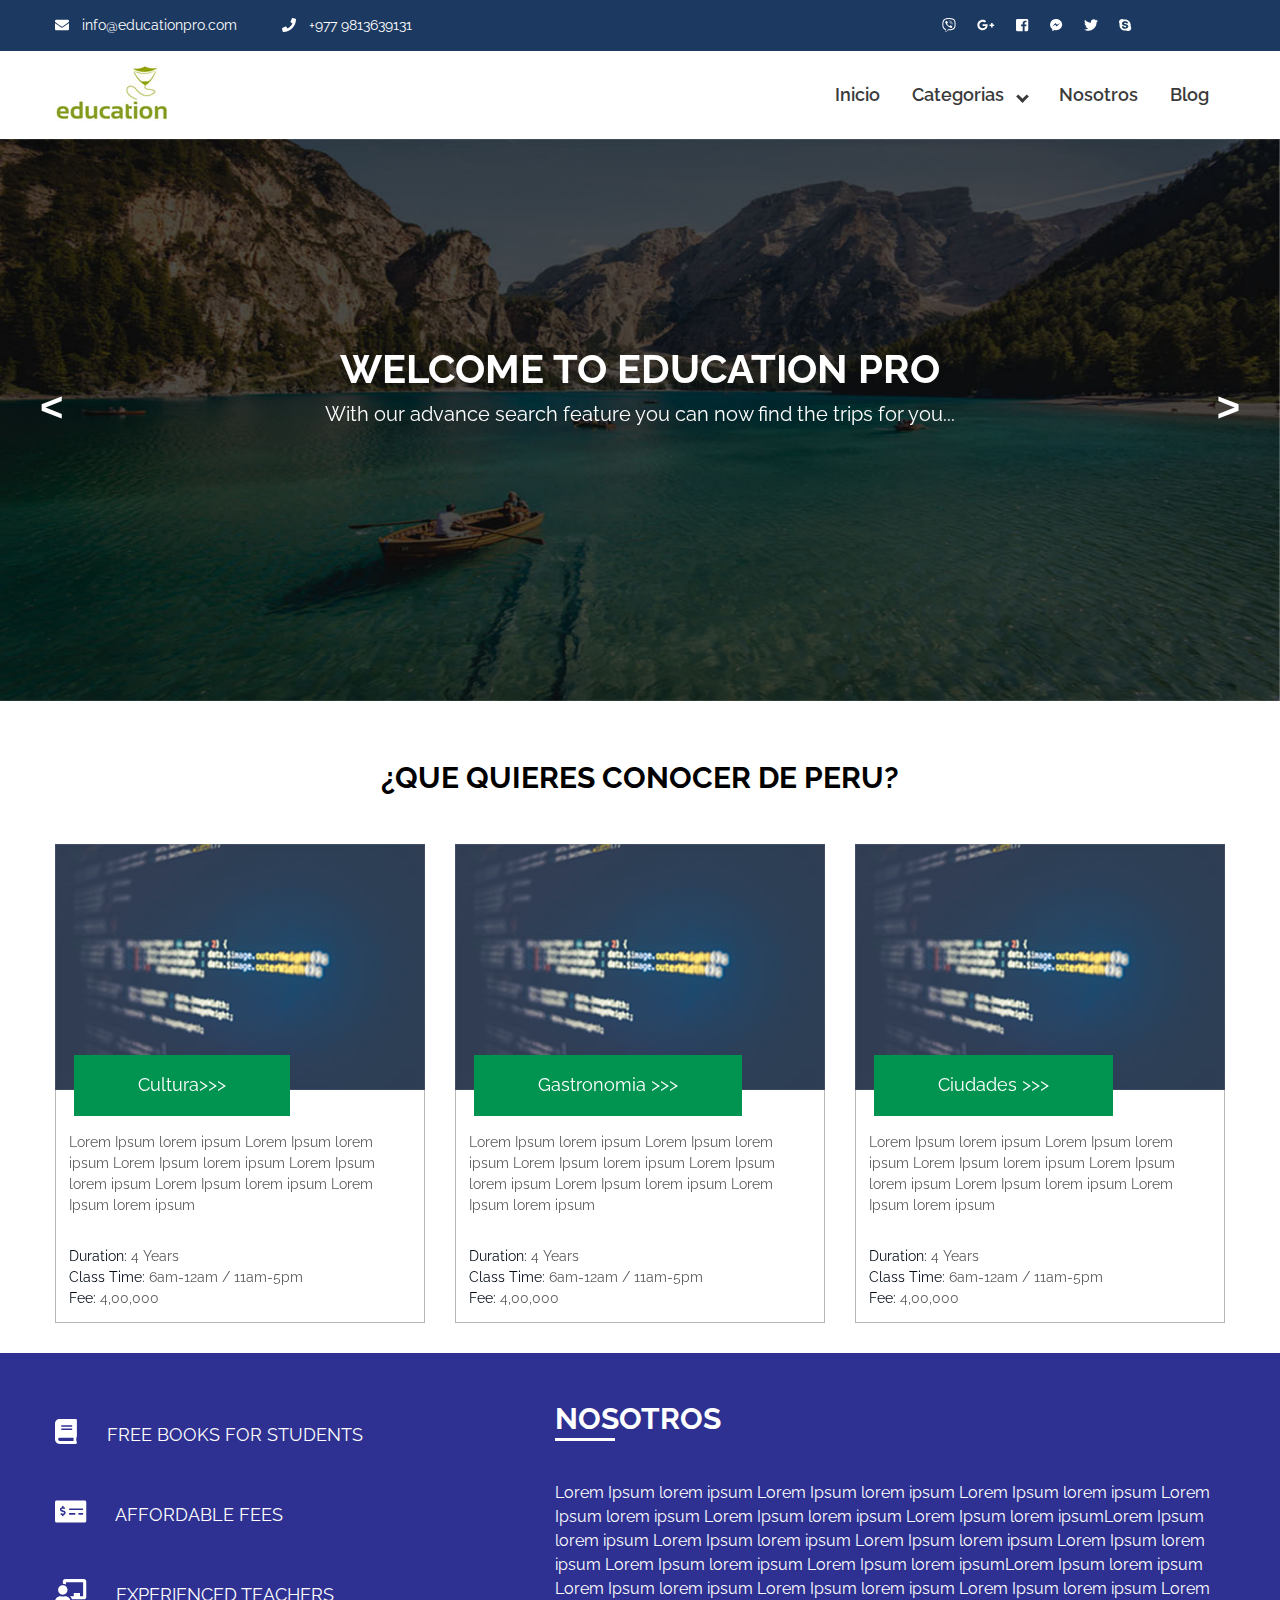
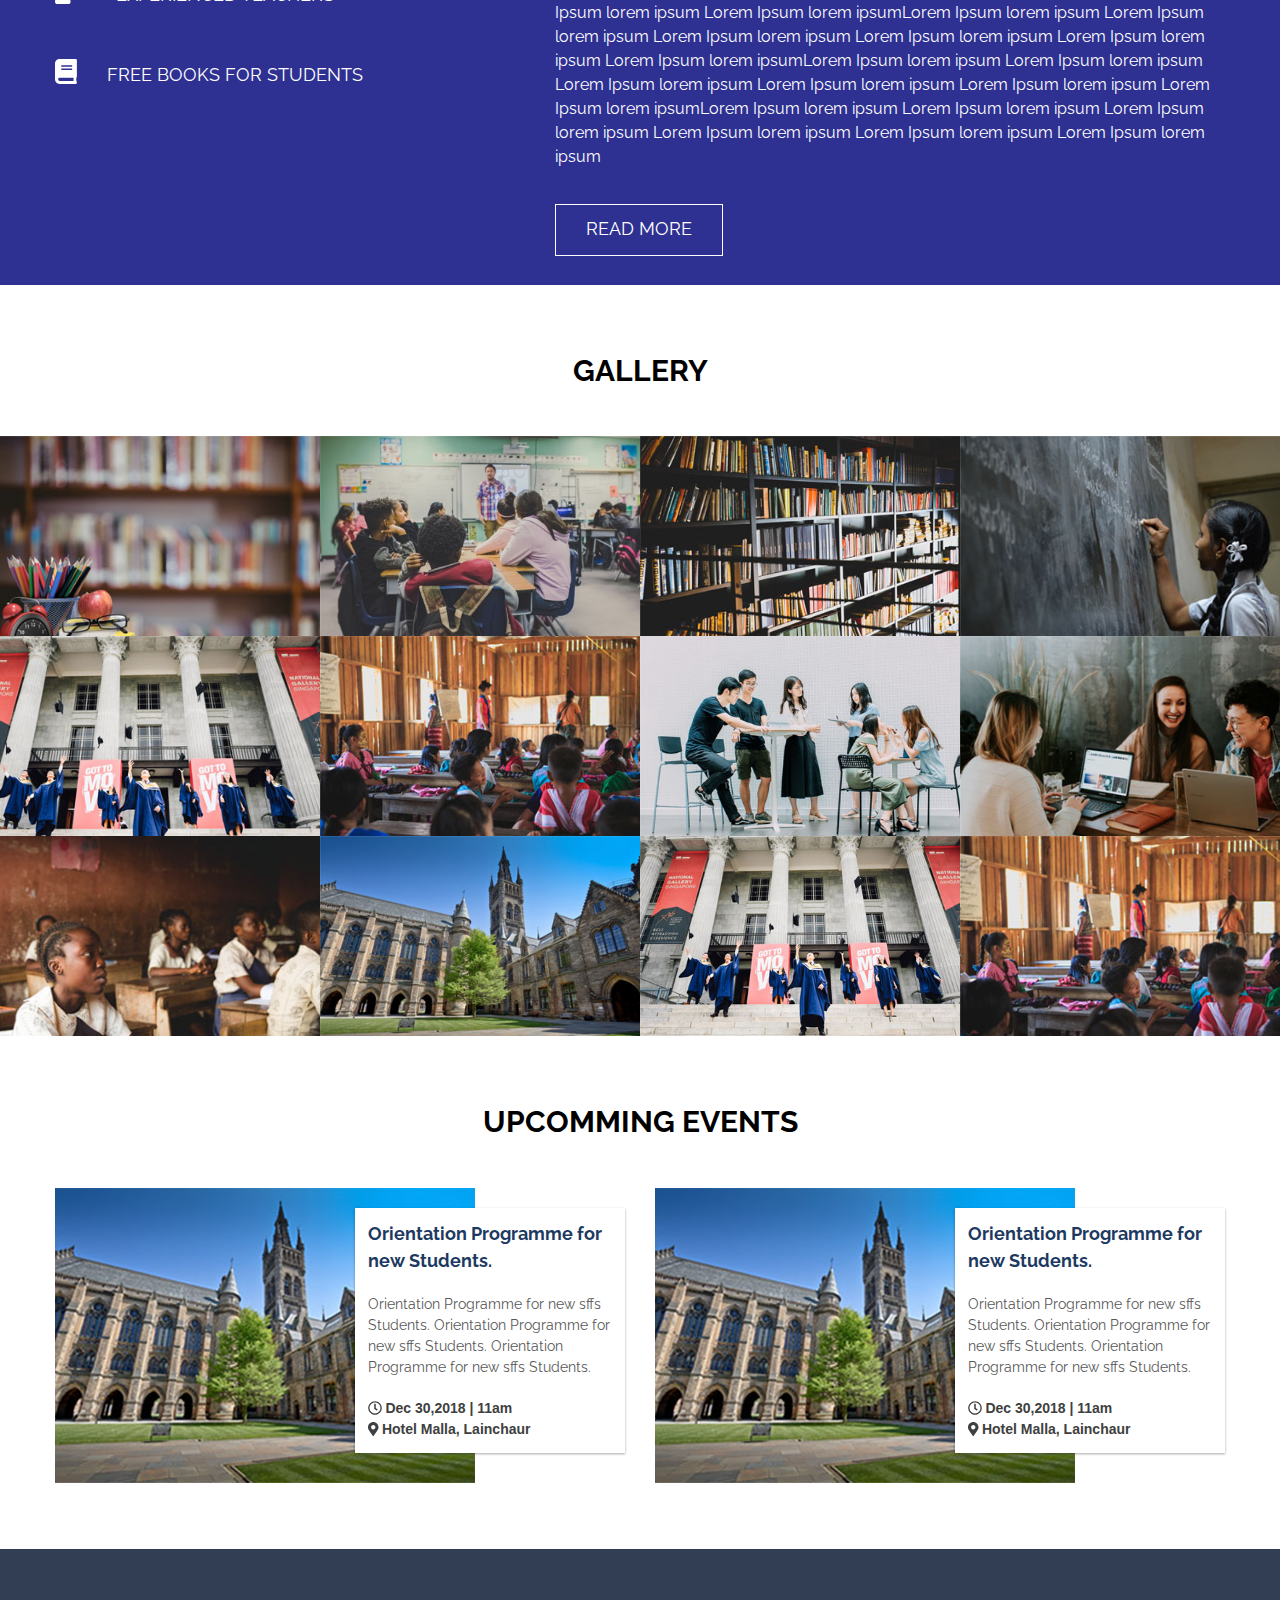
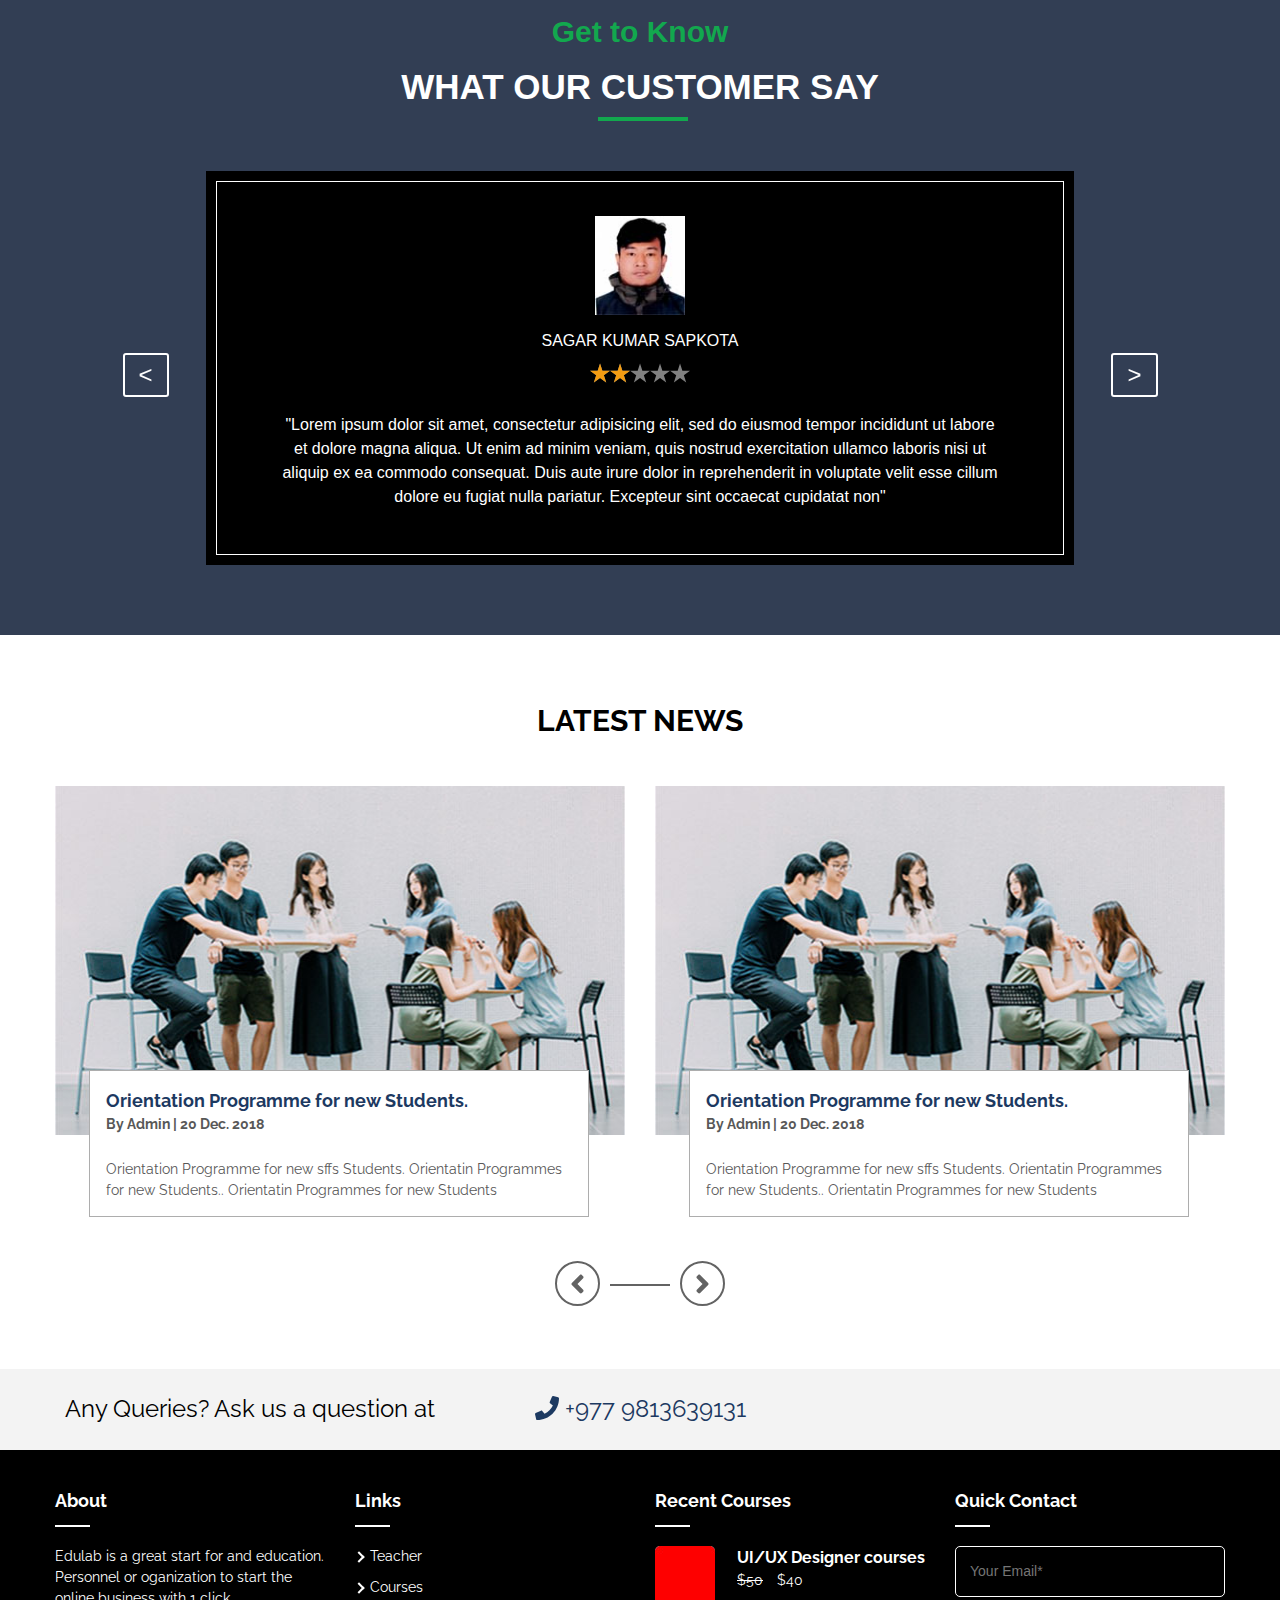
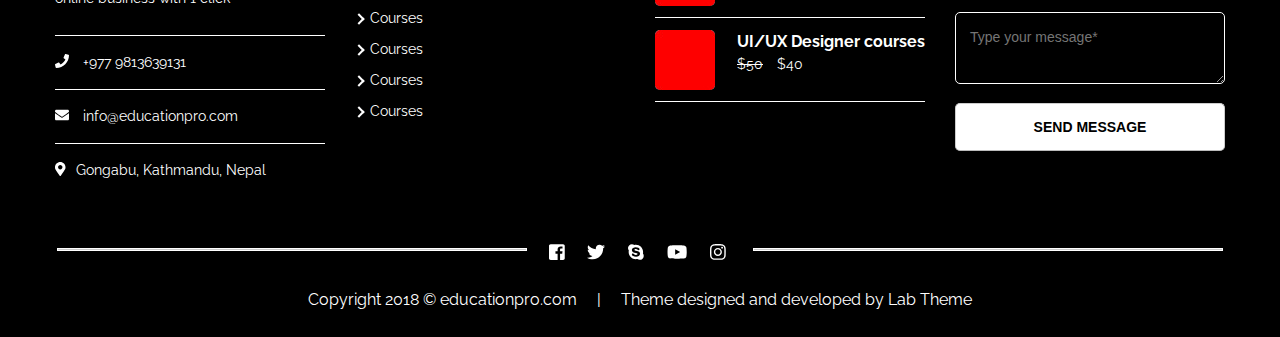
<file: index.html>
<!DOCTYPE html>
<html>
<head>
	<title>education</title>
	<meta name="viewport" content="width=device-width">
	<meta name="viewport" content="width=device-width, initial-scale=1.0">
	<link rel="stylesheet" type="text/css" href="css/all.css">
	<link rel="stylesheet" type="text/css" href="css/all.min.css">
	<link rel="stylesheet" type="text/css" href="css/lightbox.css">
	<link rel="stylesheet" type="text/css" href="css/flexslider.css">
	<link rel="stylesheet" type="text/css" href="css/owl.carousel.css">
	<link rel="stylesheet" type="text/css" href="css/owl.theme.default.css">
	<link rel="stylesheet" type="text/css" href="css/jquery.rateyo.css"/>
	<!-- <link rel="stylesheet" type="text/css" href="css/jquery.mmenu.all.css" /> -->
	<!-- <link rel="stylesheet" type="text/css" href="css/meanmenu.min.css"> -->
	<link rel="stylesheet" type="text/css" href="inner-page-style.css">
	<link rel="stylesheet" type="text/css" href="style.css">
	<link href="https://fonts.googleapis.com/css?family=Raleway:400,500,600,700" rel="stylesheet">
</head>
<body>
	<div id="page" class="site" itemscope itemtype="http://schema.org/LocalBusiness">
		<header class="site-header">
			<div class="top-header">
				<div class="container">
					<div class="top-header-left">
						<div class="top-header-block">
							<a href="mailto:info@educationpro.com" itemprop="email"><i class="fas fa-envelope"></i> info@educationpro.com</a>
						</div>
						<div class="top-header-block">
							<a href="tel:+9779813639131" itemprop="telephone"><i class="fas fa-phone"></i> +977 9813639131</a>
						</div>
					</div>
					<div class="top-header-right">
						<div class="social-block">
							<ul class="social-list">
								<li><a href=""><i class="fab fa-viber"></i></a></li>
								<li><a href=""><i class="fab fa-google-plus-g"></i></a></li>
								<li><a href=""><i class="fab fa-facebook-square"></i></a></li>
								<li><a href=""><i class="fab fa-facebook-messenger"></i></a></li>
								<li><a href=""><i class="fab fa-twitter"></i></a></li>
								<li><a href=""><i class="fab fa-skype"></i></a></li>
							</ul>
						</div>
					</div>
				</div>
			</div>
			<!-- Top header Close -->
			<div class="main-header">
				<div class="container">
					<div class="logo-wrap" itemprop="logo">
						<img src="images/site-logo.jpg" alt="Logo Image">
						<!-- <h1>Education</h1> -->
					</div>
					<div class="nav-wrap">
						<nav class="nav-desktop">
							<ul class="menu-list">
								<li><a href="index.html">Inicio</a></li>
								<li class="menu-parent">Categorias
									<ul class="sub-menu">
										<li><a href="hops_restur.hmtl">Hospedaje y Restaurantes</a></li>
										<li><a href="#">Transporte</a></li>
										<li><a href="#">Lugares turisticos</a></li>
									</ul>
								</li>
								<li><a href="">Nosotros</a></li>
								<li><a href="">Blog</a></li>
							</ul>
						</nav>
						<div id="bar">
							<i class="fas fa-bars"></i>
						</div>
						<div id="close">
							<i class="fas fa-times"></i>
						</div>
					</div>
				</div>
			</div>
		</header>
		<!-- Header Close -->
		<div class="banner">
			<div class="owl-four owl-carousel" itemprop="image">
				<img src="images/page-banner.jpg" alt="Image of Bannner">
				<img src="images/page-banner2.jpg" alt="Image of Bannner">
				<img src="images/page-banner3.jpg" alt="Image of Bannner">
			</div>
			<div class="container" itemprop="description">
				<h1>welcome to education pro</h1>
				<h3>With our advance search feature you can now find the trips for you...</h3>
			</div>
			 <div id="owl-four-nav" class="owl-nav"></div>
		</div>
		<!-- <div class="banner">
			<div class="owl-five owl-carousel owl-theme">
	            <div class="item-video">
            		<iframe width="100%" height="450" src="https://www.youtube.com/embed/ENVW3uZ3a-4" frameborder="0" allow="accelerometer; autoplay; encrypted-media; gyroscope; picture-in-picture" allowfullscreen>
            		</iframe>
	            </div>
	            <div class="item-video">
	            	<iframe width="100%" height="450" src="https://www.youtube.com/embed/0bfk90rWV9U" frameborder="0" allow="accelerometer; autoplay; encrypted-media; gyroscope; picture-in-picture" allowfullscreen></iframe>
	            </div>
	            <div class="item-video">
	            	<iframe width="100%" height="450" src="https://www.youtube.com/embed/ktvTqknDobU" frameborder="0" allow="accelerometer; autoplay; encrypted-media; gyroscope; picture-in-picture" allowfullscreen></iframe>
	            </div>
	            <div class="item-video">
            		<iframe width="100%" height="450" src="https://www.youtube.com/embed/ENVW3uZ3a-4" frameborder="0" allow="accelerometer; autoplay; encrypted-media; gyroscope; picture-in-picture" allowfullscreen>
            		</iframe>
	            </div>
	            <div class="item-video">
	            	<iframe width="100%" height="450" src="https://www.youtube.com/embed/0bfk90rWV9U" frameborder="0" allow="accelerometer; autoplay; encrypted-media; gyroscope; picture-in-picture" allowfullscreen></iframe>
	            </div>
	            <div class="item-video">
	            	<iframe width="100%" height="450" src="https://www.youtube.com/embed/ktvTqknDobU" frameborder="0" allow="accelerometer; autoplay; encrypted-media; gyroscope; picture-in-picture" allowfullscreen></iframe>
	            </div>
          </div>
		</div> -->
		<!-- Banner Close -->
		<div class="page-heading">
			<div class="container">
				<h2>¿QUE QUIERES CONOCER DE PERU?</h2>
			</div>
		</div>
		<!-- Popular courses End -->
		<div class="learn-courses">
			<div class="container">
				<div class="courses">
					<div class="owl-one owl-carousel">
						<div class="box-wrap" itemprop="event" itemscope itemtype=" http://schema.org/Course">
							<div class="img-wrap" itemprop="image"><img src="images/course-pic.jpg" alt="courses picture"></div>
								<a href="#" class="learn-desining-banner" itemprop="name">Cultura>>></a>
							<div class="box-body" itemprop="description">
								<p>Lorem Ipsum lorem ipsum Lorem Ipsum lorem ipsum Lorem Ipsum lorem ipsum Lorem Ipsum lorem ipsum Lorem Ipsum lorem ipsum Lorem Ipsum lorem ipsum</p>
								<section itemprop="time">
									<p><span>Duration:</span> 4 Years</p>
									<p><span>Class Time:</span> 6am-12am / 11am-5pm</p>
									<p><span>Fee:</span> 4,00,000</p>
								</section>
							</div>
						</div>

						<div class="box-wrap" itemprop="event" itemscope itemtype=" http://schema.org/Course">
							<div class="img-wrap"  itemprop="image"><img src="images/course-pic.jpg" alt="courses picture"></div>
								<a href="#" class="learn-desining-banner" itemprop="name">Gastronomia >>></a>
							<div class="box-body" itemprop="description">
								<p>Lorem Ipsum lorem ipsum Lorem Ipsum lorem ipsum Lorem Ipsum lorem ipsum Lorem Ipsum lorem ipsum Lorem Ipsum lorem ipsum Lorem Ipsum lorem ipsum</p>
								<section itemprop="time">
									<p><span>Duration:</span> 4 Years</p>
									<p><span>Class Time:</span> 6am-12am / 11am-5pm</p>
									<p><span>Fee:</span> 4,00,000</p>
								</section>
							</div>
						</div>

						<div class="box-wrap" itemprop="event" itemscope itemtype=" http://schema.org/Course">
							<div class="img-wrap"  itemprop="image"><img src="images/course-pic.jpg" alt="courses picture"></div>
								<a href="#" class="learn-desining-banner" itemprop="name">Ciudades >>></a>
							<div class="box-body" itemprop="description">
								<p>Lorem Ipsum lorem ipsum Lorem Ipsum lorem ipsum Lorem Ipsum lorem ipsum Lorem Ipsum lorem ipsum Lorem Ipsum lorem ipsum Lorem Ipsum lorem ipsum</p>
								<section itemprop="time">
									<p><span>Duration:</span> 4 Years</p>
									<p><span>Class Time:</span> 6am-12am / 11am-5pm</p>
									<p><span>Fee:</span> 4,00,000</p>
								</section>
							</div>
						</div>

					
					</div>
				</div>
			</div>
		</div>
		<!-- Learn courses End -->
		<section class="whyUs-section">
			<div class="container">
				<div class="featured-points">
					<ul>
						<li><i class="fas fa-book"></i> free books for students</li>
						<li><i class="fas fa-money-check-alt"></i> affordable fees</li>
						<li><i class="fas fa-chalkboard-teacher"></i> experienced teachers</li>
						<li> <i class="fas fa-book"></i> free books for students</li>
					</ul>
				</div>
				<div class="whyus-wrap">
					<h1>Nosotros</h1>
					<p itemprop="description">Lorem Ipsum lorem ipsum Lorem Ipsum lorem ipsum Lorem Ipsum lorem ipsum Lorem Ipsum lorem ipsum Lorem Ipsum lorem ipsum Lorem Ipsum lorem ipsumLorem Ipsum lorem ipsum Lorem Ipsum lorem ipsum Lorem Ipsum lorem ipsum Lorem Ipsum lorem ipsum Lorem Ipsum lorem ipsum Lorem Ipsum lorem ipsumLorem Ipsum lorem ipsum Lorem Ipsum lorem ipsum Lorem Ipsum lorem ipsum Lorem Ipsum lorem ipsum Lorem Ipsum lorem ipsum Lorem Ipsum lorem ipsumLorem Ipsum lorem ipsum Lorem Ipsum lorem ipsum Lorem Ipsum lorem ipsum Lorem Ipsum lorem ipsum Lorem Ipsum lorem ipsum Lorem Ipsum lorem ipsumLorem Ipsum lorem ipsum Lorem Ipsum lorem ipsum Lorem Ipsum lorem ipsum Lorem Ipsum lorem ipsum Lorem Ipsum lorem ipsum Lorem Ipsum lorem ipsumLorem Ipsum lorem ipsum Lorem Ipsum lorem ipsum Lorem Ipsum lorem ipsum Lorem Ipsum lorem ipsum Lorem Ipsum lorem ipsum Lorem Ipsum lorem ipsum</p>

					<a href="#" class="read-more-btn">read more</a>
				</div>
			</div>
		</section>
		<!-- Closed WhyUs section -->
		<section class="page-heading">
			<div class="container">
				<h2>gallery</h2>
			</div>
		</section>
		<section class="gallery-images-section" itemprop="image" itemscope itemtype=" http://schema.org/ImageGallery">
			<div class="gallery-img-wrap">
				<a href="images/gallery-img1.jpg" data-lightbox="example-set" data-title="Click the right half of the image to move forward.">
					<img src="images/gallery-img1.jpg" alt="gallery-images">
				</a>
			</div>
			<div class="gallery-img-wrap">
				<a href="images/gallery-img2.jpg" data-lightbox="example-set" data-title="Click the right half of the image to move forward.">
					<img src="images/gallery-img2.jpg" alt="gallery-images">
				</a>
			</div>
			<div class="gallery-img-wrap">
				<a href="images/gallery-img3.jpg" data-lightbox="example-set" data-title="Click the right half of the image to move forward.">
					<img src="images/gallery-img3.jpg" alt="gallery-images">
				</a>
			</div>
			<div class="gallery-img-wrap">
				<a href="images/gallery-img4.jpg" data-lightbox="example-set" data-title="Click the right half of the image to move forward.">
					<img src="images/gallery-img4.jpg" alt="gallery-images">
				</a>
			</div>
			<div class="gallery-img-wrap">
				<a href="images/gallery-img5.jpg" data-lightbox="example-set" data-title="Click the right half of the image to move forward.">
					<img src="images/gallery-img5.jpg" alt="gallery-images">
				</a>
			</div>
			<div class="gallery-img-wrap">
				<a href="images/gallery-img6.jpg" data-lightbox="example-set" data-title="Click the right half of the image to move forward.">
					<img src="images/gallery-img6.jpg" alt="gallery-images">
				</a>
			</div>
			<div class="gallery-img-wrap">
				<a href="images/gallery-img7.jpg" data-lightbox="example-set" data-title="Click the right half of the image to move forward.">
					<img src="images/gallery-img7.jpg" alt="gallery-images">
				</a>
			</div>
			<div class="gallery-img-wrap">
				<a href="images/gallery-img8.jpg" data-lightbox="example-set" data-title="Click the right half of the image to move forward.">
					<img src="images/gallery-img8.jpg" alt="gallery-images">
				</a>
			</div>
			<div class="gallery-img-wrap">
				<a href="images/gallery-img9.jpg" data-lightbox="example-set" data-title="Click the right half of the image to move forward.">
					<img src="images/gallery-img9.jpg" alt="gallery-images">
				</a>
			</div>
			<div class="gallery-img-wrap">
				<a href="images/gallery-img10.jpg" data-lightbox="example-set" data-title="Click the right half of the image to move forward.">
					<img src="images/gallery-img10.jpg" alt="gallery-images">
				</a>
			</div>
			<div class="gallery-img-wrap">
				<a href="images/gallery-img11.jpg" data-lightbox="example-set" data-title="Click the right half of the image to move forward.">
					<img src="images/gallery-img11.jpg" alt="gallery-images">
				</a>
			</div>
			<div class="gallery-img-wrap">
				<a href="images/gallery-img12.jpg" data-lightbox="example-set" data-title="Click the right half of the image to move forward.">
					<img src="images/gallery-img12.jpg" alt="gallery-images">
				</a>
			</div>
		</section>
		<!-- End of gallery Images -->
		<section class="page-heading">
			<div class="container">
				<h2>upcomming events</h2>
			</div>
		</section>
		<section class="events-section" itemprop="event" itemscope itemtype=" http://schema.org/Event">
			<div class="container">
				<div class="event-wrap">
					<div class="img-wrap" itemprop="image">
						<img src="images/events.jpg" alt="event images">
					</div>
					<div class="details">
						<a href=""><h3 itemprop="name">Orientation Programme for new Students.</h3></a>
						<p itemprop="description">Orientation Programme for new sffs Students. Orientation Programme for new sffs Students. Orientation Programme for new sffs Students.</p>

						<h5 itemprop="startDate"><i class="far fa-clock"></i> Dec 30,2018 | 11am</h5>
						<h5 itemprop="location"><i class="fas fa-map-marker-alt"></i> Hotel Malla, Lainchaur</h5>
					</div>
				</div>

				<div class="event-wrap">
					<div class="img-wrap" itemprop="image">
						<img src="images/events.jpg" alt="event images">
					</div>
					<div class="details">
						<a href=""><h3 itemprop="name">Orientation Programme for new Students.</h3></a>
						<p itemprop="description">Orientation Programme for new sffs Students. Orientation Programme for new sffs Students. Orientation Programme for new sffs Students.</p>

						<h5 itemprop="startDate"><i class="far fa-clock"></i> Dec 30,2018 | 11am</h5>
						<h5 itemprop="location"><i class="fas fa-map-marker-alt"></i> Hotel Malla, Lainchaur</h5>
					</div>
				</div>
			</div>
		</section>
		<!-- End of Events section -->
		<section class="what-other-say">
			<!-- <div class="container">
				<div class="wrap-others-say" itemprop="review" itemscope itemtype="http://schema.org/ReviewAction">
					<h1>what other say about us</h1>
					<div id="carousel" class="flexslider">
						<ul class="slides">
							<li class="img-wrap">
								<figure itemprop="image">
									<img src="images/review-big-img.jpg" alt="Person Image">
									<figcaption class="hidden">
										<h3>Sagar Sapkota</h3>
										<h4>UI Designer</h4>
									</figcaption>
								</figure>
							</li>
							<li class="img-wrap">
								<figure itemprop="image">
									<img src="images/review-big-img.jpg" alt="Person Image">
									<figcaption class="hidden">
										<h3>Sagar Sapkota</h3>
										<h4>UI Designer</h4>
									</figcaption>
								</figure>
							</li>
							<li class="img-wrap">
								<figure itemprop="image">
									<img src="images/review-big-img.jpg" alt="Person Image">
									<figcaption class="hidden">
										<h3>Sagar Sapkota</h3>
										<h4>UI Designer</h4>
									</figcaption>
								</figure>
							</li>
							<li class="img-wrap">
								<figure itemprop="image">
									<img src="images/review-big-img.jpg" alt="Person Image">
									<figcaption class="hidden">
										<h3>Sagar Sapkota</h3>
										<h4>UI Designer</h4>
									</figcaption>
								</figure>
							</li>
							<li class="img-wrap">
								<figure itemprop="image">
									<img src="images/review-big-img.jpg" alt="Person Image">
									<figcaption class="hidden">
										<h3>Sagar Sapkota</h3>
										<h4>UI Designer</h4>
									</figcaption>
								</figure>
							</li>
							<li class="img-wrap">
								<figure itemprop="image">
									<img src="images/review-big-img.jpg" alt="Person Image">
									<figcaption class="hidden">
										<h3>Sagar Sapkota</h3>
										<h4>UI Designer</h4>
									</figcaption>
								</figure>
							</li>
							<li class="img-wrap">
								<figure itemprop="image">
									<img src="images/review-big-img.jpg" alt="Person Image">
									<figcaption class="hidden">
										<h3>Sagar Sapkota</h3>
										<h4>UI Designer</h4>
									</figcaption>
								</figure>
							</li>
							<li class="img-wrap">
								<figure itemprop="image">
									<img src="images/review-big-img.jpg" alt="Person Image">
									<figcaption class="fig">
										<h3 class="hidden">Sagar Sapkota</h3>
										<h4 class="hidden">UI Designer</h4>
									</figcaption>
								</figure>
							</li>
						</ul>
					</div>

					<div id="slider" class="flexslider">
	  					<ul class="slides">
						    <li>
						    	<div class="testimonial-holder" itemprop="description">
						    		<strong class="title">Amazing service and amazing team. Thank you!</strong>
						    		<p>Lorem ipsum dolor sit amet, consectetur adipiscing elit. Phasellus tristique fer-<br/>mentum mauris, non tincidunt arcu venenatis vel. Nam et vehicula turpis. Ut nunc purus, mattis eu odio a, egestas facilisis nibh. Mauris magna diam, iaculis vitae sapien non, pharetra congue purus. Phasellus in odio purus.</p>
						    		<div class="rateYo"></div>
						    	</div>
						    </li>
						    <li>
						    	<div class="testimonial-holder" itemprop="description">
						    		<strong class="title">Very Satisfaied with their service</strong>
						    		<p>Lorem ipsum dolor sit amet, consectetur adipiscing elit. Phasellus tristique fer-<br/>mentum mauris, non tincidunt arcu venenatis vel. Nam et vehicula turpis. Ut nunc purus, mattis eu odio a, egestas facilisis nibh. Mauris magna diam, iaculis vitae sapien non, pharetra congue purus. Phasellus in odio purus.</p>
						    		<div class="rateYo"></div>
						    	</div>
						    </li>
						    <li>
						    	<div class="testimonial-holder" itemprop="description">
						    		<strong class="title">Quick, efficient and meets your expectations</strong>
						    		<p>Lorem ipsum dolor sit amet, consectetur adipiscing elit. Phasellus tristique fer-<br/>mentum mauris, non tincidunt arcu venenatis vel. Nam et vehicula turpis. Ut nunc purus, mattis eu odio a, egestas facilisis nibh. Mauris magna diam, iaculis vitae sapien non, pharetra congue purus. Phasellus in odio purus.</p>
						    		<div class="rateYo"></div>
						    	</div>
						    </li>
						    <li>
						    	<div class="testimonial-holder" itemprop="description">
						    		<strong class="title">The website was according our imagination</strong>
						    		<p>Lorem ipsum dolor sit amet, consectetur adipiscing elit. Phasellus tristique fer-<br/>mentum mauris, non tincidunt arcu venenatis vel. Nam et vehicula turpis. Ut nunc purus, mattis eu odio a, egestas facilisis nibh. Mauris magna diam, iaculis vitae sapien non, pharetra congue purus. Phasellus in odio purus.</p>
						    		<div class="rateYo"></div>
						    	</div>
						    </li>
						    <li>
						    	<div class="testimonial-holder" itemprop="description">
						    		<strong class="title">Amazing service and amazing team. Thank you!</strong>
						    		<p>Lorem ipsum dolor sit amet, consectetur adipiscing elit. Phasellus tristique fer-<br/>mentum mauris, non tincidunt arcu venenatis vel. Nam et vehicula turpis. Ut nunc purus, mattis eu odio a, egestas facilisis nibh. Mauris magna diam, iaculis vitae sapien non, pharetra congue purus. Phasellus in odio purus.</p>
						    		<div class="rateYo"></div>
						    	</div>
						    </li>
						    <li>
						    	<div class="testimonial-holder" itemprop="description">
						    		<strong class="title">Very Satisfaied with their service</strong>
						    		<p>Lorem ipsum dolor sit amet, consectetur adipiscing elit. Phasellus tristique fer-<br/>mentum mauris, non tincidunt arcu venenatis vel. Nam et vehicula turpis. Ut nunc purus, mattis eu odio a, egestas facilisis nibh. Mauris magna diam, iaculis vitae sapien non, pharetra congue purus. Phasellus in odio purus.</p>
						    		<div class="rateYo"></div>
						    	</div>
						    </li>
						    <li>
						    	<div class="testimonial-holder" itemprop="description">
						    		<strong class="title">Quick, efficient and meets your expectations</strong>
						    		<p>Lorem ipsum dolor sit amet, consectetur adipiscing elit. Phasellus tristique fer-<br/>mentum mauris, non tincidunt arcu venenatis vel. Nam et vehicula turpis. Ut nunc purus, mattis eu odio a, egestas facilisis nibh. Mauris magna diam, iaculis vitae sapien non, pharetra congue purus. Phasellus in odio purus.</p>
						    		<div class="rateYo"></div>
						    	</div>
						    </li>
						    <li>
						    	<div class="testimonial-holder" itemprop="description">
						    		<strong class="title">The website was according our imagination</strong>
						    		<p>Lorem ipsum dolor sit amet, consectetur adipiscing elit. Phasellus tristique fer-<br/>mentum mauris, non tincidunt arcu venenatis vel. Nam et vehicula turpis. Ut nunc purus, mattis eu odio a, egestas facilisis nibh. Mauris magna diam, iaculis vitae sapien non, pharetra congue purus. Phasellus in odio purus.</p>
						    		<div class="rateYo"></div>
						    	</div>
						    </li>
	  					</ul>
					</div>
				</div>
			</div> -->
			<div class="container">
				<h4 class="article-subtitle">Get to Know</h4>
				<h2 class="head">what our customer say</h2>
				<div class="three owl-carousel owl-theme">
					<div class="customer-item" itemscope itemtype="http://schema.org/Rating">
						<div class="border">
							<div class="customer">
								<figure>
									<img class="customer-img" src="images/customer-img.jpg" alt="Person image">
									<figcaption>
										<span itemprop="author">SAGAR KUMAR SAPKOTA</span>
										<div class="rateYo" itemprop="ratingValue"></div>
									</figcaption>
								</figure>
							</div>
							<div class="customer-review">
								<p itemprop="description">
									"Lorem ipsum dolor sit amet, consectetur adipisicing elit, sed do eiusmod
									tempor incididunt ut labore et dolore magna aliqua. Ut enim ad minim veniam,
									quis nostrud exercitation ullamco laboris nisi ut aliquip ex ea commodo
									consequat. Duis aute irure dolor in reprehenderit in voluptate velit esse
									cillum dolore eu fugiat nulla pariatur. Excepteur sint occaecat cupidatat non"
								</p>
							</div>
						</div>
					</div>
					<div class="customer-item" itemscope itemtype="http://schema.org/Rating">
						<div class="border">
							<div class="customer">
								<figure>
									<img class="customer-img" src="images/customer-img.jpg" alt="Person image">
									<figcaption>
										<span itemprop="author">SAGAR KUMAR SAPKOTA</span>
										<div class="rateYo" itemprop="ratingValue"></div>
									</figcaption>
								</figure>
							</div>
							<div class="customer-review">
								<p itemprop="description">
									"22222Lorem ipsum dolor sit amet, consectetur adipisicing elit, sed do eiusmod
									tempor incididunt ut labore et dolore magna aliqua. Ut enim ad minim veniam,
									quis nostrud exercitation ullamco laboris nisi ut aliquip ex ea commodo
									consequat. Duis aute irure dolor in reprehenderit in voluptate velit esse
									cillum dolore eu fugiat nulla pariatur. Excepteur sint occaecat cupidatat non"
								</p>
							</div>
						</div>
					</div>
				</div>
			</div>
		</section>
		<!-- End of Others talk -->
		<section class="page-heading">
			<div class="container">
				<h2>latest news</h2>
			</div>
		</section>
		<section class="latest-news">
			<div class="container" itemprop="event" itemscope itemtype=" http://schema.org/Event">
				<div class="owl-two owl-carousel">
					<div class="news-wrap" itemprop="event">
						<div class="news-img-wrap" itemprop="image">
							<img src="images/latest-new-img.jpg" alt="Latest News Images">
						</div>
						<div class="news-detail" itemprop="description">
							<a href=""><h1>Orientation Programme for new Students.</h1></a>
							<h2 itemprop="startDate">By Admin | 20 Dec. 2018</h2>

							<p>Orientation Programme for new sffs Students. Orientatin Programmes for new Students.. Orientatin Programmes for new Students</p>
						</div>
					</div>

					<div class="news-wrap" itemprop="event">
						<div class="news-img-wrap" itemprop="image">
							<img src="images/latest-new-img.jpg" alt="Latest News Images">
						</div>
						<div class="news-detail" itemprop="description">
							<a href=""><h1>Orientation Programme for new Students.</h1></a>
							<h2 itemprop="startDate">By Admin | 20 Dec. 2018</h2>

							<p>Orientation Programme for new sffs Students. Orientatin Programmes for new Students.. Orientatin Programmes for new Students</p>
						</div>
					</div>

					<div class="news-wrap" itemprop="event">
						<div class="news-img-wrap" itemprop="image">
							<img src="images/latest-new-img.jpg" alt="Latest News Images">
						</div>
						<div class="news-detail" itemprop="description">
							<a href=""><h1>Orientation Programme for new Students.</h1></a>
							<h2 itemprop="startDate">By Admin | 20 Dec. 2018</h2>

							<p>Orientation Programme for new sffs Students. Orientatin Programmes for new Students.. Orientatin Programmes for new Students</p>
						</div>
					</div>
				</div>
			</div>
		</section>
		<!-- Latest News CLosed -->
		<section class="query-section">
			<div class="container">
				<p>Any Queries? Ask us a question at<a href="tel:+9779813639131"><i class="fas fa-phone"></i> +977 9813639131</a></p>
			</div>
		</section>
		<!-- End of Query Section -->
		<footer class="page-footer" itemprop="footer" itemscope itemtype="http://schema.org/WPFooter">
			<div class="footer-first-section">
				<div class="container">
					<div class="box-wrap" itemprop="about">
						<header>
							<h1>about</h1>
						</header>
						<p>Edulab is a great start for and education. Personnel or oganization to start the online business with 1 click</p>

						<h4><a href="tel:+9779813639131"><i class="fas fa-phone"></i> +977 9813639131</a></h4>
						<h4><a href="mailto:info@educationpro.com"><i class="fas fa-envelope"></i> info@educationpro.com</a></h4>
						<h4><a href=""><i class="fas fa-map-marker-alt"></i>Gongabu, Kathmandu, Nepal</a></h4>
					</div>

					<div class="box-wrap">
						<header>
							<h1>links</h1>
						</header>
						<ul>
							<li><a href="#">Teacher</a></li>
							<li><a href="#">Courses</a></li>
							<li><a href="#">Courses</a></li>
							<li><a href="#">Courses</a></li>
							<li><a href="#">Courses</a></li>
							<li><a href="#">Courses</a></li>
						</ul>
					</div>

					<div class="box-wrap">
						<header>
							<h1>recent courses</h1>
						</header>
						<div class="recent-course-wrap">
							<img src="images/ui-ux.jpg" alt="Ui/Ux Designing">
							<a href=""><div class="course-name">
								<h3>UI/UX Designer courses</h3>
								<p><span>$50</span> $40</p>
							</div></a>
						</div>
						<div class="recent-course-wrap">
							<img src="images/ui-ux.jpg" alt="Ui/Ux Designing">
							<a href=""><div class="course-name">
								<h3>UI/UX Designer courses</h3>
								<p><span>$50</span> $40</p>
							</div></a>
						</div>
					</div>

					<div class="box-wrap">
						<header>
							<h1>quick contact</h1>
						</header>
						<section class="quick-contact">
							<input type="email" name="email" placeholder="Your Email*">
							<textarea placeholder="Type your message*"></textarea>
							<button>send message</button>
						</section>
					</div>

				</div>
			</div>
			<!-- End of box-Wrap -->
			<div class="footer-second-section">
				<div class="container">
					<hr class="footer-line">
					<ul class="social-list">
						<li><a href=""><i class="fab fa-facebook-square"></i></a></li>
						<li><a href=""><i class="fab fa-twitter"></i></a></li>
						<li><a href=""><i class="fab fa-skype"></i></a></li>
						<li><a href=""><i class="fab fa-youtube"></i></a></li>
						<li><a href=""><i class="fab fa-instagram"></i></a></li>
					</ul>
					<hr class="footer-line">
				</div>
			</div>
			<div class="footer-last-section">
				<div class="container">
					<p>Copyright 2018 &copy; educationpro.com <span> | </span> Theme designed and developed by <a href="https://labtheme.com">Lab Theme</a></p>
				</div>
			</div>
		</footer>

		<!-- <nav id="menu">
			<ul>
				<li><a href="#">HOME</a></li>
				<li>
					<span>COURSES</span>
					<ul>
						<li><a href="#/courses/child">Child</a></li>
						<li><a href="#/courses/child">Child</a></li>
						<li>
							<span>Child</span>
							<ul>
								<li><a href="#/courses/child/grandChild">Grand Child</a></li>
								<li><a href="#/courses/child/grandChild">Grand Child</a></li>
							</ul>
						</li>
					</ul>
				</li>
				<li>
					<a href="#">gallery</a>
					<ul>
						<li><a href="#">Child</a></li>
						<li><a href="#">Child</a></li>
						<li><a href="#">Child</a></li>
					</ul>
				</li>
				<li>
					<a href="#">news</a>
					<ul>
						<li><a href="#">Child</a></li>
						<li><a href="#">Child</a></li>
						<li><a href="#">Child</a></li>
					</ul>
				</li>
				<li><a href="#">about</a></li>
				<li><a href="#">contact</a></li>
			</ul>
		</nav> -->

	</div>
	<script type="text/javascript" src="js/jquery-3.3.1.min.js"></script>
	<script type="text/javascript" src="js/lightbox.js"></script>
	<script type="text/javascript" src="js/all.js"></script>
	<script type="text/javascript" src="js/isotope.pkgd.min.js"></script>
	<script type="text/javascript" src="js/owl.carousel.js"></script>
	<script type="text/javascript" src="js/jquery.flexslider.js"></script>
	<script type="text/javascript" src="js/jquery.rateyo.js"></script>
	<!-- <script type="text/javascript" src="js/jquery.mmenu.all.js"></script> -->
	<!-- <script type="text/javascript" src="js/jquery.meanmenu.min.js"></script> -->
	<script type="text/javascript" src="js/custom.js"></script>
</body>
</html>
</file>
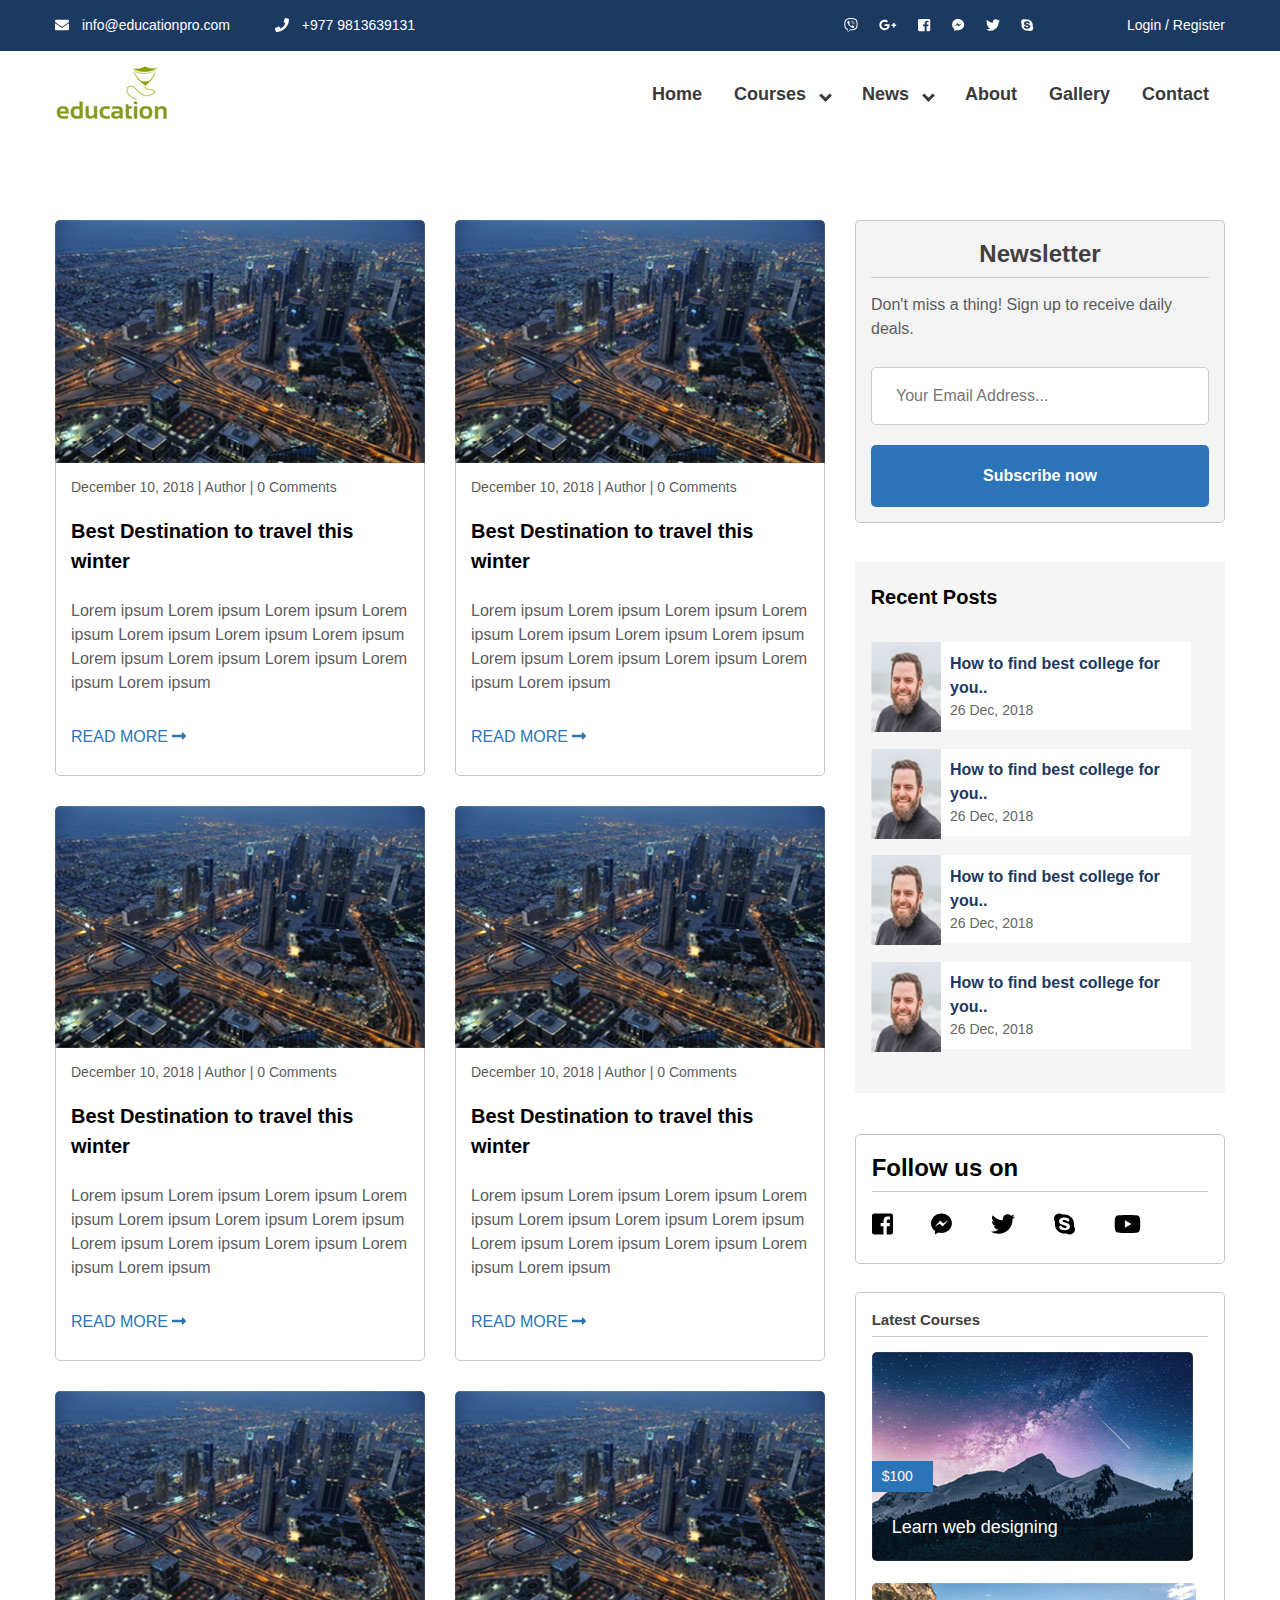
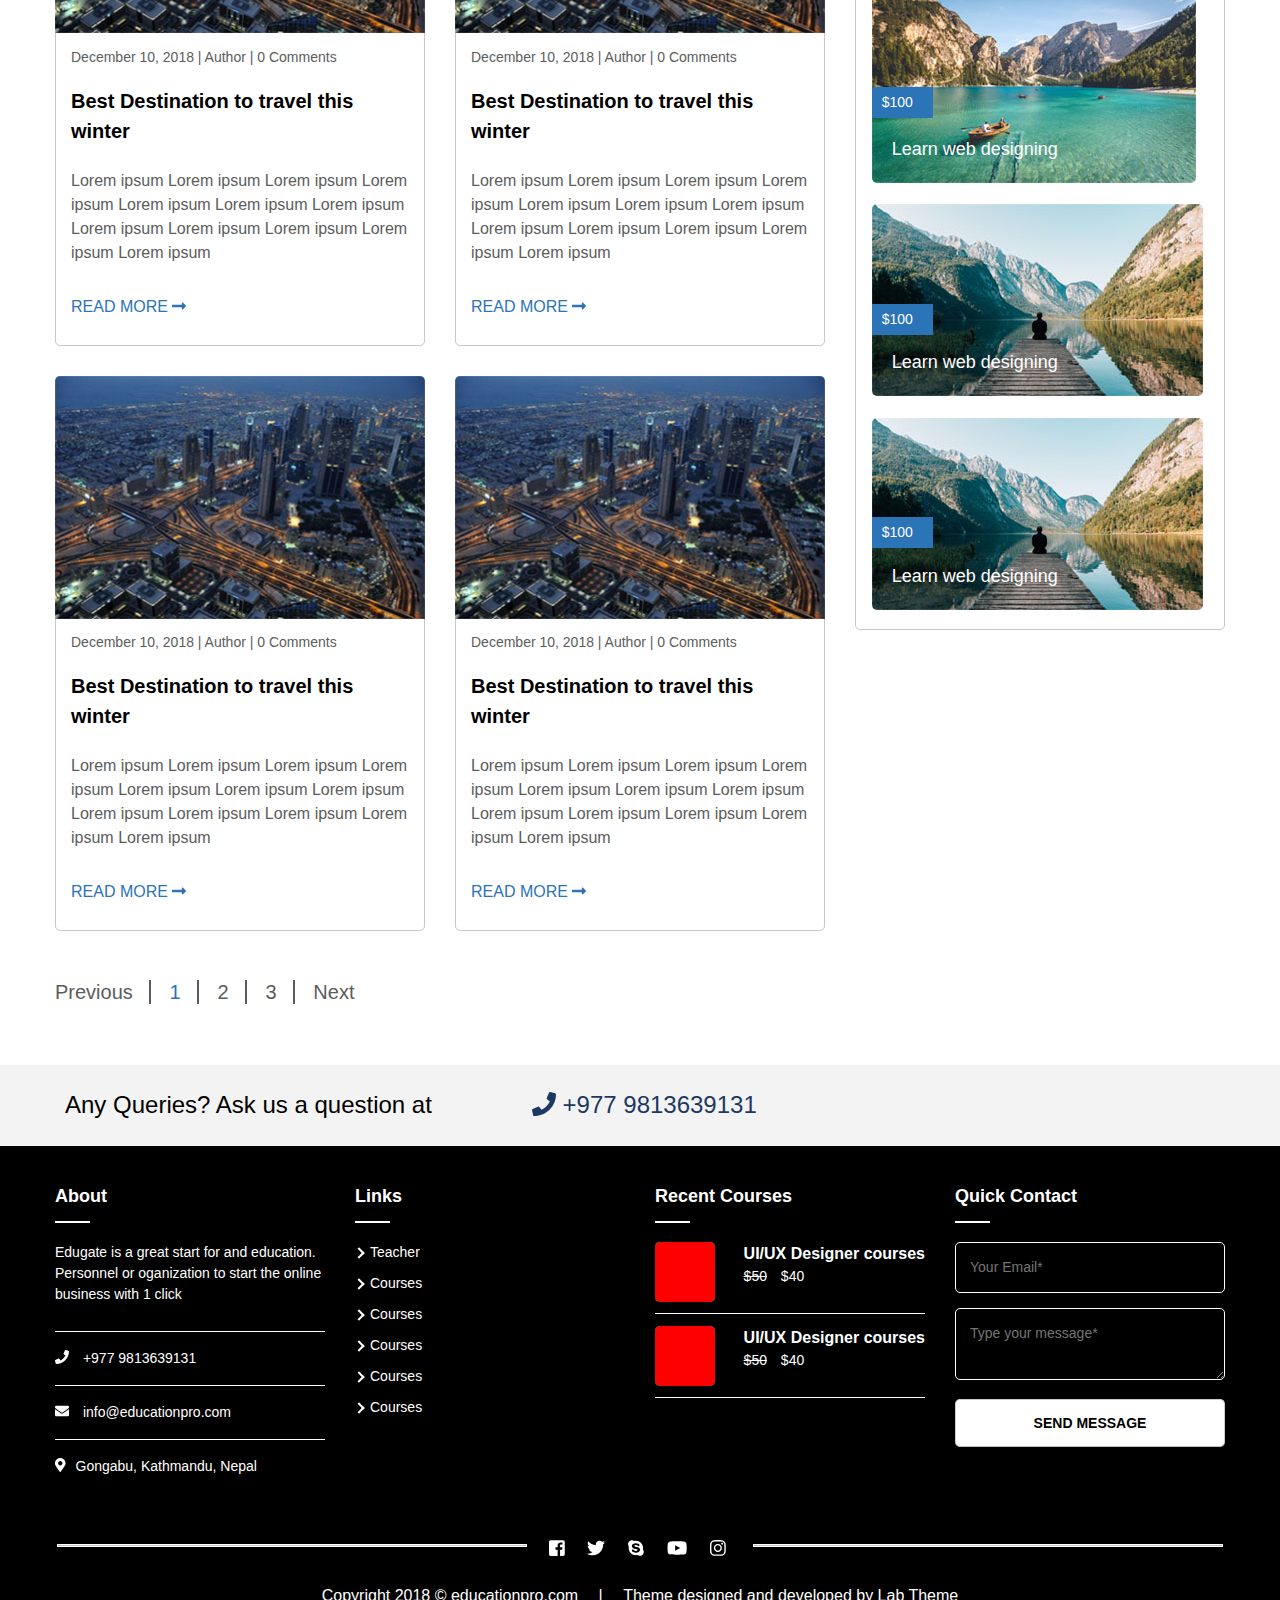
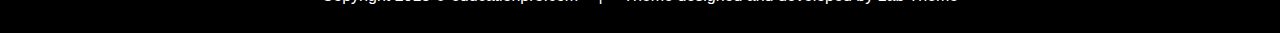
<file: blog.html>
<!DOCTYPE html>
<html>
<head>
	<title>.:Blog:.</title>
	<meta name="viewport" content="width=device-width">
	<meta name="viewport" content="width=device-width, initial-scale=1.0">
	<link rel="stylesheet" type="text/css" href="css/all.css">
	<link rel="stylesheet" type="text/css" href="css/all.min.css">
	<link rel="stylesheet" type="text/css" href="css/owl.carousel.css">
	<link rel="stylesheet" type="text/css" href="css/owl.theme.default.css">
	<link rel="stylesheet" type="text/css" href="css/jquery.mmenu.all.css" />
	<link rel="stylesheet" type="text/css" href="inner-page-style.css">
	<link rel="stylesheet" type="text/css" href="style.css">
</head>
<body>
<!-- <body class="full-width"> -->
	<div id="page" class="site">
		<header class="site-header">
			<div class="top-header">
				<div class="container">
					<div class="top-header-left">
						<div class="top-header-block">
							<a href="mailto:info@educationpro.com"><i class="fas fa-envelope"></i> info@educationpro.com</a>
						</div>
						<div class="top-header-block">
							<a href="tel:+9779813639131"><i class="fas fa-phone"></i> +977 9813639131</a>
						</div>
					</div>
					<div class="top-header-right">
						<div class="social-block">
							<ul class="social-list">
								<li><a href=""><i class="fab fa-viber"></i></a></li>
								<li><a href=""><i class="fab fa-google-plus-g"></i></a></li>
								<li><a href=""><i class="fab fa-facebook-square"></i></a></li>
								<li><a href=""><i class="fab fa-facebook-messenger"></i></a></li>
								<li><a href=""><i class="fab fa-twitter"></i></a></li>
								<li><a href=""><i class="fab fa-skype"></i></a></li>
							</ul>
						</div>
						<div class="login-block">
							<a href="">Login /</a>
							<a href="">Register</a>
						</div>
					</div>
				</div>
			</div>
			<!-- Top header Close -->
			<div class="main-header">
				<div class="container">
					<div class="logo-wrap">
						<img src="images/site-logo.jpg" alt="Logo Image">
					</div>
					<div class="nav-wrap">
						<nav class="nav-desktop">
							<ul class="menu-list">
								<li><a href="#">Home</a></li>
								<li class="menu-parent">Courses
									<ul class="sub-menu">
										<li><a href="#">Child</a></li>
										<li><a href="#">Child</a></li>
										<li class="menu-parent">Child
											<ul class="sub-menu">
												<li><a href="">Grand-child</a></li>
												<li><a href="">Grand-child</a></li>
											</ul>
										</li>
									</ul>
								</li>
								<li class="menu-parent">News
									<ul class="sub-menu">
										<li><a href="#">Child</a></li>
										<li><a href="#">Child</a></li>
									</ul>
								</li>
								<li><a href="">About</a></li>
								<li><a href="">Gallery</a></li>
								<li><a href="">Contact</a></li>
							</ul>
						</nav>
						<div id="bar">
							<i class="fas fa-bars"></i>
						</div>
						<div id="close">
							<i class="fas fa-times"></i>
						</div>
					</div>
				</div>
			</div>
		</header>
		<!-- Header Close -->	
		<div class="page-content">
			<div class="container">
				<div class="grid-container" itemscope itemtype=" http://schema.org/Event">
					<div class="grid-box-wrap">
						<div class="grid-img" itemprop="image">
							<img src="images/travel-img.jpg" alt="travel images">
						</div>
						<div class="grid-body">
							<h4 itemprop="date">December 10, 2018 | Author | 0 Comments</h4>
							<h1 itemprop="name">Best Destination to travel this winter</h1>
							<p itemprop="description">Lorem ipsum Lorem ipsum Lorem ipsum Lorem ipsum Lorem ipsum Lorem ipsum Lorem ipsum Lorem ipsum Lorem ipsum Lorem ipsum Lorem ipsum Lorem ipsum </p>

							<a href="#">read more <i class="fas fa-long-arrow-alt-right"></i></a>
						</div>
					</div>

					<div class="grid-box-wrap">
						<div class="grid-img" itemprop="image">
							<img src="images/travel-img.jpg" alt="travel images">
						</div>
						<div class="grid-body">
							<h4 itemprop="date">December 10, 2018 | Author | 0 Comments</h4>
							<h1 itemprop="name">Best Destination to travel this winter</h1>
							<p itemprop="description">Lorem ipsum Lorem ipsum Lorem ipsum Lorem ipsum Lorem ipsum Lorem ipsum Lorem ipsum Lorem ipsum Lorem ipsum Lorem ipsum Lorem ipsum Lorem ipsum </p>

							<a href="#">read more <i class="fas fa-long-arrow-alt-right"></i></a>
						</div>
					</div>

					<div class="grid-box-wrap">
						<div class="grid-img" itemprop="image">
							<img src="images/travel-img.jpg" alt="travel images">
						</div>
						<div class="grid-body">
							<h4 itemprop="date">December 10, 2018 | Author | 0 Comments</h4>
							<h1 itemprop="name">Best Destination to travel this winter</h1>
							<p itemprop="description">Lorem ipsum Lorem ipsum Lorem ipsum Lorem ipsum Lorem ipsum Lorem ipsum Lorem ipsum Lorem ipsum Lorem ipsum Lorem ipsum Lorem ipsum Lorem ipsum </p>

							<a href="#">read more <i class="fas fa-long-arrow-alt-right"></i></a>
						</div>
					</div>

					<div class="grid-box-wrap">
						<div class="grid-img" itemprop="image">
							<img src="images/travel-img.jpg" alt="travel images">
						</div>
						<div class="grid-body">
							<h4 itemprop="date">December 10, 2018 | Author | 0 Comments</h4>
							<h1 itemprop="name">Best Destination to travel this winter</h1>
							<p itemprop="description">Lorem ipsum Lorem ipsum Lorem ipsum Lorem ipsum Lorem ipsum Lorem ipsum Lorem ipsum Lorem ipsum Lorem ipsum Lorem ipsum Lorem ipsum Lorem ipsum </p>

							<a href="#">read more <i class="fas fa-long-arrow-alt-right"></i></a>
						</div>
					</div>

					<div class="grid-box-wrap">
						<div class="grid-img" itemprop="image">
							<img src="images/travel-img.jpg" alt="travel images">
						</div>
						<div class="grid-body">
							<h4 itemprop="date">December 10, 2018 | Author | 0 Comments</h4>
							<h1 itemprop="name">Best Destination to travel this winter</h1>
							<p itemprop="description">Lorem ipsum Lorem ipsum Lorem ipsum Lorem ipsum Lorem ipsum Lorem ipsum Lorem ipsum Lorem ipsum Lorem ipsum Lorem ipsum Lorem ipsum Lorem ipsum </p>

							<a href="#">read more <i class="fas fa-long-arrow-alt-right"></i></a>
						</div>
					</div>

					<div class="grid-box-wrap">
						<div class="grid-img">
							<img src="images/travel-img.jpg" alt="travel images">
						</div>
						<div class="grid-body">
							<h4>December 10, 2018 | Author | 0 Comments</h4>
							<h1>Best Destination to travel this winter</h1>
							<p>Lorem ipsum Lorem ipsum Lorem ipsum Lorem ipsum Lorem ipsum Lorem ipsum Lorem ipsum Lorem ipsum Lorem ipsum Lorem ipsum Lorem ipsum Lorem ipsum </p>

							<a href="#">read more <i class="fas fa-long-arrow-alt-right"></i></a>
						</div>
					</div>

					<div class="grid-box-wrap">
						<div class="grid-img" itemprop="image">
							<img src="images/travel-img.jpg" alt="travel images">
						</div>
						<div class="grid-body">
							<h4 itemprop="date">December 10, 2018 | Author | 0 Comments</h4>
							<h1 itemprop="name">Best Destination to travel this winter</h1>
							<p itemprop="description">Lorem ipsum Lorem ipsum Lorem ipsum Lorem ipsum Lorem ipsum Lorem ipsum Lorem ipsum Lorem ipsum Lorem ipsum Lorem ipsum Lorem ipsum Lorem ipsum </p>

							<a href="#">read more <i class="fas fa-long-arrow-alt-right"></i></a>
						</div>
					</div>

					<div class="grid-box-wrap">
						<div class="grid-img" itemprop="image">
							<img src="images/travel-img.jpg" alt="travel images">
						</div>
						<div class="grid-body">
							<h4 itemprop="date">December 10, 2018 | Author | 0 Comments</h4>
							<h1 itemprop="name">Best Destination to travel this winter</h1>
							<p itemprop="description">Lorem ipsum Lorem ipsum Lorem ipsum Lorem ipsum Lorem ipsum Lorem ipsum Lorem ipsum Lorem ipsum Lorem ipsum Lorem ipsum Lorem ipsum Lorem ipsum </p>

							<a href="#">read more <i class="fas fa-long-arrow-alt-right"></i></a>
						</div>
					</div>

				<nav class="navigation pagination">
					<div class="nav-links">
						<a href="#" class="page-numbers">Previous</a>
						<a href="#" class="page-numbers current">1</a>
						<a href="#" class="page-numbers">2</a>
						<a href="#" class="page-numbers">3</a>
						<a href="#" class="page-numbers">Next</a>
					</div>
				</nav>
				</div>
				<aside>
					<div class="news-letter">
						<h2>Newsletter</h2>
						<hr>
						<p>Don't miss a thing! Sign up to receive daily deals.</p>
						<input type="email" name="userEmail" placeholder="Your Email Address...">
						<a href="#">Subscribe now</a>
					</div>
					<!-- New Letter Ends -->
					<div class="recent-post">
						<h2>recent posts</h2>
						<div class="post">
							<div class="post-wrap">
								<div class="img-wrap">
									<img src="images/recent-post-img.jpg" alt="Post Images">
								</div>
								<a href="#"><div class="post-content">
									<h3>How to find best college for you..</h3>
									<p>26 Dec, 2018</p>
								</div></a>
							</div>

							<div class="post-wrap">
								<div class="img-wrap">
									<img src="images/recent-post-img.jpg" alt="Post Images">
								</div>
								<a href="#"><div class="post-content">
									<h3>How to find best college for you..</h3>
									<p>26 Dec, 2018</p>
								</div></a>
							</div>

							<div class="post-wrap">
								<div class="img-wrap">
									<img src="images/recent-post-img.jpg" alt="Post Images">
								</div>
								<a href="#"><div class="post-content">
									<h3>How to find best college for you..</h3>
									<p>26 Dec, 2018</p>
								</div></a>
							</div>

							<div class="post-wrap">
								<div class="img-wrap">
									<img src="images/recent-post-img.jpg" alt="Post Images">
								</div>
								<a href="#"><div class="post-content">
									<h3>How to find best college for you..</h3>
									<p>26 Dec, 2018</p>
								</div></a>
							</div>
						</div>
					</div>
					<!-- Recent Post Close -->
					<div class="follow-us">
						<h2>Follow us on</h2>
						<hr>
						<div class="socialmedia">
							<a href=""><i class="fab fa-facebook-square"></i></a>
							<a href=""><i class="fab fa-facebook-messenger"></i></a>
							<a href=""><i class="fab fa-twitter"></i></a>
							<a href=""><i class="fab fa-skype"></i></a>
							<a href=""><i class="fab fa-youtube"></i></a>
						</div>
					</div>
					<!-- Follow Us close -->
					<div class="latest-course">
						<h2>Latest Courses</h2>
						<hr>
						<div class="courses-wrap">
								<a href="#"><img src="images/course1-img.jpg" alt="Course Image">
								<span>$100</span>
								<p>Learn web designing</p></a>
						</div>

						<div class="courses-wrap">
								<a href="#"><img src="images/course2-img.jpg" alt="Course Image">
								<span>$100</span>
								<p>Learn web designing</p></a>
						</div>

						<div class="courses-wrap">
								<a href="#"><img src="images/course3-img.jpg" alt="Course Image">
								<span>$100</span>
								<p>Learn web designing</p></a>
						</div>

						<div class="courses-wrap">
								<a href="#"><img src="images/course3-img.jpg" alt="Course Image">
								<span>$100</span>
								<p>Learn web designing</p></a>
						</div>
					</div>
				</aside>
			</div>
		</div>
		<section class="query-section">
			<div class="container">
				<p>Any Queries? Ask us a question at<a href="tel:+9779813639131"><i class="fas fa-phone"></i> +977 9813639131</a></p>
			</div>
		</section>
		<!-- End of Query Section -->
		<footer class="page-footer">
			<div class="footer-first-section">
				<div class="container">
					<div class="box-wrap">
						<header>
							<h1>about</h1>
						</header>
						<p>Edugate is a great start for and education. Personnel or oganization to start the online business with 1 click</p>

						<h4><a href="tel:+9779813639131"><i class="fas fa-phone"></i> +977 9813639131</a></h4>
						<h4><a href="mailto:info@educationpro.com"><i class="fas fa-envelope"></i> info@educationpro.com</a></h4>
						<h4><i class="fas fa-map-marker-alt"></i>Gongabu, Kathmandu, Nepal</h4>
					</div>

					<div class="box-wrap">
						<header>
							<h1>links</h1>
						</header>
						<ul>
							<li><a href="#">Teacher</a></li>
							<li><a href="#">Courses</a></li>
							<li><a href="#">Courses</a></li>
							<li><a href="#">Courses</a></li>
							<li><a href="#">Courses</a></li>
							<li><a href="#">Courses</a></li>
						</ul>
					</div>

					<div class="box-wrap">
						<header>
							<h1>recent courses</h1>
						</header>
						<div class="recent-course-wrap">
							<img src="images/ui-ux.jpg" alt="Ui/Ux Designing">
							<a href=""><div class="course-name">
								<h3>UI/UX Designer courses</h3>
								<p><span>$50</span> $40</p>
							</div></a>
						</div>
						<div class="recent-course-wrap">
							<img src="images/ui-ux.jpg" alt="Ui/Ux Designing">
							<a href=""><div class="course-name">
								<h3>UI/UX Designer courses</h3>
								<p><span>$50</span> $40</p>
							</div></a>
						</div>
					</div>

					<div class="box-wrap">
						<header>
							<h1>quick contact</h1>
						</header>
						<section class="quick-contact">
							<input type="email" name="email" placeholder="Your Email*">
							<textarea placeholder="Type your message*"></textarea>
							<button>send message</button>
						</section>
					</div>

				</div>
			</div>
			<!-- End of box-Wrap -->
			<div class="footer-second-section">
				<div class="container">
					<hr class="footer-line">
					<ul class="social-list">
						<li><a href=""><i class="fab fa-facebook-square"></i></a></li>
						<li><a href=""><i class="fab fa-twitter"></i></a></li>
						<li><a href=""><i class="fab fa-skype"></i></a></li>
						<li><a href=""><i class="fab fa-youtube"></i></a></li>
						<li><a href=""><i class="fab fa-instagram"></i></a></li>
					</ul>
					<hr class="footer-line">
				</div>
			</div>
			<div class="footer-last-section">
				<div class="container">
					<p>Copyright 2018 &copy; educationpro.com <span> | </span> Theme designed and developed by <a href="https://labtheme.com">Lab Theme</a></p>
				</div>
			</div>
		</footer>
	</div>
	<script type="text/javascript" src="js/jquery-3.3.1.min.js"></script>
	<script type="text/javascript" src="js/lightbox.js"></script>
	<script type="text/javascript" src="js/all.js"></script>
	<script type="text/javascript" src="js/owl.carousel.js"></script>
	<script type="text/javascript" src="js/jquery.flexslider.js"></script>
	<script type="text/javascript" src="js/jquery.rateyo.js"></script>
	<script type="text/javascript" src="js/jquery.mmenu.all.js"></script>
	<script type="text/javascript" src="js/custom.js"></script>
</body>
</html>
</file>
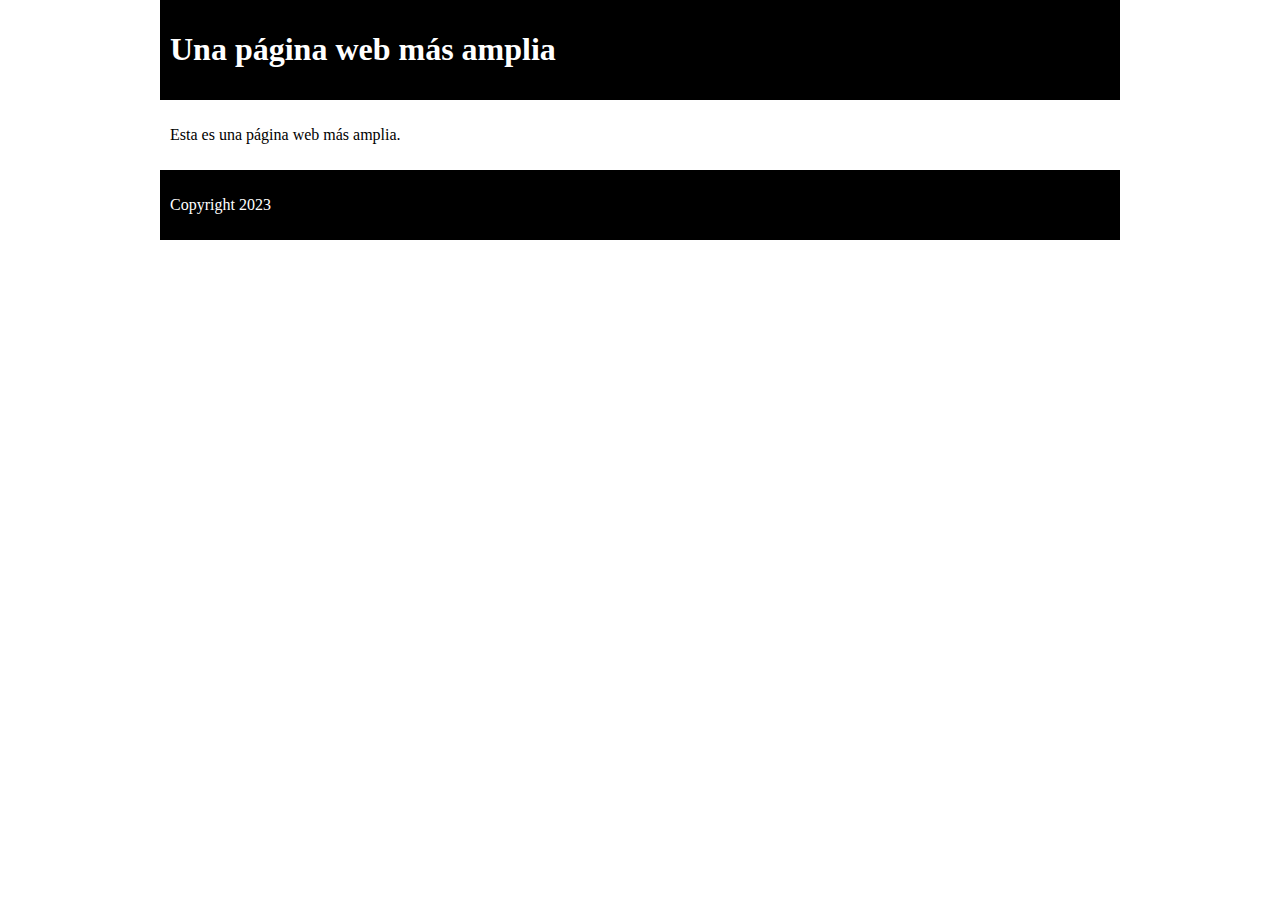
<file: hops_restur.html>
<!DOCTYPE html>
<html>
<head>
  <title>Una página web más amplia</title>
  <style>
    body {
      width: 100%;
      margin: 0;
    }

    #container {
      width: 960px;
      margin: 0 auto;
    }

    #header {
      background-color: #000;
      color: #fff;
      padding: 10px;
    }

    #content {
      padding: 10px;
    }

    #footer {
      background-color: #000;
      color: #fff;
      padding: 10px;
    }
  </style>
</head>
<body>
  <div id="container">
    <div id="header">
      <h1>Una página web más amplia</h1>
    </div>
    <div id="content">
      <p>Esta es una página web más amplia.</p>
    </div>
    <div id="footer">
      <p>Copyright 2023</p>
    </div>
  </div>
</body>
</html>
</file>
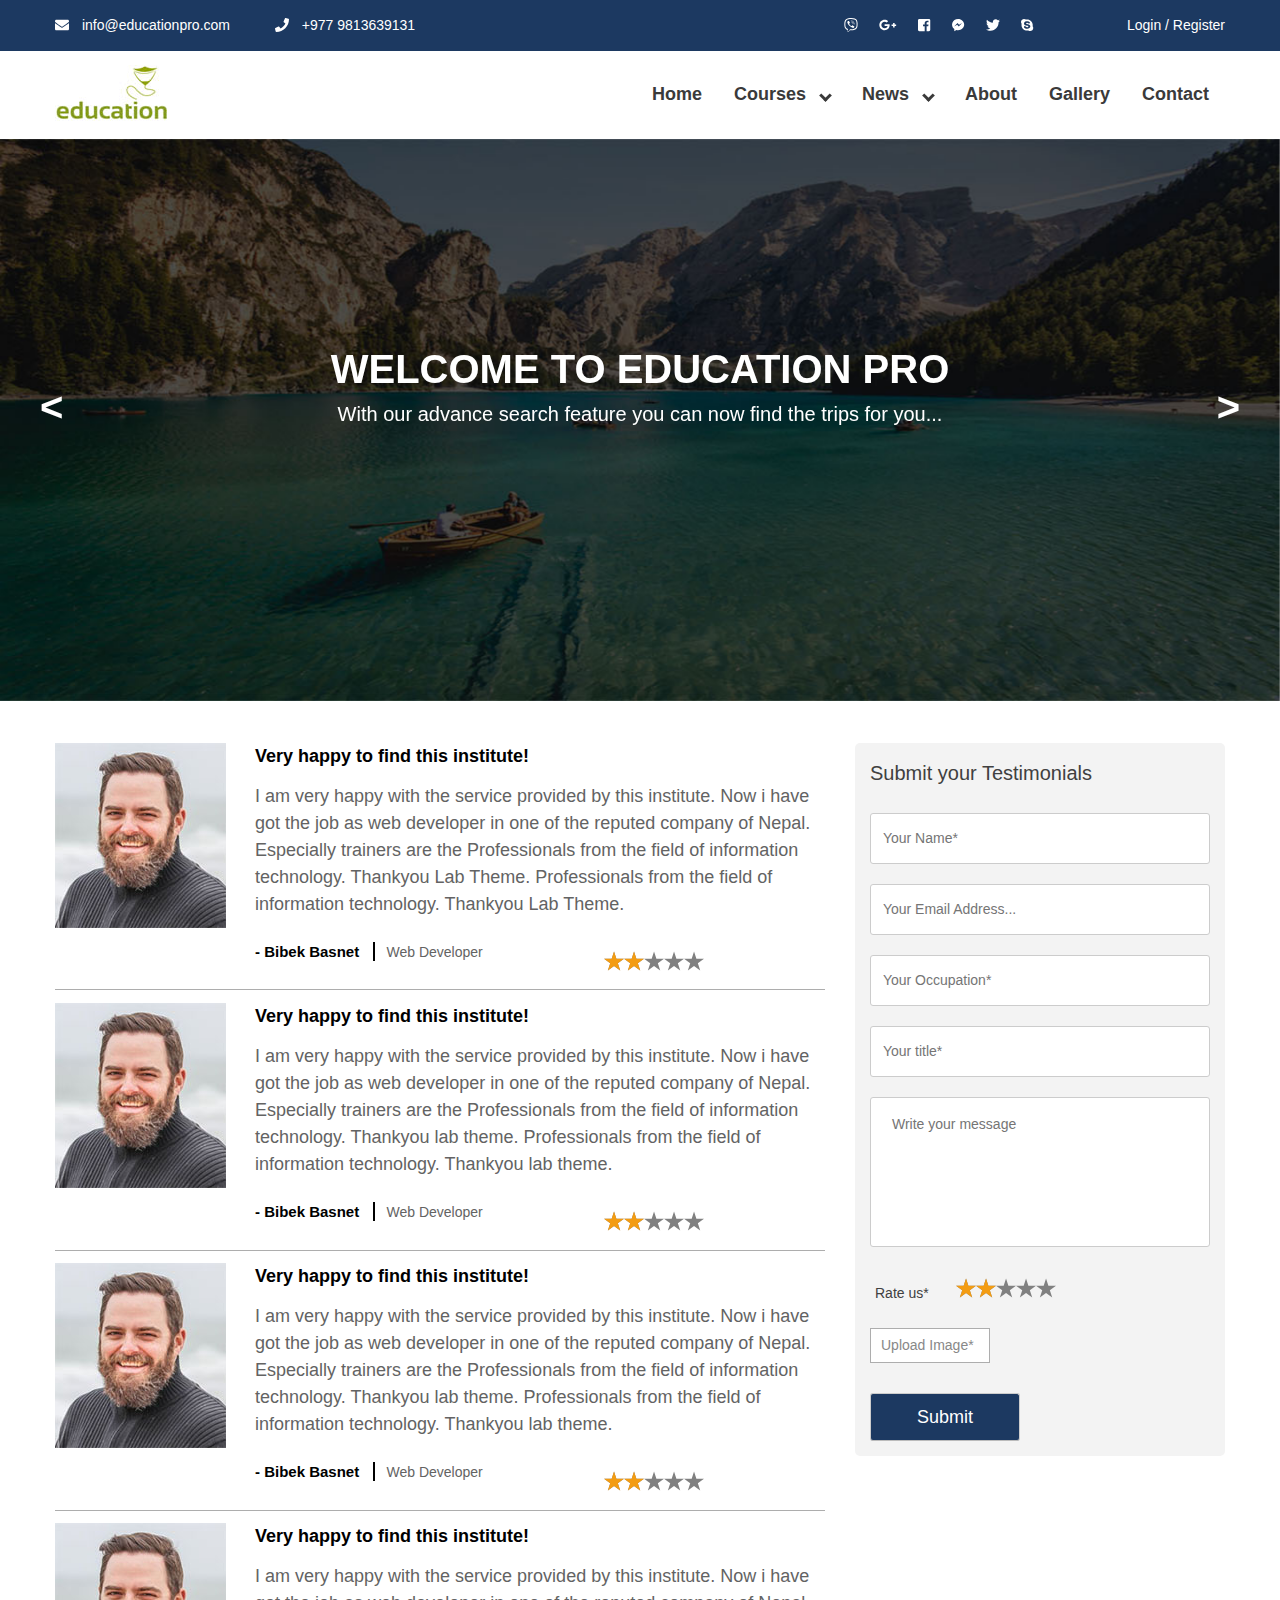
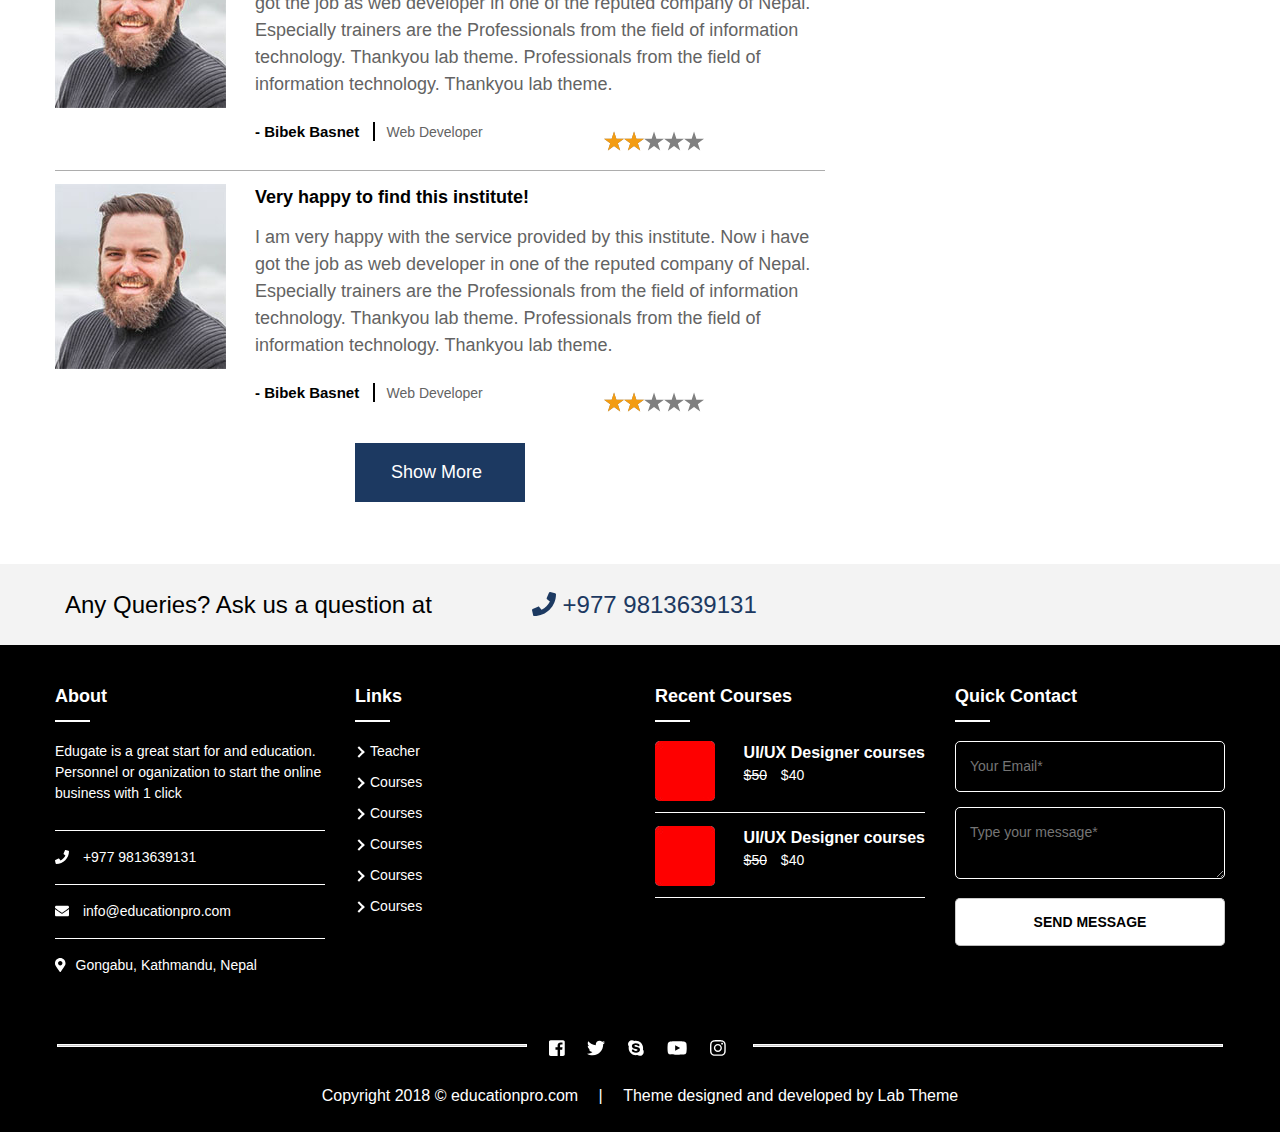
<file: testimonials.html>
<!DOCTYPE html>
<html>
<head>
	<title>education</title>
	<meta name="viewport" content="width=device-width">
	<meta name="viewport" content="width=device-width, initial-scale=1.0">
	<link rel="stylesheet" type="text/css" href="css/all.css">
	<link rel="stylesheet" type="text/css" href="css/all.min.css">
	<link rel="stylesheet" type="text/css" href="css/lightbox.css">
	<link rel="stylesheet" type="text/css" href="css/flexslider.css">
	<link rel="stylesheet" type="text/css" href="css/owl.carousel.css">
	<link rel="stylesheet" type="text/css" href="css/owl.theme.default.css">
	<link rel="stylesheet" type="text/css" href="css/jquery.rateyo.css"/>
	<link rel="stylesheet" type="text/css" href="css/jquery.mmenu.all.css" />
	<link rel="stylesheet" type="text/css" href="inner-page-style.css">
	<link rel="stylesheet" type="text/css" href="style.css">
</head>
<body>
	<div id="page" class="site">
		<header class="site-header">
			<div class="top-header">
				<div class="container">
					<div class="top-header-left">
						<div class="top-header-block">
							<a href="mailto:info@educationpro.com"><i class="fas fa-envelope"></i> info@educationpro.com</a>
						</div>
						<div class="top-header-block">
							<a href="tel:+9779813639131"><i class="fas fa-phone"></i> +977 9813639131</a>
						</div>
					</div>
					<div class="top-header-right">
						<div class="social-block">
							<ul class="social-list">
								<li><a href=""><i class="fab fa-viber"></i></a></li>
								<li><a href=""><i class="fab fa-google-plus-g"></i></a></li>
								<li><a href=""><i class="fab fa-facebook-square"></i></a></li>
								<li><a href=""><i class="fab fa-facebook-messenger"></i></a></li>
								<li><a href=""><i class="fab fa-twitter"></i></a></li>
								<li><a href=""><i class="fab fa-skype"></i></a></li>
							</ul>
						</div>
						<div class="login-block">
							<a href="">Login /</a>
							<a href="">Register</a>
						</div>
					</div>
				</div>
			</div>
			<!-- Top header Close -->
			<div class="main-header">
				<div class="container">
					<div class="logo-wrap">
						<img src="images/site-logo.jpg" alt="Logo Image">
					</div>
					<div class="nav-wrap">
						<nav class="nav-desktop">
							<ul class="menu-list">
								<li><a href="#">Home</a></li>
								<li class="menu-parent">Courses
									<ul class="sub-menu">
										<li><a href="#">Child</a></li>
										<li><a href="#">Child</a></li>
										<li class="menu-parent">Child
											<ul class="sub-menu">
												<li><a href="">Grand-child</a></li>
												<li><a href="">Grand-child</a></li>
											</ul>
										</li>
									</ul>
								</li>
								<li class="menu-parent">News
									<ul class="sub-menu">
										<li><a href="#">Child</a></li>
										<li><a href="#">Child</a></li>
									</ul>
								</li>
								<li><a href="">About</a></li>
								<li><a href="">Gallery</a></li>
								<li><a href="">Contact</a></li>
							</ul>
						</nav>
						<div id="bar">
							<i class="fas fa-bars"></i>
						</div>
						<div id="close">
							<i class="fas fa-times"></i>
						</div>
					</div>
				</div>
			</div>
		</header>
		<!-- Header Close -->
		<div class="banner">
			<div class="owl-four owl-carousel">
				<img src="images/page-banner.jpg" alt="Image of Bannner">
				<img src="images/page-banner2.jpg" alt="Image of Bannner">
				<img src="images/page-banner3.jpg" alt="Image of Bannner">
			</div>
			<div class="container">
				<h1>welcome to education pro</h1>
				<h3>With our advance search feature you can now find the trips for you...</h3>
			</div>
			 <div id="owl-four-nav" class="owl-nav"></div>
		</div>
		<!-- <div class="banner">
			<div class="owl-five owl-carousel owl-theme">
	            <div class="item-video">
            		<iframe width="100%" height="450" src="https://www.youtube.com/embed/ENVW3uZ3a-4" frameborder="0" allow="accelerometer; autoplay; encrypted-media; gyroscope; picture-in-picture" allowfullscreen>
            		</iframe>
	            </div>
	            <div class="item-video">
	            	<iframe width="100%" height="450" src="https://www.youtube.com/embed/0bfk90rWV9U" frameborder="0" allow="accelerometer; autoplay; encrypted-media; gyroscope; picture-in-picture" allowfullscreen></iframe>
	            </div>
	            <div class="item-video">
	            	<iframe width="100%" height="450" src="https://www.youtube.com/embed/ktvTqknDobU" frameborder="0" allow="accelerometer; autoplay; encrypted-media; gyroscope; picture-in-picture" allowfullscreen></iframe>
	            </div>
	            <div class="item-video">
            		<iframe width="100%" height="450" src="https://www.youtube.com/embed/ENVW3uZ3a-4" frameborder="0" allow="accelerometer; autoplay; encrypted-media; gyroscope; picture-in-picture" allowfullscreen>
            		</iframe>
	            </div>
	            <div class="item-video">
	            	<iframe width="100%" height="450" src="https://www.youtube.com/embed/0bfk90rWV9U" frameborder="0" allow="accelerometer; autoplay; encrypted-media; gyroscope; picture-in-picture" allowfullscreen></iframe>
	            </div>
	            <div class="item-video">
	            	<iframe width="100%" height="450" src="https://www.youtube.com/embed/ktvTqknDobU" frameborder="0" allow="accelerometer; autoplay; encrypted-media; gyroscope; picture-in-picture" allowfullscreen></iframe>
	            </div>
          </div>
		</div> -->
		<!-- Banner Close -->
		<section class="testimonial-page">
			<div class="container">
				<main class="customer-review">
					<div class="row">
						<div class="img">
							<img src="images/testimonial-customer.jpg" alt="Customer Picture">
						</div>
						<div class="rewiew-content">
							<header>
								<h3>Very happy to find this institute!</h3>
								<p>I am very happy with the service provided by this institute. Now i have got the job as web developer in one of the reputed company of Nepal. Especially trainers are the Professionals from the field of information technology. Thankyou Lab Theme. Professionals from the field of information technology. Thankyou Lab Theme.</p>
							</header>
							<footer>
								<span><h4>Bibek Basnet</h4> <p>Web Developer</p></span>
								<div class="rateYo"></div>
							</footer>
						</div>
					</div>

					<div class="row">
						<div class="img">
							<img src="images/testimonial-customer.jpg" alt="Customer Picture">
						</div>
						<div class="rewiew-content">
							<header>
								<h3>Very happy to find this institute!</h3>
								<p>I am very happy with the service provided by this institute. Now i have got the job as web developer in one of the reputed company of Nepal. Especially trainers are the Professionals from the field of information technology. Thankyou lab theme. Professionals from the field of information technology. Thankyou lab theme.</p>
							</header>
							<footer>
								<span><h4>Bibek Basnet</h4> <p>Web Developer</p></span>
								<div class="rateYo"></div>
							</footer>
						</div>
					</div>

					<div class="row">
						<div class="img">
							<img src="images/testimonial-customer.jpg" alt="Customer Picture">
						</div>
						<div class="rewiew-content">
							<header>
								<h3>Very happy to find this institute!</h3>
								<p>I am very happy with the service provided by this institute. Now i have got the job as web developer in one of the reputed company of Nepal. Especially trainers are the Professionals from the field of information technology. Thankyou lab theme. Professionals from the field of information technology. Thankyou lab theme.</p>
							</header>
							<footer>
								<span><h4>Bibek Basnet</h4> <p>Web Developer</p></span>
								<div class="rateYo"></div>
							</footer>
						</div>
					</div>

					<div class="row">
						<div class="img">
							<img src="images/testimonial-customer.jpg" alt="Customer Picture">
						</div>
						<div class="rewiew-content">
							<header>
								<h3>Very happy to find this institute!</h3>
								<p>I am very happy with the service provided by this institute. Now i have got the job as web developer in one of the reputed company of Nepal. Especially trainers are the Professionals from the field of information technology. Thankyou lab theme. Professionals from the field of information technology. Thankyou lab theme.</p>
							</header>
							<footer>
								<span><h4>Bibek Basnet</h4> <p>Web Developer</p></span>
								<div class="rateYo"></div>
							</footer>
						</div>
					</div>

					<div class="row">
						<div class="img">
							<img src="images/testimonial-customer.jpg" alt="Customer Picture">
						</div>
						<div class="rewiew-content">
							<header>
								<h3>Very happy to find this institute!</h3>
								<p>I am very happy with the service provided by this institute. Now i have got the job as web developer in one of the reputed company of Nepal. Especially trainers are the Professionals from the field of information technology. Thankyou lab theme. Professionals from the field of information technology. Thankyou lab theme.</p>
							</header>
							<footer>
								<span><h4>Bibek Basnet</h4> <p>Web Developer</p></span>
								<div class="rateYo"></div>
							</footer>
						</div>
					</div>

					<a href="#" class="button">show more</a>
				</main>
				<aside>
					<div class="submit-testimonials">
						<h2>Submit your Testimonials</h2>
						<form>
							<input type="text" placeholder="Your Name*" required>
							<input type="email" name="userEmail" placeholder="Your Email Address..." required>
							<input type="text" placeholder="Your Occupation*" required>
							<input type="text" placeholder="Your title*" required>
							<textarea placeholder="Write your message"></textarea>
							<span>
								<p>Rate us*</p> <div class="rateYo"></div>
							</span>
							<input id="file-upload" type="file" value="Upload Image*" accept="image/*" required>
							<label for="file-upload" class="custom-file-upload">Upload Image*</label>
							<input type="submit" value="Submit">
						</form>
					</div>
				</aside>
			</div>
		</section>

		<section class="query-section">
			<div class="container">
				<p>Any Queries? Ask us a question at<a href="tel:+9779813639131"><i class="fas fa-phone"></i> +977 9813639131</a></p>
			</div>
		</section>
		<!-- End of Query Section -->
		<footer class="page-footer">
			<div class="footer-first-section">
				<div class="container">
					<div class="box-wrap">
						<header>
							<h1>about</h1>
						</header>
						<p>Edugate is a great start for and education. Personnel or oganization to start the online business with 1 click</p>

						<h4><a href="tel:+9779813639131"><i class="fas fa-phone"></i> +977 9813639131</a></h4>
						<h4><a href="mailto:info@educationpro.com"><i class="fas fa-envelope"></i> info@educationpro.com</a></h4>
						<h4><i class="fas fa-map-marker-alt"></i>Gongabu, Kathmandu, Nepal</h4>
					</div>

					<div class="box-wrap">
						<header>
							<h1>links</h1>
						</header>
						<ul>
							<li><a href="#">Teacher</a></li>
							<li><a href="#">Courses</a></li>
							<li><a href="#">Courses</a></li>
							<li><a href="#">Courses</a></li>
							<li><a href="#">Courses</a></li>
							<li><a href="#">Courses</a></li>
						</ul>
					</div>

					<div class="box-wrap">
						<header>
							<h1>recent courses</h1>
						</header>
						<div class="recent-course-wrap">
							<img src="images/ui-ux.jpg" alt="Ui/Ux Designing">
							<a href=""><div class="course-name">
								<h3>UI/UX Designer courses</h3>
								<p><span>$50</span> $40</p>
							</div></a>
						</div>
						<div class="recent-course-wrap">
							<img src="images/ui-ux.jpg" alt="Ui/Ux Designing">
							<a href=""><div class="course-name">
								<h3>UI/UX Designer courses</h3>
								<p><span>$50</span> $40</p>
							</div></a>
						</div>
					</div>

					<div class="box-wrap">
						<header>
							<h1>quick contact</h1>
						</header>
						<section class="quick-contact">
							<input type="email" name="email" placeholder="Your Email*">
							<textarea placeholder="Type your message*"></textarea>
							<button>send message</button>
						</section>
					</div>

				</div>
			</div>
			<!-- End of box-Wrap -->
			<div class="footer-second-section">
				<div class="container">
					<hr class="footer-line">
					<ul class="social-list">
						<li><a href=""><i class="fab fa-facebook-square"></i></a></li>
						<li><a href=""><i class="fab fa-twitter"></i></a></li>
						<li><a href=""><i class="fab fa-skype"></i></a></li>
						<li><a href=""><i class="fab fa-youtube"></i></a></li>
						<li><a href=""><i class="fab fa-instagram"></i></a></li>
					</ul>
					<hr class="footer-line">
				</div>
			</div>
			<div class="footer-last-section">
				<div class="container">
					<p>Copyright 2018 &copy; educationpro.com <span> | </span> Theme designed and developed by <a href="https://labtheme.com">Lab Theme</a></p>
				</div>
			</div>
		</footer>
	</div>
	<script type="text/javascript" src="js/jquery-3.3.1.min.js"></script>
	<script type="text/javascript" src="js/lightbox.js"></script>
	<script type="text/javascript" src="js/all.js"></script>
	<script type="text/javascript" src="js/owl.carousel.js"></script>
	<script type="text/javascript" src="js/jquery.flexslider.js"></script>
	<script type="text/javascript" src="js/jquery.rateyo.js"></script>
	<script type="text/javascript" src="js/jquery.mmenu.all.js"></script>
	<script type="text/javascript" src="js/custom.js"></script>
</body>
</html>
</file>
<file: css/all.css>
.fa,
.fas,
.far,
.fal,
.fab {
  -moz-osx-font-smoothing: grayscale;
  -webkit-font-smoothing: antialiased;
  display: inline-block;
  font-style: normal;
  font-variant: normal;
  text-rendering: auto;
  line-height: 1; }

.fa-lg {
  font-size: 1.33333em;
  line-height: 0.75em;
  vertical-align: -.0667em; }

.fa-xs {
  font-size: .75em; }

.fa-sm {
  font-size: .875em; }

.fa-1x {
  font-size: 1em; }

.fa-2x {
  font-size: 2em; }

.fa-3x {
  font-size: 3em; }

.fa-4x {
  font-size: 4em; }

.fa-5x {
  font-size: 5em; }

.fa-6x {
  font-size: 6em; }

.fa-7x {
  font-size: 7em; }

.fa-8x {
  font-size: 8em; }

.fa-9x {
  font-size: 9em; }

.fa-10x {
  font-size: 10em; }

.fa-fw {
  text-align: center;
  width: 1.25em; }

.fa-ul {
  list-style-type: none;
  margin-left: 2.5em;
  padding-left: 0; }
  .fa-ul > li {
    position: relative; }

.fa-li {
  left: -2em;
  position: absolute;
  text-align: center;
  width: 2em;
  line-height: inherit; }

.fa-border {
  border: solid 0.08em #eee;
  border-radius: .1em;
  padding: .2em .25em .15em; }

.fa-pull-left {
  float: left; }

.fa-pull-right {
  float: right; }

.fa.fa-pull-left,
.fas.fa-pull-left,
.far.fa-pull-left,
.fal.fa-pull-left,
.fab.fa-pull-left {
  margin-right: .3em; }

.fa.fa-pull-right,
.fas.fa-pull-right,
.far.fa-pull-right,
.fal.fa-pull-right,
.fab.fa-pull-right {
  margin-left: .3em; }

.fa-spin {
  -webkit-animation: fa-spin 2s infinite linear;
          animation: fa-spin 2s infinite linear; }

.fa-pulse {
  -webkit-animation: fa-spin 1s infinite steps(8);
          animation: fa-spin 1s infinite steps(8); }

@-webkit-keyframes fa-spin {
  0% {
    -webkit-transform: rotate(0deg);
            transform: rotate(0deg); }
  100% {
    -webkit-transform: rotate(360deg);
            transform: rotate(360deg); } }

@keyframes fa-spin {
  0% {
    -webkit-transform: rotate(0deg);
            transform: rotate(0deg); }
  100% {
    -webkit-transform: rotate(360deg);
            transform: rotate(360deg); } }

.fa-rotate-90 {
  -ms-filter: "progid:DXImageTransform.Microsoft.BasicImage(rotation=1)";
  -webkit-transform: rotate(90deg);
          transform: rotate(90deg); }

.fa-rotate-180 {
  -ms-filter: "progid:DXImageTransform.Microsoft.BasicImage(rotation=2)";
  -webkit-transform: rotate(180deg);
          transform: rotate(180deg); }

.fa-rotate-270 {
  -ms-filter: "progid:DXImageTransform.Microsoft.BasicImage(rotation=3)";
  -webkit-transform: rotate(270deg);
          transform: rotate(270deg); }

.fa-flip-horizontal {
  -ms-filter: "progid:DXImageTransform.Microsoft.BasicImage(rotation=0, mirror=1)";
  -webkit-transform: scale(-1, 1);
          transform: scale(-1, 1); }

.fa-flip-vertical {
  -ms-filter: "progid:DXImageTransform.Microsoft.BasicImage(rotation=2, mirror=1)";
  -webkit-transform: scale(1, -1);
          transform: scale(1, -1); }

.fa-flip-horizontal.fa-flip-vertical {
  -ms-filter: "progid:DXImageTransform.Microsoft.BasicImage(rotation=2, mirror=1)";
  -webkit-transform: scale(-1, -1);
          transform: scale(-1, -1); }

:root .fa-rotate-90,
:root .fa-rotate-180,
:root .fa-rotate-270,
:root .fa-flip-horizontal,
:root .fa-flip-vertical {
  -webkit-filter: none;
          filter: none; }

.fa-stack {
  display: inline-block;
  height: 2em;
  line-height: 2em;
  position: relative;
  vertical-align: middle;
  width: 2.5em; }

.fa-stack-1x,
.fa-stack-2x {
  left: 0;
  position: absolute;
  text-align: center;
  width: 100%; }

.fa-stack-1x {
  line-height: inherit; }

.fa-stack-2x {
  font-size: 2em; }

.fa-inverse {
  color: #fff; }

/* Font Awesome uses the Unicode Private Use Area (PUA) to ensure screen
readers do not read off random characters that represent icons */
.fa-500px:before {
  content: "\f26e"; }

.fa-accessible-icon:before {
  content: "\f368"; }

.fa-accusoft:before {
  content: "\f369"; }

.fa-acquisitions-incorporated:before {
  content: "\f6af"; }

.fa-ad:before {
  content: "\f641"; }

.fa-address-book:before {
  content: "\f2b9"; }

.fa-address-card:before {
  content: "\f2bb"; }

.fa-adjust:before {
  content: "\f042"; }

.fa-adn:before {
  content: "\f170"; }

.fa-adobe:before {
  content: "\f778"; }

.fa-adversal:before {
  content: "\f36a"; }

.fa-affiliatetheme:before {
  content: "\f36b"; }

.fa-air-freshener:before {
  content: "\f5d0"; }

.fa-algolia:before {
  content: "\f36c"; }

.fa-align-center:before {
  content: "\f037"; }

.fa-align-justify:before {
  content: "\f039"; }

.fa-align-left:before {
  content: "\f036"; }

.fa-align-right:before {
  content: "\f038"; }

.fa-alipay:before {
  content: "\f642"; }

.fa-allergies:before {
  content: "\f461"; }

.fa-amazon:before {
  content: "\f270"; }

.fa-amazon-pay:before {
  content: "\f42c"; }

.fa-ambulance:before {
  content: "\f0f9"; }

.fa-american-sign-language-interpreting:before {
  content: "\f2a3"; }

.fa-amilia:before {
  content: "\f36d"; }

.fa-anchor:before {
  content: "\f13d"; }

.fa-android:before {
  content: "\f17b"; }

.fa-angellist:before {
  content: "\f209"; }

.fa-angle-double-down:before {
  content: "\f103"; }

.fa-angle-double-left:before {
  content: "\f100"; }

.fa-angle-double-right:before {
  content: "\f101"; }

.fa-angle-double-up:before {
  content: "\f102"; }

.fa-angle-down:before {
  content: "\f107"; }

.fa-angle-left:before {
  content: "\f104"; }

.fa-angle-right:before {
  content: "\f105"; }

.fa-angle-up:before {
  content: "\f106"; }

.fa-angry:before {
  content: "\f556"; }

.fa-angrycreative:before {
  content: "\f36e"; }

.fa-angular:before {
  content: "\f420"; }

.fa-ankh:before {
  content: "\f644"; }

.fa-app-store:before {
  content: "\f36f"; }

.fa-app-store-ios:before {
  content: "\f370"; }

.fa-apper:before {
  content: "\f371"; }

.fa-apple:before {
  content: "\f179"; }

.fa-apple-alt:before {
  content: "\f5d1"; }

.fa-apple-pay:before {
  content: "\f415"; }

.fa-archive:before {
  content: "\f187"; }

.fa-archway:before {
  content: "\f557"; }

.fa-arrow-alt-circle-down:before {
  content: "\f358"; }

.fa-arrow-alt-circle-left:before {
  content: "\f359"; }

.fa-arrow-alt-circle-right:before {
  content: "\f35a"; }

.fa-arrow-alt-circle-up:before {
  content: "\f35b"; }

.fa-arrow-circle-down:before {
  content: "\f0ab"; }

.fa-arrow-circle-left:before {
  content: "\f0a8"; }

.fa-arrow-circle-right:before {
  content: "\f0a9"; }

.fa-arrow-circle-up:before {
  content: "\f0aa"; }

.fa-arrow-down:before {
  content: "\f063"; }

.fa-arrow-left:before {
  content: "\f060"; }

.fa-arrow-right:before {
  content: "\f061"; }

.fa-arrow-up:before {
  content: "\f062"; }

.fa-arrows-alt:before {
  content: "\f0b2"; }

.fa-arrows-alt-h:before {
  content: "\f337"; }

.fa-arrows-alt-v:before {
  content: "\f338"; }

.fa-artstation:before {
  content: "\f77a"; }

.fa-assistive-listening-systems:before {
  content: "\f2a2"; }

.fa-asterisk:before {
  content: "\f069"; }

.fa-asymmetrik:before {
  content: "\f372"; }

.fa-at:before {
  content: "\f1fa"; }

.fa-atlas:before {
  content: "\f558"; }

.fa-atlassian:before {
  content: "\f77b"; }

.fa-atom:before {
  content: "\f5d2"; }

.fa-audible:before {
  content: "\f373"; }

.fa-audio-description:before {
  content: "\f29e"; }

.fa-autoprefixer:before {
  content: "\f41c"; }

.fa-avianex:before {
  content: "\f374"; }

.fa-aviato:before {
  content: "\f421"; }

.fa-award:before {
  content: "\f559"; }

.fa-aws:before {
  content: "\f375"; }

.fa-baby:before {
  content: "\f77c"; }

.fa-baby-carriage:before {
  content: "\f77d"; }

.fa-backspace:before {
  content: "\f55a"; }

.fa-backward:before {
  content: "\f04a"; }

.fa-balance-scale:before {
  content: "\f24e"; }

.fa-ban:before {
  content: "\f05e"; }

.fa-band-aid:before {
  content: "\f462"; }

.fa-bandcamp:before {
  content: "\f2d5"; }

.fa-barcode:before {
  content: "\f02a"; }

.fa-bars:before {
  content: "\f0c9"; }

.fa-baseball-ball:before {
  content: "\f433"; }

.fa-basketball-ball:before {
  content: "\f434"; }

.fa-bath:before {
  content: "\f2cd"; }

.fa-battery-empty:before {
  content: "\f244"; }

.fa-battery-full:before {
  content: "\f240"; }

.fa-battery-half:before {
  content: "\f242"; }

.fa-battery-quarter:before {
  content: "\f243"; }

.fa-battery-three-quarters:before {
  content: "\f241"; }

.fa-bed:before {
  content: "\f236"; }

.fa-beer:before {
  content: "\f0fc"; }

.fa-behance:before {
  content: "\f1b4"; }

.fa-behance-square:before {
  content: "\f1b5"; }

.fa-bell:before {
  content: "\f0f3"; }

.fa-bell-slash:before {
  content: "\f1f6"; }

.fa-bezier-curve:before {
  content: "\f55b"; }

.fa-bible:before {
  content: "\f647"; }

.fa-bicycle:before {
  content: "\f206"; }

.fa-bimobject:before {
  content: "\f378"; }

.fa-binoculars:before {
  content: "\f1e5"; }

.fa-biohazard:before {
  content: "\f780"; }

.fa-birthday-cake:before {
  content: "\f1fd"; }

.fa-bitbucket:before {
  content: "\f171"; }

.fa-bitcoin:before {
  content: "\f379"; }

.fa-bity:before {
  content: "\f37a"; }

.fa-black-tie:before {
  content: "\f27e"; }

.fa-blackberry:before {
  content: "\f37b"; }

.fa-blender:before {
  content: "\f517"; }

.fa-blender-phone:before {
  content: "\f6b6"; }

.fa-blind:before {
  content: "\f29d"; }

.fa-blog:before {
  content: "\f781"; }

.fa-blogger:before {
  content: "\f37c"; }

.fa-blogger-b:before {
  content: "\f37d"; }

.fa-bluetooth:before {
  content: "\f293"; }

.fa-bluetooth-b:before {
  content: "\f294"; }

.fa-bold:before {
  content: "\f032"; }

.fa-bolt:before {
  content: "\f0e7"; }

.fa-bomb:before {
  content: "\f1e2"; }

.fa-bone:before {
  content: "\f5d7"; }

.fa-bong:before {
  content: "\f55c"; }

.fa-book:before {
  content: "\f02d"; }

.fa-book-dead:before {
  content: "\f6b7"; }

.fa-book-open:before {
  content: "\f518"; }

.fa-book-reader:before {
  content: "\f5da"; }

.fa-bookmark:before {
  content: "\f02e"; }

.fa-bowling-ball:before {
  content: "\f436"; }

.fa-box:before {
  content: "\f466"; }

.fa-box-open:before {
  content: "\f49e"; }

.fa-boxes:before {
  content: "\f468"; }

.fa-braille:before {
  content: "\f2a1"; }

.fa-brain:before {
  content: "\f5dc"; }

.fa-briefcase:before {
  content: "\f0b1"; }

.fa-briefcase-medical:before {
  content: "\f469"; }

.fa-broadcast-tower:before {
  content: "\f519"; }

.fa-broom:before {
  content: "\f51a"; }

.fa-brush:before {
  content: "\f55d"; }

.fa-btc:before {
  content: "\f15a"; }

.fa-bug:before {
  content: "\f188"; }

.fa-building:before {
  content: "\f1ad"; }

.fa-bullhorn:before {
  content: "\f0a1"; }

.fa-bullseye:before {
  content: "\f140"; }

.fa-burn:before {
  content: "\f46a"; }

.fa-buromobelexperte:before {
  content: "\f37f"; }

.fa-bus:before {
  content: "\f207"; }

.fa-bus-alt:before {
  content: "\f55e"; }

.fa-business-time:before {
  content: "\f64a"; }

.fa-buysellads:before {
  content: "\f20d"; }

.fa-calculator:before {
  content: "\f1ec"; }

.fa-calendar:before {
  content: "\f133"; }

.fa-calendar-alt:before {
  content: "\f073"; }

.fa-calendar-check:before {
  content: "\f274"; }

.fa-calendar-day:before {
  content: "\f783"; }

.fa-calendar-minus:before {
  content: "\f272"; }

.fa-calendar-plus:before {
  content: "\f271"; }

.fa-calendar-times:before {
  content: "\f273"; }

.fa-calendar-week:before {
  content: "\f784"; }

.fa-camera:before {
  content: "\f030"; }

.fa-camera-retro:before {
  content: "\f083"; }

.fa-campground:before {
  content: "\f6bb"; }

.fa-canadian-maple-leaf:before {
  content: "\f785"; }

.fa-candy-cane:before {
  content: "\f786"; }

.fa-cannabis:before {
  content: "\f55f"; }

.fa-capsules:before {
  content: "\f46b"; }

.fa-car:before {
  content: "\f1b9"; }

.fa-car-alt:before {
  content: "\f5de"; }

.fa-car-battery:before {
  content: "\f5df"; }

.fa-car-crash:before {
  content: "\f5e1"; }

.fa-car-side:before {
  content: "\f5e4"; }

.fa-caret-down:before {
  content: "\f0d7"; }

.fa-caret-left:before {
  content: "\f0d9"; }

.fa-caret-right:before {
  content: "\f0da"; }

.fa-caret-square-down:before {
  content: "\f150"; }

.fa-caret-square-left:before {
  content: "\f191"; }

.fa-caret-square-right:before {
  content: "\f152"; }

.fa-caret-square-up:before {
  content: "\f151"; }

.fa-caret-up:before {
  content: "\f0d8"; }

.fa-carrot:before {
  content: "\f787"; }

.fa-cart-arrow-down:before {
  content: "\f218"; }

.fa-cart-plus:before {
  content: "\f217"; }

.fa-cash-register:before {
  content: "\f788"; }

.fa-cat:before {
  content: "\f6be"; }

.fa-cc-amazon-pay:before {
  content: "\f42d"; }

.fa-cc-amex:before {
  content: "\f1f3"; }

.fa-cc-apple-pay:before {
  content: "\f416"; }

.fa-cc-diners-club:before {
  content: "\f24c"; }

.fa-cc-discover:before {
  content: "\f1f2"; }

.fa-cc-jcb:before {
  content: "\f24b"; }

.fa-cc-mastercard:before {
  content: "\f1f1"; }

.fa-cc-paypal:before {
  content: "\f1f4"; }

.fa-cc-stripe:before {
  content: "\f1f5"; }

.fa-cc-visa:before {
  content: "\f1f0"; }

.fa-centercode:before {
  content: "\f380"; }

.fa-centos:before {
  content: "\f789"; }

.fa-certificate:before {
  content: "\f0a3"; }

.fa-chair:before {
  content: "\f6c0"; }

.fa-chalkboard:before {
  content: "\f51b"; }

.fa-chalkboard-teacher:before {
  content: "\f51c"; }

.fa-charging-station:before {
  content: "\f5e7"; }

.fa-chart-area:before {
  content: "\f1fe"; }

.fa-chart-bar:before {
  content: "\f080"; }

.fa-chart-line:before {
  content: "\f201"; }

.fa-chart-pie:before {
  content: "\f200"; }

.fa-check:before {
  content: "\f00c"; }

.fa-check-circle:before {
  content: "\f058"; }

.fa-check-double:before {
  content: "\f560"; }

.fa-check-square:before {
  content: "\f14a"; }

.fa-chess:before {
  content: "\f439"; }

.fa-chess-bishop:before {
  content: "\f43a"; }

.fa-chess-board:before {
  content: "\f43c"; }

.fa-chess-king:before {
  content: "\f43f"; }

.fa-chess-knight:before {
  content: "\f441"; }

.fa-chess-pawn:before {
  content: "\f443"; }

.fa-chess-queen:before {
  content: "\f445"; }

.fa-chess-rook:before {
  content: "\f447"; }

.fa-chevron-circle-down:before {
  content: "\f13a"; }

.fa-chevron-circle-left:before {
  content: "\f137"; }

.fa-chevron-circle-right:before {
  content: "\f138"; }

.fa-chevron-circle-up:before {
  content: "\f139"; }

.fa-chevron-down:before {
  content: "\f078"; }

.fa-chevron-left:before {
  content: "\f053"; }

.fa-chevron-right:before {
  content: "\f054"; }

.fa-chevron-up:before {
  content: "\f077"; }

.fa-child:before {
  content: "\f1ae"; }

.fa-chrome:before {
  content: "\f268"; }

.fa-church:before {
  content: "\f51d"; }

.fa-circle:before {
  content: "\f111"; }

.fa-circle-notch:before {
  content: "\f1ce"; }

.fa-city:before {
  content: "\f64f"; }

.fa-clipboard:before {
  content: "\f328"; }

.fa-clipboard-check:before {
  content: "\f46c"; }

.fa-clipboard-list:before {
  content: "\f46d"; }

.fa-clock:before {
  content: "\f017"; }

.fa-clone:before {
  content: "\f24d"; }

.fa-closed-captioning:before {
  content: "\f20a"; }

.fa-cloud:before {
  content: "\f0c2"; }

.fa-cloud-download-alt:before {
  content: "\f381"; }

.fa-cloud-meatball:before {
  content: "\f73b"; }

.fa-cloud-moon:before {
  content: "\f6c3"; }

.fa-cloud-moon-rain:before {
  content: "\f73c"; }

.fa-cloud-rain:before {
  content: "\f73d"; }

.fa-cloud-showers-heavy:before {
  content: "\f740"; }

.fa-cloud-sun:before {
  content: "\f6c4"; }

.fa-cloud-sun-rain:before {
  content: "\f743"; }

.fa-cloud-upload-alt:before {
  content: "\f382"; }

.fa-cloudscale:before {
  content: "\f383"; }

.fa-cloudsmith:before {
  content: "\f384"; }

.fa-cloudversify:before {
  content: "\f385"; }

.fa-cocktail:before {
  content: "\f561"; }

.fa-code:before {
  content: "\f121"; }

.fa-code-branch:before {
  content: "\f126"; }

.fa-codepen:before {
  content: "\f1cb"; }

.fa-codiepie:before {
  content: "\f284"; }

.fa-coffee:before {
  content: "\f0f4"; }

.fa-cog:before {
  content: "\f013"; }

.fa-cogs:before {
  content: "\f085"; }

.fa-coins:before {
  content: "\f51e"; }

.fa-columns:before {
  content: "\f0db"; }

.fa-comment:before {
  content: "\f075"; }

.fa-comment-alt:before {
  content: "\f27a"; }

.fa-comment-dollar:before {
  content: "\f651"; }

.fa-comment-dots:before {
  content: "\f4ad"; }

.fa-comment-slash:before {
  content: "\f4b3"; }

.fa-comments:before {
  content: "\f086"; }

.fa-comments-dollar:before {
  content: "\f653"; }

.fa-compact-disc:before {
  content: "\f51f"; }

.fa-compass:before {
  content: "\f14e"; }

.fa-compress:before {
  content: "\f066"; }

.fa-compress-arrows-alt:before {
  content: "\f78c"; }

.fa-concierge-bell:before {
  content: "\f562"; }

.fa-confluence:before {
  content: "\f78d"; }

.fa-connectdevelop:before {
  content: "\f20e"; }

.fa-contao:before {
  content: "\f26d"; }

.fa-cookie:before {
  content: "\f563"; }

.fa-cookie-bite:before {
  content: "\f564"; }

.fa-copy:before {
  content: "\f0c5"; }

.fa-copyright:before {
  content: "\f1f9"; }

.fa-couch:before {
  content: "\f4b8"; }

.fa-cpanel:before {
  content: "\f388"; }

.fa-creative-commons:before {
  content: "\f25e"; }

.fa-creative-commons-by:before {
  content: "\f4e7"; }

.fa-creative-commons-nc:before {
  content: "\f4e8"; }

.fa-creative-commons-nc-eu:before {
  content: "\f4e9"; }

.fa-creative-commons-nc-jp:before {
  content: "\f4ea"; }

.fa-creative-commons-nd:before {
  content: "\f4eb"; }

.fa-creative-commons-pd:before {
  content: "\f4ec"; }

.fa-creative-commons-pd-alt:before {
  content: "\f4ed"; }

.fa-creative-commons-remix:before {
  content: "\f4ee"; }

.fa-creative-commons-sa:before {
  content: "\f4ef"; }

.fa-creative-commons-sampling:before {
  content: "\f4f0"; }

.fa-creative-commons-sampling-plus:before {
  content: "\f4f1"; }

.fa-creative-commons-share:before {
  content: "\f4f2"; }

.fa-creative-commons-zero:before {
  content: "\f4f3"; }

.fa-credit-card:before {
  content: "\f09d"; }

.fa-critical-role:before {
  content: "\f6c9"; }

.fa-crop:before {
  content: "\f125"; }

.fa-crop-alt:before {
  content: "\f565"; }

.fa-cross:before {
  content: "\f654"; }

.fa-crosshairs:before {
  content: "\f05b"; }

.fa-crow:before {
  content: "\f520"; }

.fa-crown:before {
  content: "\f521"; }

.fa-css3:before {
  content: "\f13c"; }

.fa-css3-alt:before {
  content: "\f38b"; }

.fa-cube:before {
  content: "\f1b2"; }

.fa-cubes:before {
  content: "\f1b3"; }

.fa-cut:before {
  content: "\f0c4"; }

.fa-cuttlefish:before {
  content: "\f38c"; }

.fa-d-and-d:before {
  content: "\f38d"; }

.fa-d-and-d-beyond:before {
  content: "\f6ca"; }

.fa-dashcube:before {
  content: "\f210"; }

.fa-database:before {
  content: "\f1c0"; }

.fa-deaf:before {
  content: "\f2a4"; }

.fa-delicious:before {
  content: "\f1a5"; }

.fa-democrat:before {
  content: "\f747"; }

.fa-deploydog:before {
  content: "\f38e"; }

.fa-deskpro:before {
  content: "\f38f"; }

.fa-desktop:before {
  content: "\f108"; }

.fa-dev:before {
  content: "\f6cc"; }

.fa-deviantart:before {
  content: "\f1bd"; }

.fa-dharmachakra:before {
  content: "\f655"; }

.fa-dhl:before {
  content: "\f790"; }

.fa-diagnoses:before {
  content: "\f470"; }

.fa-diaspora:before {
  content: "\f791"; }

.fa-dice:before {
  content: "\f522"; }

.fa-dice-d20:before {
  content: "\f6cf"; }

.fa-dice-d6:before {
  content: "\f6d1"; }

.fa-dice-five:before {
  content: "\f523"; }

.fa-dice-four:before {
  content: "\f524"; }

.fa-dice-one:before {
  content: "\f525"; }

.fa-dice-six:before {
  content: "\f526"; }

.fa-dice-three:before {
  content: "\f527"; }

.fa-dice-two:before {
  content: "\f528"; }

.fa-digg:before {
  content: "\f1a6"; }

.fa-digital-ocean:before {
  content: "\f391"; }

.fa-digital-tachograph:before {
  content: "\f566"; }

.fa-directions:before {
  content: "\f5eb"; }

.fa-discord:before {
  content: "\f392"; }

.fa-discourse:before {
  content: "\f393"; }

.fa-divide:before {
  content: "\f529"; }

.fa-dizzy:before {
  content: "\f567"; }

.fa-dna:before {
  content: "\f471"; }

.fa-dochub:before {
  content: "\f394"; }

.fa-docker:before {
  content: "\f395"; }

.fa-dog:before {
  content: "\f6d3"; }

.fa-dollar-sign:before {
  content: "\f155"; }

.fa-dolly:before {
  content: "\f472"; }

.fa-dolly-flatbed:before {
  content: "\f474"; }

.fa-donate:before {
  content: "\f4b9"; }

.fa-door-closed:before {
  content: "\f52a"; }

.fa-door-open:before {
  content: "\f52b"; }

.fa-dot-circle:before {
  content: "\f192"; }

.fa-dove:before {
  content: "\f4ba"; }

.fa-download:before {
  content: "\f019"; }

.fa-draft2digital:before {
  content: "\f396"; }

.fa-drafting-compass:before {
  content: "\f568"; }

.fa-dragon:before {
  content: "\f6d5"; }

.fa-draw-polygon:before {
  content: "\f5ee"; }

.fa-dribbble:before {
  content: "\f17d"; }

.fa-dribbble-square:before {
  content: "\f397"; }

.fa-dropbox:before {
  content: "\f16b"; }

.fa-drum:before {
  content: "\f569"; }

.fa-drum-steelpan:before {
  content: "\f56a"; }

.fa-drumstick-bite:before {
  content: "\f6d7"; }

.fa-drupal:before {
  content: "\f1a9"; }

.fa-dumbbell:before {
  content: "\f44b"; }

.fa-dumpster:before {
  content: "\f793"; }

.fa-dumpster-fire:before {
  content: "\f794"; }

.fa-dungeon:before {
  content: "\f6d9"; }

.fa-dyalog:before {
  content: "\f399"; }

.fa-earlybirds:before {
  content: "\f39a"; }

.fa-ebay:before {
  content: "\f4f4"; }

.fa-edge:before {
  content: "\f282"; }

.fa-edit:before {
  content: "\f044"; }

.fa-eject:before {
  content: "\f052"; }

.fa-elementor:before {
  content: "\f430"; }

.fa-ellipsis-h:before {
  content: "\f141"; }

.fa-ellipsis-v:before {
  content: "\f142"; }

.fa-ello:before {
  content: "\f5f1"; }

.fa-ember:before {
  content: "\f423"; }

.fa-empire:before {
  content: "\f1d1"; }

.fa-envelope:before {
  content: "\f0e0"; }

.fa-envelope-open:before {
  content: "\f2b6"; }

.fa-envelope-open-text:before {
  content: "\f658"; }

.fa-envelope-square:before {
  content: "\f199"; }

.fa-envira:before {
  content: "\f299"; }

.fa-equals:before {
  content: "\f52c"; }

.fa-eraser:before {
  content: "\f12d"; }

.fa-erlang:before {
  content: "\f39d"; }

.fa-ethereum:before {
  content: "\f42e"; }

.fa-ethernet:before {
  content: "\f796"; }

.fa-etsy:before {
  content: "\f2d7"; }

.fa-euro-sign:before {
  content: "\f153"; }

.fa-exchange-alt:before {
  content: "\f362"; }

.fa-exclamation:before {
  content: "\f12a"; }

.fa-exclamation-circle:before {
  content: "\f06a"; }

.fa-exclamation-triangle:before {
  content: "\f071"; }

.fa-expand:before {
  content: "\f065"; }

.fa-expand-arrows-alt:before {
  content: "\f31e"; }

.fa-expeditedssl:before {
  content: "\f23e"; }

.fa-external-link-alt:before {
  content: "\f35d"; }

.fa-external-link-square-alt:before {
  content: "\f360"; }

.fa-eye:before {
  content: "\f06e"; }

.fa-eye-dropper:before {
  content: "\f1fb"; }

.fa-eye-slash:before {
  content: "\f070"; }

.fa-facebook:before {
  content: "\f09a"; }

.fa-facebook-f:before {
  content: "\f39e"; }

.fa-facebook-messenger:before {
  content: "\f39f"; }

.fa-facebook-square:before {
  content: "\f082"; }

.fa-fantasy-flight-games:before {
  content: "\f6dc"; }

.fa-fast-backward:before {
  content: "\f049"; }

.fa-fast-forward:before {
  content: "\f050"; }

.fa-fax:before {
  content: "\f1ac"; }

.fa-feather:before {
  content: "\f52d"; }

.fa-feather-alt:before {
  content: "\f56b"; }

.fa-fedex:before {
  content: "\f797"; }

.fa-fedora:before {
  content: "\f798"; }

.fa-female:before {
  content: "\f182"; }

.fa-fighter-jet:before {
  content: "\f0fb"; }

.fa-figma:before {
  content: "\f799"; }

.fa-file:before {
  content: "\f15b"; }

.fa-file-alt:before {
  content: "\f15c"; }

.fa-file-archive:before {
  content: "\f1c6"; }

.fa-file-audio:before {
  content: "\f1c7"; }

.fa-file-code:before {
  content: "\f1c9"; }

.fa-file-contract:before {
  content: "\f56c"; }

.fa-file-csv:before {
  content: "\f6dd"; }

.fa-file-download:before {
  content: "\f56d"; }

.fa-file-excel:before {
  content: "\f1c3"; }

.fa-file-export:before {
  content: "\f56e"; }

.fa-file-image:before {
  content: "\f1c5"; }

.fa-file-import:before {
  content: "\f56f"; }

.fa-file-invoice:before {
  content: "\f570"; }

.fa-file-invoice-dollar:before {
  content: "\f571"; }

.fa-file-medical:before {
  content: "\f477"; }

.fa-file-medical-alt:before {
  content: "\f478"; }

.fa-file-pdf:before {
  content: "\f1c1"; }

.fa-file-powerpoint:before {
  content: "\f1c4"; }

.fa-file-prescription:before {
  content: "\f572"; }

.fa-file-signature:before {
  content: "\f573"; }

.fa-file-upload:before {
  content: "\f574"; }

.fa-file-video:before {
  content: "\f1c8"; }

.fa-file-word:before {
  content: "\f1c2"; }

.fa-fill:before {
  content: "\f575"; }

.fa-fill-drip:before {
  content: "\f576"; }

.fa-film:before {
  content: "\f008"; }

.fa-filter:before {
  content: "\f0b0"; }

.fa-fingerprint:before {
  content: "\f577"; }

.fa-fire:before {
  content: "\f06d"; }

.fa-fire-alt:before {
  content: "\f7e4"; }

.fa-fire-extinguisher:before {
  content: "\f134"; }

.fa-firefox:before {
  content: "\f269"; }

.fa-first-aid:before {
  content: "\f479"; }

.fa-first-order:before {
  content: "\f2b0"; }

.fa-first-order-alt:before {
  content: "\f50a"; }

.fa-firstdraft:before {
  content: "\f3a1"; }

.fa-fish:before {
  content: "\f578"; }

.fa-fist-raised:before {
  content: "\f6de"; }

.fa-flag:before {
  content: "\f024"; }

.fa-flag-checkered:before {
  content: "\f11e"; }

.fa-flag-usa:before {
  content: "\f74d"; }

.fa-flask:before {
  content: "\f0c3"; }

.fa-flickr:before {
  content: "\f16e"; }

.fa-flipboard:before {
  content: "\f44d"; }

.fa-flushed:before {
  content: "\f579"; }

.fa-fly:before {
  content: "\f417"; }

.fa-folder:before {
  content: "\f07b"; }

.fa-folder-minus:before {
  content: "\f65d"; }

.fa-folder-open:before {
  content: "\f07c"; }

.fa-folder-plus:before {
  content: "\f65e"; }

.fa-font:before {
  content: "\f031"; }

.fa-font-awesome:before {
  content: "\f2b4"; }

.fa-font-awesome-alt:before {
  content: "\f35c"; }

.fa-font-awesome-flag:before {
  content: "\f425"; }

.fa-font-awesome-logo-full:before {
  content: "\f4e6"; }

.fa-fonticons:before {
  content: "\f280"; }

.fa-fonticons-fi:before {
  content: "\f3a2"; }

.fa-football-ball:before {
  content: "\f44e"; }

.fa-fort-awesome:before {
  content: "\f286"; }

.fa-fort-awesome-alt:before {
  content: "\f3a3"; }

.fa-forumbee:before {
  content: "\f211"; }

.fa-forward:before {
  content: "\f04e"; }

.fa-foursquare:before {
  content: "\f180"; }

.fa-free-code-camp:before {
  content: "\f2c5"; }

.fa-freebsd:before {
  content: "\f3a4"; }

.fa-frog:before {
  content: "\f52e"; }

.fa-frown:before {
  content: "\f119"; }

.fa-frown-open:before {
  content: "\f57a"; }

.fa-fulcrum:before {
  content: "\f50b"; }

.fa-funnel-dollar:before {
  content: "\f662"; }

.fa-futbol:before {
  content: "\f1e3"; }

.fa-galactic-republic:before {
  content: "\f50c"; }

.fa-galactic-senate:before {
  content: "\f50d"; }

.fa-gamepad:before {
  content: "\f11b"; }

.fa-gas-pump:before {
  content: "\f52f"; }

.fa-gavel:before {
  content: "\f0e3"; }

.fa-gem:before {
  content: "\f3a5"; }

.fa-genderless:before {
  content: "\f22d"; }

.fa-get-pocket:before {
  content: "\f265"; }

.fa-gg:before {
  content: "\f260"; }

.fa-gg-circle:before {
  content: "\f261"; }

.fa-ghost:before {
  content: "\f6e2"; }

.fa-gift:before {
  content: "\f06b"; }

.fa-gifts:before {
  content: "\f79c"; }

.fa-git:before {
  content: "\f1d3"; }

.fa-git-square:before {
  content: "\f1d2"; }

.fa-github:before {
  content: "\f09b"; }

.fa-github-alt:before {
  content: "\f113"; }

.fa-github-square:before {
  content: "\f092"; }

.fa-gitkraken:before {
  content: "\f3a6"; }

.fa-gitlab:before {
  content: "\f296"; }

.fa-gitter:before {
  content: "\f426"; }

.fa-glass-cheers:before {
  content: "\f79f"; }

.fa-glass-martini:before {
  content: "\f000"; }

.fa-glass-martini-alt:before {
  content: "\f57b"; }

.fa-glass-whiskey:before {
  content: "\f7a0"; }

.fa-glasses:before {
  content: "\f530"; }

.fa-glide:before {
  content: "\f2a5"; }

.fa-glide-g:before {
  content: "\f2a6"; }

.fa-globe:before {
  content: "\f0ac"; }

.fa-globe-africa:before {
  content: "\f57c"; }

.fa-globe-americas:before {
  content: "\f57d"; }

.fa-globe-asia:before {
  content: "\f57e"; }

.fa-globe-europe:before {
  content: "\f7a2"; }

.fa-gofore:before {
  content: "\f3a7"; }

.fa-golf-ball:before {
  content: "\f450"; }

.fa-goodreads:before {
  content: "\f3a8"; }

.fa-goodreads-g:before {
  content: "\f3a9"; }

.fa-google:before {
  content: "\f1a0"; }

.fa-google-drive:before {
  content: "\f3aa"; }

.fa-google-play:before {
  content: "\f3ab"; }

.fa-google-plus:before {
  content: "\f2b3"; }

.fa-google-plus-g:before {
  content: "\f0d5"; }

.fa-google-plus-square:before {
  content: "\f0d4"; }

.fa-google-wallet:before {
  content: "\f1ee"; }

.fa-gopuram:before {
  content: "\f664"; }

.fa-graduation-cap:before {
  content: "\f19d"; }

.fa-gratipay:before {
  content: "\f184"; }

.fa-grav:before {
  content: "\f2d6"; }

.fa-greater-than:before {
  content: "\f531"; }

.fa-greater-than-equal:before {
  content: "\f532"; }

.fa-grimace:before {
  content: "\f57f"; }

.fa-grin:before {
  content: "\f580"; }

.fa-grin-alt:before {
  content: "\f581"; }

.fa-grin-beam:before {
  content: "\f582"; }

.fa-grin-beam-sweat:before {
  content: "\f583"; }

.fa-grin-hearts:before {
  content: "\f584"; }

.fa-grin-squint:before {
  content: "\f585"; }

.fa-grin-squint-tears:before {
  content: "\f586"; }

.fa-grin-stars:before {
  content: "\f587"; }

.fa-grin-tears:before {
  content: "\f588"; }

.fa-grin-tongue:before {
  content: "\f589"; }

.fa-grin-tongue-squint:before {
  content: "\f58a"; }

.fa-grin-tongue-wink:before {
  content: "\f58b"; }

.fa-grin-wink:before {
  content: "\f58c"; }

.fa-grip-horizontal:before {
  content: "\f58d"; }

.fa-grip-lines:before {
  content: "\f7a4"; }

.fa-grip-lines-vertical:before {
  content: "\f7a5"; }

.fa-grip-vertical:before {
  content: "\f58e"; }

.fa-gripfire:before {
  content: "\f3ac"; }

.fa-grunt:before {
  content: "\f3ad"; }

.fa-guitar:before {
  content: "\f7a6"; }

.fa-gulp:before {
  content: "\f3ae"; }

.fa-h-square:before {
  content: "\f0fd"; }

.fa-hacker-news:before {
  content: "\f1d4"; }

.fa-hacker-news-square:before {
  content: "\f3af"; }

.fa-hackerrank:before {
  content: "\f5f7"; }

.fa-hammer:before {
  content: "\f6e3"; }

.fa-hamsa:before {
  content: "\f665"; }

.fa-hand-holding:before {
  content: "\f4bd"; }

.fa-hand-holding-heart:before {
  content: "\f4be"; }

.fa-hand-holding-usd:before {
  content: "\f4c0"; }

.fa-hand-lizard:before {
  content: "\f258"; }

.fa-hand-paper:before {
  content: "\f256"; }

.fa-hand-peace:before {
  content: "\f25b"; }

.fa-hand-point-down:before {
  content: "\f0a7"; }

.fa-hand-point-left:before {
  content: "\f0a5"; }

.fa-hand-point-right:before {
  content: "\f0a4"; }

.fa-hand-point-up:before {
  content: "\f0a6"; }

.fa-hand-pointer:before {
  content: "\f25a"; }

.fa-hand-rock:before {
  content: "\f255"; }

.fa-hand-scissors:before {
  content: "\f257"; }

.fa-hand-spock:before {
  content: "\f259"; }

.fa-hands:before {
  content: "\f4c2"; }

.fa-hands-helping:before {
  content: "\f4c4"; }

.fa-handshake:before {
  content: "\f2b5"; }

.fa-hanukiah:before {
  content: "\f6e6"; }

.fa-hashtag:before {
  content: "\f292"; }

.fa-hat-wizard:before {
  content: "\f6e8"; }

.fa-haykal:before {
  content: "\f666"; }

.fa-hdd:before {
  content: "\f0a0"; }

.fa-heading:before {
  content: "\f1dc"; }

.fa-headphones:before {
  content: "\f025"; }

.fa-headphones-alt:before {
  content: "\f58f"; }

.fa-headset:before {
  content: "\f590"; }

.fa-heart:before {
  content: "\f004"; }

.fa-heart-broken:before {
  content: "\f7a9"; }

.fa-heartbeat:before {
  content: "\f21e"; }

.fa-helicopter:before {
  content: "\f533"; }

.fa-highlighter:before {
  content: "\f591"; }

.fa-hiking:before {
  content: "\f6ec"; }

.fa-hippo:before {
  content: "\f6ed"; }

.fa-hips:before {
  content: "\f452"; }

.fa-hire-a-helper:before {
  content: "\f3b0"; }

.fa-history:before {
  content: "\f1da"; }

.fa-hockey-puck:before {
  content: "\f453"; }

.fa-holly-berry:before {
  content: "\f7aa"; }

.fa-home:before {
  content: "\f015"; }

.fa-hooli:before {
  content: "\f427"; }

.fa-hornbill:before {
  content: "\f592"; }

.fa-horse:before {
  content: "\f6f0"; }

.fa-horse-head:before {
  content: "\f7ab"; }

.fa-hospital:before {
  content: "\f0f8"; }

.fa-hospital-alt:before {
  content: "\f47d"; }

.fa-hospital-symbol:before {
  content: "\f47e"; }

.fa-hot-tub:before {
  content: "\f593"; }

.fa-hotel:before {
  content: "\f594"; }

.fa-hotjar:before {
  content: "\f3b1"; }

.fa-hourglass:before {
  content: "\f254"; }

.fa-hourglass-end:before {
  content: "\f253"; }

.fa-hourglass-half:before {
  content: "\f252"; }

.fa-hourglass-start:before {
  content: "\f251"; }

.fa-house-damage:before {
  content: "\f6f1"; }

.fa-houzz:before {
  content: "\f27c"; }

.fa-hryvnia:before {
  content: "\f6f2"; }

.fa-html5:before {
  content: "\f13b"; }

.fa-hubspot:before {
  content: "\f3b2"; }

.fa-i-cursor:before {
  content: "\f246"; }

.fa-icicles:before {
  content: "\f7ad"; }

.fa-id-badge:before {
  content: "\f2c1"; }

.fa-id-card:before {
  content: "\f2c2"; }

.fa-id-card-alt:before {
  content: "\f47f"; }

.fa-igloo:before {
  content: "\f7ae"; }

.fa-image:before {
  content: "\f03e"; }

.fa-images:before {
  content: "\f302"; }

.fa-imdb:before {
  content: "\f2d8"; }

.fa-inbox:before {
  content: "\f01c"; }

.fa-indent:before {
  content: "\f03c"; }

.fa-industry:before {
  content: "\f275"; }

.fa-infinity:before {
  content: "\f534"; }

.fa-info:before {
  content: "\f129"; }

.fa-info-circle:before {
  content: "\f05a"; }

.fa-instagram:before {
  content: "\f16d"; }

.fa-intercom:before {
  content: "\f7af"; }

.fa-internet-explorer:before {
  content: "\f26b"; }

.fa-invision:before {
  content: "\f7b0"; }

.fa-ioxhost:before {
  content: "\f208"; }

.fa-italic:before {
  content: "\f033"; }

.fa-itunes:before {
  content: "\f3b4"; }

.fa-itunes-note:before {
  content: "\f3b5"; }

.fa-java:before {
  content: "\f4e4"; }

.fa-jedi:before {
  content: "\f669"; }

.fa-jedi-order:before {
  content: "\f50e"; }

.fa-jenkins:before {
  content: "\f3b6"; }

.fa-jira:before {
  content: "\f7b1"; }

.fa-joget:before {
  content: "\f3b7"; }

.fa-joint:before {
  content: "\f595"; }

.fa-joomla:before {
  content: "\f1aa"; }

.fa-journal-whills:before {
  content: "\f66a"; }

.fa-js:before {
  content: "\f3b8"; }

.fa-js-square:before {
  content: "\f3b9"; }

.fa-jsfiddle:before {
  content: "\f1cc"; }

.fa-kaaba:before {
  content: "\f66b"; }

.fa-kaggle:before {
  content: "\f5fa"; }

.fa-key:before {
  content: "\f084"; }

.fa-keybase:before {
  content: "\f4f5"; }

.fa-keyboard:before {
  content: "\f11c"; }

.fa-keycdn:before {
  content: "\f3ba"; }

.fa-khanda:before {
  content: "\f66d"; }

.fa-kickstarter:before {
  content: "\f3bb"; }

.fa-kickstarter-k:before {
  content: "\f3bc"; }

.fa-kiss:before {
  content: "\f596"; }

.fa-kiss-beam:before {
  content: "\f597"; }

.fa-kiss-wink-heart:before {
  content: "\f598"; }

.fa-kiwi-bird:before {
  content: "\f535"; }

.fa-korvue:before {
  content: "\f42f"; }

.fa-landmark:before {
  content: "\f66f"; }

.fa-language:before {
  content: "\f1ab"; }

.fa-laptop:before {
  content: "\f109"; }

.fa-laptop-code:before {
  content: "\f5fc"; }

.fa-laravel:before {
  content: "\f3bd"; }

.fa-lastfm:before {
  content: "\f202"; }

.fa-lastfm-square:before {
  content: "\f203"; }

.fa-laugh:before {
  content: "\f599"; }

.fa-laugh-beam:before {
  content: "\f59a"; }

.fa-laugh-squint:before {
  content: "\f59b"; }

.fa-laugh-wink:before {
  content: "\f59c"; }

.fa-layer-group:before {
  content: "\f5fd"; }

.fa-leaf:before {
  content: "\f06c"; }

.fa-leanpub:before {
  content: "\f212"; }

.fa-lemon:before {
  content: "\f094"; }

.fa-less:before {
  content: "\f41d"; }

.fa-less-than:before {
  content: "\f536"; }

.fa-less-than-equal:before {
  content: "\f537"; }

.fa-level-down-alt:before {
  content: "\f3be"; }

.fa-level-up-alt:before {
  content: "\f3bf"; }

.fa-life-ring:before {
  content: "\f1cd"; }

.fa-lightbulb:before {
  content: "\f0eb"; }

.fa-line:before {
  content: "\f3c0"; }

.fa-link:before {
  content: "\f0c1"; }

.fa-linkedin:before {
  content: "\f08c"; }

.fa-linkedin-in:before {
  content: "\f0e1"; }

.fa-linode:before {
  content: "\f2b8"; }

.fa-linux:before {
  content: "\f17c"; }

.fa-lira-sign:before {
  content: "\f195"; }

.fa-list:before {
  content: "\f03a"; }

.fa-list-alt:before {
  content: "\f022"; }

.fa-list-ol:before {
  content: "\f0cb"; }

.fa-list-ul:before {
  content: "\f0ca"; }

.fa-location-arrow:before {
  content: "\f124"; }

.fa-lock:before {
  content: "\f023"; }

.fa-lock-open:before {
  content: "\f3c1"; }

.fa-long-arrow-alt-down:before {
  content: "\f309"; }

.fa-long-arrow-alt-left:before {
  content: "\f30a"; }

.fa-long-arrow-alt-right:before {
  content: "\f30b"; }

.fa-long-arrow-alt-up:before {
  content: "\f30c"; }

.fa-low-vision:before {
  content: "\f2a8"; }

.fa-luggage-cart:before {
  content: "\f59d"; }

.fa-lyft:before {
  content: "\f3c3"; }

.fa-magento:before {
  content: "\f3c4"; }

.fa-magic:before {
  content: "\f0d0"; }

.fa-magnet:before {
  content: "\f076"; }

.fa-mail-bulk:before {
  content: "\f674"; }

.fa-mailchimp:before {
  content: "\f59e"; }

.fa-male:before {
  content: "\f183"; }

.fa-mandalorian:before {
  content: "\f50f"; }

.fa-map:before {
  content: "\f279"; }

.fa-map-marked:before {
  content: "\f59f"; }

.fa-map-marked-alt:before {
  content: "\f5a0"; }

.fa-map-marker:before {
  content: "\f041"; }

.fa-map-marker-alt:before {
  content: "\f3c5"; }

.fa-map-pin:before {
  content: "\f276"; }

.fa-map-signs:before {
  content: "\f277"; }

.fa-markdown:before {
  content: "\f60f"; }

.fa-marker:before {
  content: "\f5a1"; }

.fa-mars:before {
  content: "\f222"; }

.fa-mars-double:before {
  content: "\f227"; }

.fa-mars-stroke:before {
  content: "\f229"; }

.fa-mars-stroke-h:before {
  content: "\f22b"; }

.fa-mars-stroke-v:before {
  content: "\f22a"; }

.fa-mask:before {
  content: "\f6fa"; }

.fa-mastodon:before {
  content: "\f4f6"; }

.fa-maxcdn:before {
  content: "\f136"; }

.fa-medal:before {
  content: "\f5a2"; }

.fa-medapps:before {
  content: "\f3c6"; }

.fa-medium:before {
  content: "\f23a"; }

.fa-medium-m:before {
  content: "\f3c7"; }

.fa-medkit:before {
  content: "\f0fa"; }

.fa-medrt:before {
  content: "\f3c8"; }

.fa-meetup:before {
  content: "\f2e0"; }

.fa-megaport:before {
  content: "\f5a3"; }

.fa-meh:before {
  content: "\f11a"; }

.fa-meh-blank:before {
  content: "\f5a4"; }

.fa-meh-rolling-eyes:before {
  content: "\f5a5"; }

.fa-memory:before {
  content: "\f538"; }

.fa-mendeley:before {
  content: "\f7b3"; }

.fa-menorah:before {
  content: "\f676"; }

.fa-mercury:before {
  content: "\f223"; }

.fa-meteor:before {
  content: "\f753"; }

.fa-microchip:before {
  content: "\f2db"; }

.fa-microphone:before {
  content: "\f130"; }

.fa-microphone-alt:before {
  content: "\f3c9"; }

.fa-microphone-alt-slash:before {
  content: "\f539"; }

.fa-microphone-slash:before {
  content: "\f131"; }

.fa-microscope:before {
  content: "\f610"; }

.fa-microsoft:before {
  content: "\f3ca"; }

.fa-minus:before {
  content: "\f068"; }

.fa-minus-circle:before {
  content: "\f056"; }

.fa-minus-square:before {
  content: "\f146"; }

.fa-mitten:before {
  content: "\f7b5"; }

.fa-mix:before {
  content: "\f3cb"; }

.fa-mixcloud:before {
  content: "\f289"; }

.fa-mizuni:before {
  content: "\f3cc"; }

.fa-mobile:before {
  content: "\f10b"; }

.fa-mobile-alt:before {
  content: "\f3cd"; }

.fa-modx:before {
  content: "\f285"; }

.fa-monero:before {
  content: "\f3d0"; }

.fa-money-bill:before {
  content: "\f0d6"; }

.fa-money-bill-alt:before {
  content: "\f3d1"; }

.fa-money-bill-wave:before {
  content: "\f53a"; }

.fa-money-bill-wave-alt:before {
  content: "\f53b"; }

.fa-money-check:before {
  content: "\f53c"; }

.fa-money-check-alt:before {
  content: "\f53d"; }

.fa-monument:before {
  content: "\f5a6"; }

.fa-moon:before {
  content: "\f186"; }

.fa-mortar-pestle:before {
  content: "\f5a7"; }

.fa-mosque:before {
  content: "\f678"; }

.fa-motorcycle:before {
  content: "\f21c"; }

.fa-mountain:before {
  content: "\f6fc"; }

.fa-mouse-pointer:before {
  content: "\f245"; }

.fa-mug-hot:before {
  content: "\f7b6"; }

.fa-music:before {
  content: "\f001"; }

.fa-napster:before {
  content: "\f3d2"; }

.fa-neos:before {
  content: "\f612"; }

.fa-network-wired:before {
  content: "\f6ff"; }

.fa-neuter:before {
  content: "\f22c"; }

.fa-newspaper:before {
  content: "\f1ea"; }

.fa-nimblr:before {
  content: "\f5a8"; }

.fa-nintendo-switch:before {
  content: "\f418"; }

.fa-node:before {
  content: "\f419"; }

.fa-node-js:before {
  content: "\f3d3"; }

.fa-not-equal:before {
  content: "\f53e"; }

.fa-notes-medical:before {
  content: "\f481"; }

.fa-npm:before {
  content: "\f3d4"; }

.fa-ns8:before {
  content: "\f3d5"; }

.fa-nutritionix:before {
  content: "\f3d6"; }

.fa-object-group:before {
  content: "\f247"; }

.fa-object-ungroup:before {
  content: "\f248"; }

.fa-odnoklassniki:before {
  content: "\f263"; }

.fa-odnoklassniki-square:before {
  content: "\f264"; }

.fa-oil-can:before {
  content: "\f613"; }

.fa-old-republic:before {
  content: "\f510"; }

.fa-om:before {
  content: "\f679"; }

.fa-opencart:before {
  content: "\f23d"; }

.fa-openid:before {
  content: "\f19b"; }

.fa-opera:before {
  content: "\f26a"; }

.fa-optin-monster:before {
  content: "\f23c"; }

.fa-osi:before {
  content: "\f41a"; }

.fa-otter:before {
  content: "\f700"; }

.fa-outdent:before {
  content: "\f03b"; }

.fa-page4:before {
  content: "\f3d7"; }

.fa-pagelines:before {
  content: "\f18c"; }

.fa-paint-brush:before {
  content: "\f1fc"; }

.fa-paint-roller:before {
  content: "\f5aa"; }

.fa-palette:before {
  content: "\f53f"; }

.fa-palfed:before {
  content: "\f3d8"; }

.fa-pallet:before {
  content: "\f482"; }

.fa-paper-plane:before {
  content: "\f1d8"; }

.fa-paperclip:before {
  content: "\f0c6"; }

.fa-parachute-box:before {
  content: "\f4cd"; }

.fa-paragraph:before {
  content: "\f1dd"; }

.fa-parking:before {
  content: "\f540"; }

.fa-passport:before {
  content: "\f5ab"; }

.fa-pastafarianism:before {
  content: "\f67b"; }

.fa-paste:before {
  content: "\f0ea"; }

.fa-patreon:before {
  content: "\f3d9"; }

.fa-pause:before {
  content: "\f04c"; }

.fa-pause-circle:before {
  content: "\f28b"; }

.fa-paw:before {
  content: "\f1b0"; }

.fa-paypal:before {
  content: "\f1ed"; }

.fa-peace:before {
  content: "\f67c"; }

.fa-pen:before {
  content: "\f304"; }

.fa-pen-alt:before {
  content: "\f305"; }

.fa-pen-fancy:before {
  content: "\f5ac"; }

.fa-pen-nib:before {
  content: "\f5ad"; }

.fa-pen-square:before {
  content: "\f14b"; }

.fa-pencil-alt:before {
  content: "\f303"; }

.fa-pencil-ruler:before {
  content: "\f5ae"; }

.fa-penny-arcade:before {
  content: "\f704"; }

.fa-people-carry:before {
  content: "\f4ce"; }

.fa-percent:before {
  content: "\f295"; }

.fa-percentage:before {
  content: "\f541"; }

.fa-periscope:before {
  content: "\f3da"; }

.fa-person-booth:before {
  content: "\f756"; }

.fa-phabricator:before {
  content: "\f3db"; }

.fa-phoenix-framework:before {
  content: "\f3dc"; }

.fa-phoenix-squadron:before {
  content: "\f511"; }

.fa-phone:before {
  content: "\f095"; }

.fa-phone-slash:before {
  content: "\f3dd"; }

.fa-phone-square:before {
  content: "\f098"; }

.fa-phone-volume:before {
  content: "\f2a0"; }

.fa-php:before {
  content: "\f457"; }

.fa-pied-piper:before {
  content: "\f2ae"; }

.fa-pied-piper-alt:before {
  content: "\f1a8"; }

.fa-pied-piper-hat:before {
  content: "\f4e5"; }

.fa-pied-piper-pp:before {
  content: "\f1a7"; }

.fa-piggy-bank:before {
  content: "\f4d3"; }

.fa-pills:before {
  content: "\f484"; }

.fa-pinterest:before {
  content: "\f0d2"; }

.fa-pinterest-p:before {
  content: "\f231"; }

.fa-pinterest-square:before {
  content: "\f0d3"; }

.fa-place-of-worship:before {
  content: "\f67f"; }

.fa-plane:before {
  content: "\f072"; }

.fa-plane-arrival:before {
  content: "\f5af"; }

.fa-plane-departure:before {
  content: "\f5b0"; }

.fa-play:before {
  content: "\f04b"; }

.fa-play-circle:before {
  content: "\f144"; }

.fa-playstation:before {
  content: "\f3df"; }

.fa-plug:before {
  content: "\f1e6"; }

.fa-plus:before {
  content: "\f067"; }

.fa-plus-circle:before {
  content: "\f055"; }

.fa-plus-square:before {
  content: "\f0fe"; }

.fa-podcast:before {
  content: "\f2ce"; }

.fa-poll:before {
  content: "\f681"; }

.fa-poll-h:before {
  content: "\f682"; }

.fa-poo:before {
  content: "\f2fe"; }

.fa-poo-storm:before {
  content: "\f75a"; }

.fa-poop:before {
  content: "\f619"; }

.fa-portrait:before {
  content: "\f3e0"; }

.fa-pound-sign:before {
  content: "\f154"; }

.fa-power-off:before {
  content: "\f011"; }

.fa-pray:before {
  content: "\f683"; }

.fa-praying-hands:before {
  content: "\f684"; }

.fa-prescription:before {
  content: "\f5b1"; }

.fa-prescription-bottle:before {
  content: "\f485"; }

.fa-prescription-bottle-alt:before {
  content: "\f486"; }

.fa-print:before {
  content: "\f02f"; }

.fa-procedures:before {
  content: "\f487"; }

.fa-product-hunt:before {
  content: "\f288"; }

.fa-project-diagram:before {
  content: "\f542"; }

.fa-pushed:before {
  content: "\f3e1"; }

.fa-puzzle-piece:before {
  content: "\f12e"; }

.fa-python:before {
  content: "\f3e2"; }

.fa-qq:before {
  content: "\f1d6"; }

.fa-qrcode:before {
  content: "\f029"; }

.fa-question:before {
  content: "\f128"; }

.fa-question-circle:before {
  content: "\f059"; }

.fa-quidditch:before {
  content: "\f458"; }

.fa-quinscape:before {
  content: "\f459"; }

.fa-quora:before {
  content: "\f2c4"; }

.fa-quote-left:before {
  content: "\f10d"; }

.fa-quote-right:before {
  content: "\f10e"; }

.fa-quran:before {
  content: "\f687"; }

.fa-r-project:before {
  content: "\f4f7"; }

.fa-radiation:before {
  content: "\f7b9"; }

.fa-radiation-alt:before {
  content: "\f7ba"; }

.fa-rainbow:before {
  content: "\f75b"; }

.fa-random:before {
  content: "\f074"; }

.fa-raspberry-pi:before {
  content: "\f7bb"; }

.fa-ravelry:before {
  content: "\f2d9"; }

.fa-react:before {
  content: "\f41b"; }

.fa-reacteurope:before {
  content: "\f75d"; }

.fa-readme:before {
  content: "\f4d5"; }

.fa-rebel:before {
  content: "\f1d0"; }

.fa-receipt:before {
  content: "\f543"; }

.fa-recycle:before {
  content: "\f1b8"; }

.fa-red-river:before {
  content: "\f3e3"; }

.fa-reddit:before {
  content: "\f1a1"; }

.fa-reddit-alien:before {
  content: "\f281"; }

.fa-reddit-square:before {
  content: "\f1a2"; }

.fa-redhat:before {
  content: "\f7bc"; }

.fa-redo:before {
  content: "\f01e"; }

.fa-redo-alt:before {
  content: "\f2f9"; }

.fa-registered:before {
  content: "\f25d"; }

.fa-renren:before {
  content: "\f18b"; }

.fa-reply:before {
  content: "\f3e5"; }

.fa-reply-all:before {
  content: "\f122"; }

.fa-replyd:before {
  content: "\f3e6"; }

.fa-republican:before {
  content: "\f75e"; }

.fa-researchgate:before {
  content: "\f4f8"; }

.fa-resolving:before {
  content: "\f3e7"; }

.fa-restroom:before {
  content: "\f7bd"; }

.fa-retweet:before {
  content: "\f079"; }

.fa-rev:before {
  content: "\f5b2"; }

.fa-ribbon:before {
  content: "\f4d6"; }

.fa-ring:before {
  content: "\f70b"; }

.fa-road:before {
  content: "\f018"; }

.fa-robot:before {
  content: "\f544"; }

.fa-rocket:before {
  content: "\f135"; }

.fa-rocketchat:before {
  content: "\f3e8"; }

.fa-rockrms:before {
  content: "\f3e9"; }

.fa-route:before {
  content: "\f4d7"; }

.fa-rss:before {
  content: "\f09e"; }

.fa-rss-square:before {
  content: "\f143"; }

.fa-ruble-sign:before {
  content: "\f158"; }

.fa-ruler:before {
  content: "\f545"; }

.fa-ruler-combined:before {
  content: "\f546"; }

.fa-ruler-horizontal:before {
  content: "\f547"; }

.fa-ruler-vertical:before {
  content: "\f548"; }

.fa-running:before {
  content: "\f70c"; }

.fa-rupee-sign:before {
  content: "\f156"; }

.fa-sad-cry:before {
  content: "\f5b3"; }

.fa-sad-tear:before {
  content: "\f5b4"; }

.fa-safari:before {
  content: "\f267"; }

.fa-sass:before {
  content: "\f41e"; }

.fa-satellite:before {
  content: "\f7bf"; }

.fa-satellite-dish:before {
  content: "\f7c0"; }

.fa-save:before {
  content: "\f0c7"; }

.fa-schlix:before {
  content: "\f3ea"; }

.fa-school:before {
  content: "\f549"; }

.fa-screwdriver:before {
  content: "\f54a"; }

.fa-scribd:before {
  content: "\f28a"; }

.fa-scroll:before {
  content: "\f70e"; }

.fa-sd-card:before {
  content: "\f7c2"; }

.fa-search:before {
  content: "\f002"; }

.fa-search-dollar:before {
  content: "\f688"; }

.fa-search-location:before {
  content: "\f689"; }

.fa-search-minus:before {
  content: "\f010"; }

.fa-search-plus:before {
  content: "\f00e"; }

.fa-searchengin:before {
  content: "\f3eb"; }

.fa-seedling:before {
  content: "\f4d8"; }

.fa-sellcast:before {
  content: "\f2da"; }

.fa-sellsy:before {
  content: "\f213"; }

.fa-server:before {
  content: "\f233"; }

.fa-servicestack:before {
  content: "\f3ec"; }

.fa-shapes:before {
  content: "\f61f"; }

.fa-share:before {
  content: "\f064"; }

.fa-share-alt:before {
  content: "\f1e0"; }

.fa-share-alt-square:before {
  content: "\f1e1"; }

.fa-share-square:before {
  content: "\f14d"; }

.fa-shekel-sign:before {
  content: "\f20b"; }

.fa-shield-alt:before {
  content: "\f3ed"; }

.fa-ship:before {
  content: "\f21a"; }

.fa-shipping-fast:before {
  content: "\f48b"; }

.fa-shirtsinbulk:before {
  content: "\f214"; }

.fa-shoe-prints:before {
  content: "\f54b"; }

.fa-shopping-bag:before {
  content: "\f290"; }

.fa-shopping-basket:before {
  content: "\f291"; }

.fa-shopping-cart:before {
  content: "\f07a"; }

.fa-shopware:before {
  content: "\f5b5"; }

.fa-shower:before {
  content: "\f2cc"; }

.fa-shuttle-van:before {
  content: "\f5b6"; }

.fa-sign:before {
  content: "\f4d9"; }

.fa-sign-in-alt:before {
  content: "\f2f6"; }

.fa-sign-language:before {
  content: "\f2a7"; }

.fa-sign-out-alt:before {
  content: "\f2f5"; }

.fa-signal:before {
  content: "\f012"; }

.fa-signature:before {
  content: "\f5b7"; }

.fa-sim-card:before {
  content: "\f7c4"; }

.fa-simplybuilt:before {
  content: "\f215"; }

.fa-sistrix:before {
  content: "\f3ee"; }

.fa-sitemap:before {
  content: "\f0e8"; }

.fa-sith:before {
  content: "\f512"; }

.fa-skating:before {
  content: "\f7c5"; }

.fa-sketch:before {
  content: "\f7c6"; }

.fa-skiing:before {
  content: "\f7c9"; }

.fa-skiing-nordic:before {
  content: "\f7ca"; }

.fa-skull:before {
  content: "\f54c"; }

.fa-skull-crossbones:before {
  content: "\f714"; }

.fa-skyatlas:before {
  content: "\f216"; }

.fa-skype:before {
  content: "\f17e"; }

.fa-slack:before {
  content: "\f198"; }

.fa-slack-hash:before {
  content: "\f3ef"; }

.fa-slash:before {
  content: "\f715"; }

.fa-sleigh:before {
  content: "\f7cc"; }

.fa-sliders-h:before {
  content: "\f1de"; }

.fa-slideshare:before {
  content: "\f1e7"; }

.fa-smile:before {
  content: "\f118"; }

.fa-smile-beam:before {
  content: "\f5b8"; }

.fa-smile-wink:before {
  content: "\f4da"; }

.fa-smog:before {
  content: "\f75f"; }

.fa-smoking:before {
  content: "\f48d"; }

.fa-smoking-ban:before {
  content: "\f54d"; }

.fa-sms:before {
  content: "\f7cd"; }

.fa-snapchat:before {
  content: "\f2ab"; }

.fa-snapchat-ghost:before {
  content: "\f2ac"; }

.fa-snapchat-square:before {
  content: "\f2ad"; }

.fa-snowboarding:before {
  content: "\f7ce"; }

.fa-snowflake:before {
  content: "\f2dc"; }

.fa-snowman:before {
  content: "\f7d0"; }

.fa-snowplow:before {
  content: "\f7d2"; }

.fa-socks:before {
  content: "\f696"; }

.fa-solar-panel:before {
  content: "\f5ba"; }

.fa-sort:before {
  content: "\f0dc"; }

.fa-sort-alpha-down:before {
  content: "\f15d"; }

.fa-sort-alpha-up:before {
  content: "\f15e"; }

.fa-sort-amount-down:before {
  content: "\f160"; }

.fa-sort-amount-up:before {
  content: "\f161"; }

.fa-sort-down:before {
  content: "\f0dd"; }

.fa-sort-numeric-down:before {
  content: "\f162"; }

.fa-sort-numeric-up:before {
  content: "\f163"; }

.fa-sort-up:before {
  content: "\f0de"; }

.fa-soundcloud:before {
  content: "\f1be"; }

.fa-sourcetree:before {
  content: "\f7d3"; }

.fa-spa:before {
  content: "\f5bb"; }

.fa-space-shuttle:before {
  content: "\f197"; }

.fa-speakap:before {
  content: "\f3f3"; }

.fa-spider:before {
  content: "\f717"; }

.fa-spinner:before {
  content: "\f110"; }

.fa-splotch:before {
  content: "\f5bc"; }

.fa-spotify:before {
  content: "\f1bc"; }

.fa-spray-can:before {
  content: "\f5bd"; }

.fa-square:before {
  content: "\f0c8"; }

.fa-square-full:before {
  content: "\f45c"; }

.fa-square-root-alt:before {
  content: "\f698"; }

.fa-squarespace:before {
  content: "\f5be"; }

.fa-stack-exchange:before {
  content: "\f18d"; }

.fa-stack-overflow:before {
  content: "\f16c"; }

.fa-stamp:before {
  content: "\f5bf"; }

.fa-star:before {
  content: "\f005"; }

.fa-star-and-crescent:before {
  content: "\f699"; }

.fa-star-half:before {
  content: "\f089"; }

.fa-star-half-alt:before {
  content: "\f5c0"; }

.fa-star-of-david:before {
  content: "\f69a"; }

.fa-star-of-life:before {
  content: "\f621"; }

.fa-staylinked:before {
  content: "\f3f5"; }

.fa-steam:before {
  content: "\f1b6"; }

.fa-steam-square:before {
  content: "\f1b7"; }

.fa-steam-symbol:before {
  content: "\f3f6"; }

.fa-step-backward:before {
  content: "\f048"; }

.fa-step-forward:before {
  content: "\f051"; }

.fa-stethoscope:before {
  content: "\f0f1"; }

.fa-sticker-mule:before {
  content: "\f3f7"; }

.fa-sticky-note:before {
  content: "\f249"; }

.fa-stop:before {
  content: "\f04d"; }

.fa-stop-circle:before {
  content: "\f28d"; }

.fa-stopwatch:before {
  content: "\f2f2"; }

.fa-store:before {
  content: "\f54e"; }

.fa-store-alt:before {
  content: "\f54f"; }

.fa-strava:before {
  content: "\f428"; }

.fa-stream:before {
  content: "\f550"; }

.fa-street-view:before {
  content: "\f21d"; }

.fa-strikethrough:before {
  content: "\f0cc"; }

.fa-stripe:before {
  content: "\f429"; }

.fa-stripe-s:before {
  content: "\f42a"; }

.fa-stroopwafel:before {
  content: "\f551"; }

.fa-studiovinari:before {
  content: "\f3f8"; }

.fa-stumbleupon:before {
  content: "\f1a4"; }

.fa-stumbleupon-circle:before {
  content: "\f1a3"; }

.fa-subscript:before {
  content: "\f12c"; }

.fa-subway:before {
  content: "\f239"; }

.fa-suitcase:before {
  content: "\f0f2"; }

.fa-suitcase-rolling:before {
  content: "\f5c1"; }

.fa-sun:before {
  content: "\f185"; }

.fa-superpowers:before {
  content: "\f2dd"; }

.fa-superscript:before {
  content: "\f12b"; }

.fa-supple:before {
  content: "\f3f9"; }

.fa-surprise:before {
  content: "\f5c2"; }

.fa-suse:before {
  content: "\f7d6"; }

.fa-swatchbook:before {
  content: "\f5c3"; }

.fa-swimmer:before {
  content: "\f5c4"; }

.fa-swimming-pool:before {
  content: "\f5c5"; }

.fa-synagogue:before {
  content: "\f69b"; }

.fa-sync:before {
  content: "\f021"; }

.fa-sync-alt:before {
  content: "\f2f1"; }

.fa-syringe:before {
  content: "\f48e"; }

.fa-table:before {
  content: "\f0ce"; }

.fa-table-tennis:before {
  content: "\f45d"; }

.fa-tablet:before {
  content: "\f10a"; }

.fa-tablet-alt:before {
  content: "\f3fa"; }

.fa-tablets:before {
  content: "\f490"; }

.fa-tachometer-alt:before {
  content: "\f3fd"; }

.fa-tag:before {
  content: "\f02b"; }

.fa-tags:before {
  content: "\f02c"; }

.fa-tape:before {
  content: "\f4db"; }

.fa-tasks:before {
  content: "\f0ae"; }

.fa-taxi:before {
  content: "\f1ba"; }

.fa-teamspeak:before {
  content: "\f4f9"; }

.fa-teeth:before {
  content: "\f62e"; }

.fa-teeth-open:before {
  content: "\f62f"; }

.fa-telegram:before {
  content: "\f2c6"; }

.fa-telegram-plane:before {
  content: "\f3fe"; }

.fa-temperature-high:before {
  content: "\f769"; }

.fa-temperature-low:before {
  content: "\f76b"; }

.fa-tencent-weibo:before {
  content: "\f1d5"; }

.fa-tenge:before {
  content: "\f7d7"; }

.fa-terminal:before {
  content: "\f120"; }

.fa-text-height:before {
  content: "\f034"; }

.fa-text-width:before {
  content: "\f035"; }

.fa-th:before {
  content: "\f00a"; }

.fa-th-large:before {
  content: "\f009"; }

.fa-th-list:before {
  content: "\f00b"; }

.fa-the-red-yeti:before {
  content: "\f69d"; }

.fa-theater-masks:before {
  content: "\f630"; }

.fa-themeco:before {
  content: "\f5c6"; }

.fa-themeisle:before {
  content: "\f2b2"; }

.fa-thermometer:before {
  content: "\f491"; }

.fa-thermometer-empty:before {
  content: "\f2cb"; }

.fa-thermometer-full:before {
  content: "\f2c7"; }

.fa-thermometer-half:before {
  content: "\f2c9"; }

.fa-thermometer-quarter:before {
  content: "\f2ca"; }

.fa-thermometer-three-quarters:before {
  content: "\f2c8"; }

.fa-think-peaks:before {
  content: "\f731"; }

.fa-thumbs-down:before {
  content: "\f165"; }

.fa-thumbs-up:before {
  content: "\f164"; }

.fa-thumbtack:before {
  content: "\f08d"; }

.fa-ticket-alt:before {
  content: "\f3ff"; }

.fa-times:before {
  content: "\f00d"; }

.fa-times-circle:before {
  content: "\f057"; }

.fa-tint:before {
  content: "\f043"; }

.fa-tint-slash:before {
  content: "\f5c7"; }

.fa-tired:before {
  content: "\f5c8"; }

.fa-toggle-off:before {
  content: "\f204"; }

.fa-toggle-on:before {
  content: "\f205"; }

.fa-toilet:before {
  content: "\f7d8"; }

.fa-toilet-paper:before {
  content: "\f71e"; }

.fa-toolbox:before {
  content: "\f552"; }

.fa-tools:before {
  content: "\f7d9"; }

.fa-tooth:before {
  content: "\f5c9"; }

.fa-torah:before {
  content: "\f6a0"; }

.fa-torii-gate:before {
  content: "\f6a1"; }

.fa-tractor:before {
  content: "\f722"; }

.fa-trade-federation:before {
  content: "\f513"; }

.fa-trademark:before {
  content: "\f25c"; }

.fa-traffic-light:before {
  content: "\f637"; }

.fa-train:before {
  content: "\f238"; }

.fa-tram:before {
  content: "\f7da"; }

.fa-transgender:before {
  content: "\f224"; }

.fa-transgender-alt:before {
  content: "\f225"; }

.fa-trash:before {
  content: "\f1f8"; }

.fa-trash-alt:before {
  content: "\f2ed"; }

.fa-tree:before {
  content: "\f1bb"; }

.fa-trello:before {
  content: "\f181"; }

.fa-tripadvisor:before {
  content: "\f262"; }

.fa-trophy:before {
  content: "\f091"; }

.fa-truck:before {
  content: "\f0d1"; }

.fa-truck-loading:before {
  content: "\f4de"; }

.fa-truck-monster:before {
  content: "\f63b"; }

.fa-truck-moving:before {
  content: "\f4df"; }

.fa-truck-pickup:before {
  content: "\f63c"; }

.fa-tshirt:before {
  content: "\f553"; }

.fa-tty:before {
  content: "\f1e4"; }

.fa-tumblr:before {
  content: "\f173"; }

.fa-tumblr-square:before {
  content: "\f174"; }

.fa-tv:before {
  content: "\f26c"; }

.fa-twitch:before {
  content: "\f1e8"; }

.fa-twitter:before {
  content: "\f099"; }

.fa-twitter-square:before {
  content: "\f081"; }

.fa-typo3:before {
  content: "\f42b"; }

.fa-uber:before {
  content: "\f402"; }

.fa-ubuntu:before {
  content: "\f7df"; }

.fa-uikit:before {
  content: "\f403"; }

.fa-umbrella:before {
  content: "\f0e9"; }

.fa-umbrella-beach:before {
  content: "\f5ca"; }

.fa-underline:before {
  content: "\f0cd"; }

.fa-undo:before {
  content: "\f0e2"; }

.fa-undo-alt:before {
  content: "\f2ea"; }

.fa-uniregistry:before {
  content: "\f404"; }

.fa-universal-access:before {
  content: "\f29a"; }

.fa-university:before {
  content: "\f19c"; }

.fa-unlink:before {
  content: "\f127"; }

.fa-unlock:before {
  content: "\f09c"; }

.fa-unlock-alt:before {
  content: "\f13e"; }

.fa-untappd:before {
  content: "\f405"; }

.fa-upload:before {
  content: "\f093"; }

.fa-ups:before {
  content: "\f7e0"; }

.fa-usb:before {
  content: "\f287"; }

.fa-user:before {
  content: "\f007"; }

.fa-user-alt:before {
  content: "\f406"; }

.fa-user-alt-slash:before {
  content: "\f4fa"; }

.fa-user-astronaut:before {
  content: "\f4fb"; }

.fa-user-check:before {
  content: "\f4fc"; }

.fa-user-circle:before {
  content: "\f2bd"; }

.fa-user-clock:before {
  content: "\f4fd"; }

.fa-user-cog:before {
  content: "\f4fe"; }

.fa-user-edit:before {
  content: "\f4ff"; }

.fa-user-friends:before {
  content: "\f500"; }

.fa-user-graduate:before {
  content: "\f501"; }

.fa-user-injured:before {
  content: "\f728"; }

.fa-user-lock:before {
  content: "\f502"; }

.fa-user-md:before {
  content: "\f0f0"; }

.fa-user-minus:before {
  content: "\f503"; }

.fa-user-ninja:before {
  content: "\f504"; }

.fa-user-plus:before {
  content: "\f234"; }

.fa-user-secret:before {
  content: "\f21b"; }

.fa-user-shield:before {
  content: "\f505"; }

.fa-user-slash:before {
  content: "\f506"; }

.fa-user-tag:before {
  content: "\f507"; }

.fa-user-tie:before {
  content: "\f508"; }

.fa-user-times:before {
  content: "\f235"; }

.fa-users:before {
  content: "\f0c0"; }

.fa-users-cog:before {
  content: "\f509"; }

.fa-usps:before {
  content: "\f7e1"; }

.fa-ussunnah:before {
  content: "\f407"; }

.fa-utensil-spoon:before {
  content: "\f2e5"; }

.fa-utensils:before {
  content: "\f2e7"; }

.fa-vaadin:before {
  content: "\f408"; }

.fa-vector-square:before {
  content: "\f5cb"; }

.fa-venus:before {
  content: "\f221"; }

.fa-venus-double:before {
  content: "\f226"; }

.fa-venus-mars:before {
  content: "\f228"; }

.fa-viacoin:before {
  content: "\f237"; }

.fa-viadeo:before {
  content: "\f2a9"; }

.fa-viadeo-square:before {
  content: "\f2aa"; }

.fa-vial:before {
  content: "\f492"; }

.fa-vials:before {
  content: "\f493"; }

.fa-viber:before {
  content: "\f409"; }

.fa-video:before {
  content: "\f03d"; }

.fa-video-slash:before {
  content: "\f4e2"; }

.fa-vihara:before {
  content: "\f6a7"; }

.fa-vimeo:before {
  content: "\f40a"; }

.fa-vimeo-square:before {
  content: "\f194"; }

.fa-vimeo-v:before {
  content: "\f27d"; }

.fa-vine:before {
  content: "\f1ca"; }

.fa-vk:before {
  content: "\f189"; }

.fa-vnv:before {
  content: "\f40b"; }

.fa-volleyball-ball:before {
  content: "\f45f"; }

.fa-volume-down:before {
  content: "\f027"; }

.fa-volume-mute:before {
  content: "\f6a9"; }

.fa-volume-off:before {
  content: "\f026"; }

.fa-volume-up:before {
  content: "\f028"; }

.fa-vote-yea:before {
  content: "\f772"; }

.fa-vr-cardboard:before {
  content: "\f729"; }

.fa-vuejs:before {
  content: "\f41f"; }

.fa-walking:before {
  content: "\f554"; }

.fa-wallet:before {
  content: "\f555"; }

.fa-warehouse:before {
  content: "\f494"; }

.fa-water:before {
  content: "\f773"; }

.fa-weebly:before {
  content: "\f5cc"; }

.fa-weibo:before {
  content: "\f18a"; }

.fa-weight:before {
  content: "\f496"; }

.fa-weight-hanging:before {
  content: "\f5cd"; }

.fa-weixin:before {
  content: "\f1d7"; }

.fa-whatsapp:before {
  content: "\f232"; }

.fa-whatsapp-square:before {
  content: "\f40c"; }

.fa-wheelchair:before {
  content: "\f193"; }

.fa-whmcs:before {
  content: "\f40d"; }

.fa-wifi:before {
  content: "\f1eb"; }

.fa-wikipedia-w:before {
  content: "\f266"; }

.fa-wind:before {
  content: "\f72e"; }

.fa-window-close:before {
  content: "\f410"; }

.fa-window-maximize:before {
  content: "\f2d0"; }

.fa-window-minimize:before {
  content: "\f2d1"; }

.fa-window-restore:before {
  content: "\f2d2"; }

.fa-windows:before {
  content: "\f17a"; }

.fa-wine-bottle:before {
  content: "\f72f"; }

.fa-wine-glass:before {
  content: "\f4e3"; }

.fa-wine-glass-alt:before {
  content: "\f5ce"; }

.fa-wix:before {
  content: "\f5cf"; }

.fa-wizards-of-the-coast:before {
  content: "\f730"; }

.fa-wolf-pack-battalion:before {
  content: "\f514"; }

.fa-won-sign:before {
  content: "\f159"; }

.fa-wordpress:before {
  content: "\f19a"; }

.fa-wordpress-simple:before {
  content: "\f411"; }

.fa-wpbeginner:before {
  content: "\f297"; }

.fa-wpexplorer:before {
  content: "\f2de"; }

.fa-wpforms:before {
  content: "\f298"; }

.fa-wpressr:before {
  content: "\f3e4"; }

.fa-wrench:before {
  content: "\f0ad"; }

.fa-x-ray:before {
  content: "\f497"; }

.fa-xbox:before {
  content: "\f412"; }

.fa-xing:before {
  content: "\f168"; }

.fa-xing-square:before {
  content: "\f169"; }

.fa-y-combinator:before {
  content: "\f23b"; }

.fa-yahoo:before {
  content: "\f19e"; }

.fa-yandex:before {
  content: "\f413"; }

.fa-yandex-international:before {
  content: "\f414"; }

.fa-yarn:before {
  content: "\f7e3"; }

.fa-yelp:before {
  content: "\f1e9"; }

.fa-yen-sign:before {
  content: "\f157"; }

.fa-yin-yang:before {
  content: "\f6ad"; }

.fa-yoast:before {
  content: "\f2b1"; }

.fa-youtube:before {
  content: "\f167"; }

.fa-youtube-square:before {
  content: "\f431"; }

.fa-zhihu:before {
  content: "\f63f"; }

.sr-only {
  border: 0;
  clip: rect(0, 0, 0, 0);
  height: 1px;
  margin: -1px;
  overflow: hidden;
  padding: 0;
  position: absolute;
  width: 1px; }

.sr-only-focusable:active, .sr-only-focusable:focus {
  clip: auto;
  height: auto;
  margin: 0;
  overflow: visible;
  position: static;
  width: auto; }
@font-face {
  font-family: 'Font Awesome 5 Brands';
  font-style: normal;
  font-weight: normal;
  src: url("../webfonts/fa-brands-400.eot");
  src: url("../webfonts/fa-brands-400.eot?#iefix") format("embedded-opentype"), url("../webfonts/fa-brands-400.woff2") format("woff2"), url("../webfonts/fa-brands-400.woff") format("woff"), url("../webfonts/fa-brands-400.ttf") format("truetype"), url("../webfonts/fa-brands-400.svg#fontawesome") format("svg"); }

.fab {
  font-family: 'Font Awesome 5 Brands'; }
@font-face {
  font-family: 'Font Awesome 5 Free';
  font-style: normal;
  font-weight: 400;
  src: url("../webfonts/fa-regular-400.eot");
  src: url("../webfonts/fa-regular-400.eot?#iefix") format("embedded-opentype"), url("../webfonts/fa-regular-400.woff2") format("woff2"), url("../webfonts/fa-regular-400.woff") format("woff"), url("../webfonts/fa-regular-400.ttf") format("truetype"), url("../webfonts/fa-regular-400.svg#fontawesome") format("svg"); }

.far {
  font-family: 'Font Awesome 5 Free';
  font-weight: 400; }
@font-face {
  font-family: 'Font Awesome 5 Free';
  font-style: normal;
  font-weight: 900;
  src: url("../webfonts/fa-solid-900.eot");
  src: url("../webfonts/fa-solid-900.eot?#iefix") format("embedded-opentype"), url("../webfonts/fa-solid-900.woff2") format("woff2"), url("../webfonts/fa-solid-900.woff") format("woff"), url("../webfonts/fa-solid-900.ttf") format("truetype"), url("../webfonts/fa-solid-900.svg#fontawesome") format("svg"); }

.fa,
.fas {
  font-family: 'Font Awesome 5 Free';
  font-weight: 900; }
</file>
<file: inner-page-style.css>
/*================================
	Font Size
==================================*/

/*font size of 14px*/

.course-listing-page .button-group button,
.gallery-section .button-group button,
.gallery-section2 .button-group button,
.learn-courses .box-body p, 
.course-listing-page .grid-item .box-body p,
.recent-course-single .grid-item .box-body p,
.details p,
.details h5,
.news-detail h2,
.news-detail p,
.footer-first-section .box-wrap p,
.footer-first-section .box-wrap h4,
.footer-first-section .box-wrap ul li a,
.footer-first-section .recent-course-wrap .course-name p,
.footer-first-section .quick-contact input,
.footer-first-section .quick-contact textarea,
.footer-first-section .quick-contact button, 
.grid-box-wrap .grid-body h4,
.page-content .post-content p,
.page-content .courses-wrap span,
.page-content .page-article a,
.team-members .developer-wrap p,
.course-detail .course-box p,
#course-page aside .reserve-course input[type="text"],
aside .reserve-course input[type="email"],
.testimonial-page aside .submit-testimonials input[type="text"],
.testimonial-page aside .submit-testimonials input[type="email"],
#course-page aside .reserve-course textarea,
.testimonial-page aside .submit-testimonials textarea,
.testimonial-page .submit-testimonials form .custom-file-upload,
.row .rewiew-content p,
.top-header .container,
.testimonial-holder,
.post-content span a svg,
.developer-wrap li a svg,
.submit-testimonials form span p,
figcaption h4
{
	font-size: 1.4rem;
}

/*Font size of 15px*/

.row .rewiew-content footer h4,
.row .rewiew-content footer h4::before,
.row .rewiew-content footer h4::after{
	font-size: 1.5rem;
}

/*Font size of 16px*/

.whyus-wrap p,
.footer-first-section .recent-course-wrap .course-name h3,
.footer-last-section .container p,
.grid-box-wrap .grid-body p,
.grid-box-wrap .grid-body a,
.page-content .container aside .news-letter p,
.page-content .container aside .news-letter input[type="email"],
.page-content .container aside .news-letter a,
.page-content .post-content h3,
.contact-page-section .people-info-wrap p,
.contact-page-section .people-info-wrap form .input-,
.people-info-wrap form input[type="submit"],
.about-upper-section .who-we-are p,
.about-upper-section .our-story a,
.course-detail .course-box h3,
.course-detail .course-box button,
.course-detail p,
.course-objective li,
.contact-list li span
{
	font-size: 1.6rem;
}

/*font size of 18px*/

.nav-menu a,
.learn-courses .learn-desining-banner,
.course-listing-page .grid-item .learn-desining-banner-course,
.recent-course-single .grid-item .learn-desining-banner-course,
.featured-points li,
.read-more-btn,
.details h3,
.news-detail h1,
.footer-first-section .box-wrap header h1,
.page-content .courses-wrap p,
.page-content .page-article p,
.page-content .share-section span,
.comment-form input[type="text"],
.comment-form input[type="email"],
.comment-form textarea,
.comment-form p,
.button-section .button, .customer-review .button,
.team-members .developer-wrap h3,
#course-page aside .reserve-course input[type="submit"],
.testimonial-page aside .submit-testimonials input[type="submit"],
.row .rewiew-content header h3,
.row .rewiew-content header p,
.footer-second-section .social-list li a svg,
.contact-list li svg,
figcaption h3 
{
	font-size: 1.8rem;
}

/*font size of 20px*/

.banner .container h3,
.grid-box-wrap .grid-body h1,
.page-content .container aside .recent-post h2,
.navigation.pagination .page-numbers,
.contact-page-section .contact-social li a,
#course-page .reserve-course h2,
.testimonial-page aside .submit-testimonials h2
{
	font-size: 2rem;
}


/*Font size of 24px*/
.query-section .container p,
.page-content .container aside .news-letter h2,
.page-content .follow-us h2,
.page-content .follow-us a,
.page-content .share-section span a,
.page-content .categories-block h2,
.comments-title,
.comment-form h2,
.course-detail h3
{
	font-size: 2.4rem;
}

/*font size of 25px*/

.featured-points ul svg,
.about-upper-section .our-story svg
{
	font-size: 2.5rem;
}


/*Font Size Of 30px*/

.page-heading .container h2,
.whyus-wrap h1,
.wrap-others-say h1,
.contact-page-section .people-info-wrap h2,
.contact-page-section .contact-info h2,
.top-heading,
#course-page .course-detail h2,
.recent-course-single h2
{
	font-size: 3rem;
}

/*Font Size of 40px*/

.banner .container h1,
.banner .owl-nav .owl-prev, 
.banner .owl-nav .owl-next,
.page-content .page-article h1
{
	font-size: 4rem;
}

/*================================
	Font Family
==================================*/

.top-header a,
.nav-menu a,
.banner .container,
.page-heading .container h2,
.course-listing-page .button-group button,
.gallery-section .button-group button,
.gallery-section2 .button-group button,
.learn-courses .learn-desining-banner,
.course-listing-page .grid-item .learn-desining-banner-course,
.recent-course-single .grid-item .learn-desining-banner-course,
.learn-courses .box-body p, 
.course-listing-page .grid-item .box-body p,
.recent-course-single .grid-item .box-body p,
.learn-courses .box-body section p,
.featured-points li,
.whyus-wrap h1,
.whyus-wrap p,
.read-more-btn,
.details h3,
.details p,
.wrap-others-say h1,
.news-detail h1,
.news-detail h2,
.news-detail p,
.query-section .container p,
.footer-first-section .box-wrap header h1,
.footer-first-section .box-wrap p,
.footer-first-section .box-wrap h4 a,
.footer-first-section .box-wrap ul li a,
.footer-first-section .recent-course-wrap,
.footer-last-section .container p,
.grid-box-wrap .grid-body h4,
.grid-box-wrap .grid-body h1,
.grid-box-wrap .grid-body p,
.grid-box-wrap .grid-body a,
.page-content .container aside, 
.testimonial-page .container aside,
.navigation.pagination .page-numbers,
.page-content .page-article,
.comment-section,
.comment-form,
.button-section .button, 
.customer-review .button,
.contact-page-section,
.about-upper-section,
.team-members .container,
#course-page,
.course-detail .course-box button,
#course-page aside .reserve-course input, 
#course-page aside .reserve-course textarea,
.testimonial-page aside .submit-testimonials input,
.testimonial-page aside .submit-testimonials textarea,
.recent-course-single h2,
.testimonial-page .container,
.customer-review .row .rewiew-content
{
	font-family: 'Raleway', sans-serif;
}

/*================================
	Color
==================================*/

/*====Black Text Color==========*/

.page-heading .container h2,
.course-listing-page .button-group button,
.gallery-section .button-group button,
.gallery-section2 .button-group button,
.query-section .container p,
.footer-first-section .quick-contact button,
.grid-box-wrap .grid-body h1,
.page-content .container aside .recent-post h2,
.page-content .follow-us,
.page-content .follow-us a,
.page-content .page-article h1,
.page-content .share-section span,
.page-content .share-section span a,
.page-content .categories-block h2,
.comments-title,
.comment-form h2,
.contact-page-section .people-info-wrap h2,
.contact-page-section .contact-info h2,
.contact-page-section .contact-list li svg,
.contact-page-section .contact-social li a,
.top-heading,
.team-members .developer-wrap h3,
.team-members .developer-wrap ul svg,
#course-page .course-detail h2,
.course-detail h3,
.recent-course-single h2,
.row .rewiew-content header h3,
.row .rewiew-content footer h4,
figcaption h4   
{
	color: #000;
}

/*======Black Background Color==========*/
.page-footer,
.footer-first-section .quick-contact input,
.footer-first-section .quick-contact textarea
{
	background: #000;
}


/*====White Text Color==========*/
.top-header .container a,
.banner .container,
.banner .owl-nav .owl-prev, 
.banner .owl-nav .owl-next,
.learn-courses .learn-desining-banner,
.course-listing-page .grid-item .learn-desining-banner-course,
.recent-course-single .grid-item .learn-desining-banner-course,
.whyUs-section,
.whyUs-section .whyus-wrap a,
.read-more-btn,
.page-footer,
.footer-first-section .box-wrap a,
.footer-first-section .box-wrap ul li a,
.footer-first-section .quick-contact input,
.footer-first-section .quick-contact textarea,
.page-footer .footer-second-section .social-list li a,
.footer-last-section .container p a,
.page-content .container aside .news-letter a,
.page-content .courses-wrap span,
.page-content .courses-wrap p,
.reply a,
.comment-form input[type="submit"],
.button-section .button, 
.customer-review .button,
.people-info-wrap form input[type="submit"],
.course-detail .course-box button,
#course-page aside .reserve-course input[type="submit"],
.testimonial-page aside .submit-testimonials input[type="submit"]
{
	color: #fff;
}

/*======White Background Color========*/
.sub-menu,
.nav-menu .sub-menu .sub-menu-g,
.whyus-wrap h1::after,
.event-wrap .details,
.what-other-say .wrap-others-say,
.news-detail,
.footer-first-section .quick-contact button,
.page-content .post-wrap .post-content,
.page-content .follow-us,
.page-content .latest-course,
.testimonial-page .submit-testimonials form .custom-file-upload 
{
	background: #fff;
}


/*======Dark BLue Color For BackGround============*/

.top-header,
.course-listing-page .grid-item .learn-desining-banner-course, 
.recent-course-single .grid-item .learn-desining-banner-course,
.comment-form input[type="submit"],
.button-section .button, .customer-review .button,
.course-detail .course-box button,
#course-page aside .reserve-course input[type="submit"],
.testimonial-page aside .submit-testimonials input[type="submit"]
{
	background: #1c3961;
}

/*======Dark BLue Color For Text============*/

.details h3,
.news-detail h1,
.query-section .container p a,
.page-content .post-content h3,
.course-detail .course-box i,
.course-detail .course-box h3,
figcaption h3
{
	color: #1c3961;
}


/*==========================================*/
.learn-courses .box-body p, 
.course-listing-page .grid-item .box-body p,
.recent-course-single .grid-item .box-body p,
.grid-box-wrap .grid-body h4,
.grid-box-wrap .grid-body p,
.page-content .container aside .news-letter p,
.navigation.pagination .page-numbers,
.contact-page-section .people-info-wrap p
{
	color: #5c5c5c;
}

/*===========================================*/
.about-upper-section .who-we-are p,
.about-upper-section .our-story a,
.about-upper-section .our-story p
{
	color: #59616d;
}

/*===========================================*/
.course-detail p,
.course-objective li
{
	color: #646464;
}

/*===========================================*/
.row .rewiew-content p,
.learn-courses .owl-carousel .owl-nav, 
.latest-news .owl-carousel .owl-nav
{
	color:  #636363;
}

/*===========================================*/
.news-detail h2,
.news-detail p,
.details p
{
	color: #585858;
}

/*=============================================*/
.grid-box-wrap .grid-body a,
.navigation.pagination .page-numbers.current,
.navigation.pagination .page-numbers:hover
{
	color: #2b74b8;
}
/*===========================================*/
.page-content .container aside .news-letter a,
.page-content .courses-wrap span
{
	background: #2b74b8; 
}

/*===============================================*/
.about-upper-section .our-story svg,
.team-members .developer-wrap p
{
	color: #1f4271;
}


/*==========================================*/

.learn-courses .learn-desining-banner,
.course-listing-page .grid-item .learn-desining-banner-course,
.recent-course-single .grid-item .learn-desining-banner-course,
.learn-desining-banner
{
	background: #009450;
}

/*=================================================*/

.page-content .container aside .news-letter,
#course-page aside .reserve-course,
.testimonial-page aside .submit-testimonials,
.query-section
{
	background: #f3f3f3;
}
</file>
<file: css/all.min.css>
.fa,.fab,.fal,.far,.fas{-moz-osx-font-smoothing:grayscale;-webkit-font-smoothing:antialiased;display:inline-block;font-style:normal;font-variant:normal;text-rendering:auto;line-height:1}.fa-lg{font-size:1.33333em;line-height:.75em;vertical-align:-.0667em}.fa-xs{font-size:.75em}.fa-sm{font-size:.875em}.fa-1x{font-size:1em}.fa-2x{font-size:2em}.fa-3x{font-size:3em}.fa-4x{font-size:4em}.fa-5x{font-size:5em}.fa-6x{font-size:6em}.fa-7x{font-size:7em}.fa-8x{font-size:8em}.fa-9x{font-size:9em}.fa-10x{font-size:10em}.fa-fw{text-align:center;width:1.25em}.fa-ul{list-style-type:none;margin-left:2.5em;padding-left:0}.fa-ul>li{position:relative}.fa-li{left:-2em;position:absolute;text-align:center;width:2em;line-height:inherit}.fa-border{border:.08em solid #eee;border-radius:.1em;padding:.2em .25em .15em}.fa-pull-left{float:left}.fa-pull-right{float:right}.fa.fa-pull-left,.fab.fa-pull-left,.fal.fa-pull-left,.far.fa-pull-left,.fas.fa-pull-left{margin-right:.3em}.fa.fa-pull-right,.fab.fa-pull-right,.fal.fa-pull-right,.far.fa-pull-right,.fas.fa-pull-right{margin-left:.3em}.fa-spin{animation:fa-spin 2s infinite linear}.fa-pulse{animation:fa-spin 1s infinite steps(8)}@keyframes fa-spin{0%{transform:rotate(0deg)}to{transform:rotate(1turn)}}.fa-rotate-90{-ms-filter:"progid:DXImageTransform.Microsoft.BasicImage(rotation=1)";transform:rotate(90deg)}.fa-rotate-180{-ms-filter:"progid:DXImageTransform.Microsoft.BasicImage(rotation=2)";transform:rotate(180deg)}.fa-rotate-270{-ms-filter:"progid:DXImageTransform.Microsoft.BasicImage(rotation=3)";transform:rotate(270deg)}.fa-flip-horizontal{-ms-filter:"progid:DXImageTransform.Microsoft.BasicImage(rotation=0, mirror=1)";transform:scaleX(-1)}.fa-flip-vertical{transform:scaleY(-1)}.fa-flip-horizontal.fa-flip-vertical,.fa-flip-vertical{-ms-filter:"progid:DXImageTransform.Microsoft.BasicImage(rotation=2, mirror=1)"}.fa-flip-horizontal.fa-flip-vertical{transform:scale(-1)}:root .fa-flip-horizontal,:root .fa-flip-vertical,:root .fa-rotate-90,:root .fa-rotate-180,:root .fa-rotate-270{filter:none}.fa-stack{display:inline-block;height:2em;line-height:2em;position:relative;vertical-align:middle;width:2.5em}.fa-stack-1x,.fa-stack-2x{left:0;position:absolute;text-align:center;width:100%}.fa-stack-1x{line-height:inherit}.fa-stack-2x{font-size:2em}.fa-inverse{color:#fff}.fa-500px:before{content:"\f26e"}.fa-accessible-icon:before{content:"\f368"}.fa-accusoft:before{content:"\f369"}.fa-acquisitions-incorporated:before{content:"\f6af"}.fa-ad:before{content:"\f641"}.fa-address-book:before{content:"\f2b9"}.fa-address-card:before{content:"\f2bb"}.fa-adjust:before{content:"\f042"}.fa-adn:before{content:"\f170"}.fa-adobe:before{content:"\f778"}.fa-adversal:before{content:"\f36a"}.fa-affiliatetheme:before{content:"\f36b"}.fa-air-freshener:before{content:"\f5d0"}.fa-algolia:before{content:"\f36c"}.fa-align-center:before{content:"\f037"}.fa-align-justify:before{content:"\f039"}.fa-align-left:before{content:"\f036"}.fa-align-right:before{content:"\f038"}.fa-alipay:before{content:"\f642"}.fa-allergies:before{content:"\f461"}.fa-amazon:before{content:"\f270"}.fa-amazon-pay:before{content:"\f42c"}.fa-ambulance:before{content:"\f0f9"}.fa-american-sign-language-interpreting:before{content:"\f2a3"}.fa-amilia:before{content:"\f36d"}.fa-anchor:before{content:"\f13d"}.fa-android:before{content:"\f17b"}.fa-angellist:before{content:"\f209"}.fa-angle-double-down:before{content:"\f103"}.fa-angle-double-left:before{content:"\f100"}.fa-angle-double-right:before{content:"\f101"}.fa-angle-double-up:before{content:"\f102"}.fa-angle-down:before{content:"\f107"}.fa-angle-left:before{content:"\f104"}.fa-angle-right:before{content:"\f105"}.fa-angle-up:before{content:"\f106"}.fa-angry:before{content:"\f556"}.fa-angrycreative:before{content:"\f36e"}.fa-angular:before{content:"\f420"}.fa-ankh:before{content:"\f644"}.fa-app-store:before{content:"\f36f"}.fa-app-store-ios:before{content:"\f370"}.fa-apper:before{content:"\f371"}.fa-apple:before{content:"\f179"}.fa-apple-alt:before{content:"\f5d1"}.fa-apple-pay:before{content:"\f415"}.fa-archive:before{content:"\f187"}.fa-archway:before{content:"\f557"}.fa-arrow-alt-circle-down:before{content:"\f358"}.fa-arrow-alt-circle-left:before{content:"\f359"}.fa-arrow-alt-circle-right:before{content:"\f35a"}.fa-arrow-alt-circle-up:before{content:"\f35b"}.fa-arrow-circle-down:before{content:"\f0ab"}.fa-arrow-circle-left:before{content:"\f0a8"}.fa-arrow-circle-right:before{content:"\f0a9"}.fa-arrow-circle-up:before{content:"\f0aa"}.fa-arrow-down:before{content:"\f063"}.fa-arrow-left:before{content:"\f060"}.fa-arrow-right:before{content:"\f061"}.fa-arrow-up:before{content:"\f062"}.fa-arrows-alt:before{content:"\f0b2"}.fa-arrows-alt-h:before{content:"\f337"}.fa-arrows-alt-v:before{content:"\f338"}.fa-artstation:before{content:"\f77a"}.fa-assistive-listening-systems:before{content:"\f2a2"}.fa-asterisk:before{content:"\f069"}.fa-asymmetrik:before{content:"\f372"}.fa-at:before{content:"\f1fa"}.fa-atlas:before{content:"\f558"}.fa-atlassian:before{content:"\f77b"}.fa-atom:before{content:"\f5d2"}.fa-audible:before{content:"\f373"}.fa-audio-description:before{content:"\f29e"}.fa-autoprefixer:before{content:"\f41c"}.fa-avianex:before{content:"\f374"}.fa-aviato:before{content:"\f421"}.fa-award:before{content:"\f559"}.fa-aws:before{content:"\f375"}.fa-baby:before{content:"\f77c"}.fa-baby-carriage:before{content:"\f77d"}.fa-backspace:before{content:"\f55a"}.fa-backward:before{content:"\f04a"}.fa-balance-scale:before{content:"\f24e"}.fa-ban:before{content:"\f05e"}.fa-band-aid:before{content:"\f462"}.fa-bandcamp:before{content:"\f2d5"}.fa-barcode:before{content:"\f02a"}.fa-bars:before{content:"\f0c9"}.fa-baseball-ball:before{content:"\f433"}.fa-basketball-ball:before{content:"\f434"}.fa-bath:before{content:"\f2cd"}.fa-battery-empty:before{content:"\f244"}.fa-battery-full:before{content:"\f240"}.fa-battery-half:before{content:"\f242"}.fa-battery-quarter:before{content:"\f243"}.fa-battery-three-quarters:before{content:"\f241"}.fa-bed:before{content:"\f236"}.fa-beer:before{content:"\f0fc"}.fa-behance:before{content:"\f1b4"}.fa-behance-square:before{content:"\f1b5"}.fa-bell:before{content:"\f0f3"}.fa-bell-slash:before{content:"\f1f6"}.fa-bezier-curve:before{content:"\f55b"}.fa-bible:before{content:"\f647"}.fa-bicycle:before{content:"\f206"}.fa-bimobject:before{content:"\f378"}.fa-binoculars:before{content:"\f1e5"}.fa-biohazard:before{content:"\f780"}.fa-birthday-cake:before{content:"\f1fd"}.fa-bitbucket:before{content:"\f171"}.fa-bitcoin:before{content:"\f379"}.fa-bity:before{content:"\f37a"}.fa-black-tie:before{content:"\f27e"}.fa-blackberry:before{content:"\f37b"}.fa-blender:before{content:"\f517"}.fa-blender-phone:before{content:"\f6b6"}.fa-blind:before{content:"\f29d"}.fa-blog:before{content:"\f781"}.fa-blogger:before{content:"\f37c"}.fa-blogger-b:before{content:"\f37d"}.fa-bluetooth:before{content:"\f293"}.fa-bluetooth-b:before{content:"\f294"}.fa-bold:before{content:"\f032"}.fa-bolt:before{content:"\f0e7"}.fa-bomb:before{content:"\f1e2"}.fa-bone:before{content:"\f5d7"}.fa-bong:before{content:"\f55c"}.fa-book:before{content:"\f02d"}.fa-book-dead:before{content:"\f6b7"}.fa-book-open:before{content:"\f518"}.fa-book-reader:before{content:"\f5da"}.fa-bookmark:before{content:"\f02e"}.fa-bowling-ball:before{content:"\f436"}.fa-box:before{content:"\f466"}.fa-box-open:before{content:"\f49e"}.fa-boxes:before{content:"\f468"}.fa-braille:before{content:"\f2a1"}.fa-brain:before{content:"\f5dc"}.fa-briefcase:before{content:"\f0b1"}.fa-briefcase-medical:before{content:"\f469"}.fa-broadcast-tower:before{content:"\f519"}.fa-broom:before{content:"\f51a"}.fa-brush:before{content:"\f55d"}.fa-btc:before{content:"\f15a"}.fa-bug:before{content:"\f188"}.fa-building:before{content:"\f1ad"}.fa-bullhorn:before{content:"\f0a1"}.fa-bullseye:before{content:"\f140"}.fa-burn:before{content:"\f46a"}.fa-buromobelexperte:before{content:"\f37f"}.fa-bus:before{content:"\f207"}.fa-bus-alt:before{content:"\f55e"}.fa-business-time:before{content:"\f64a"}.fa-buysellads:before{content:"\f20d"}.fa-calculator:before{content:"\f1ec"}.fa-calendar:before{content:"\f133"}.fa-calendar-alt:before{content:"\f073"}.fa-calendar-check:before{content:"\f274"}.fa-calendar-day:before{content:"\f783"}.fa-calendar-minus:before{content:"\f272"}.fa-calendar-plus:before{content:"\f271"}.fa-calendar-times:before{content:"\f273"}.fa-calendar-week:before{content:"\f784"}.fa-camera:before{content:"\f030"}.fa-camera-retro:before{content:"\f083"}.fa-campground:before{content:"\f6bb"}.fa-canadian-maple-leaf:before{content:"\f785"}.fa-candy-cane:before{content:"\f786"}.fa-cannabis:before{content:"\f55f"}.fa-capsules:before{content:"\f46b"}.fa-car:before{content:"\f1b9"}.fa-car-alt:before{content:"\f5de"}.fa-car-battery:before{content:"\f5df"}.fa-car-crash:before{content:"\f5e1"}.fa-car-side:before{content:"\f5e4"}.fa-caret-down:before{content:"\f0d7"}.fa-caret-left:before{content:"\f0d9"}.fa-caret-right:before{content:"\f0da"}.fa-caret-square-down:before{content:"\f150"}.fa-caret-square-left:before{content:"\f191"}.fa-caret-square-right:before{content:"\f152"}.fa-caret-square-up:before{content:"\f151"}.fa-caret-up:before{content:"\f0d8"}.fa-carrot:before{content:"\f787"}.fa-cart-arrow-down:before{content:"\f218"}.fa-cart-plus:before{content:"\f217"}.fa-cash-register:before{content:"\f788"}.fa-cat:before{content:"\f6be"}.fa-cc-amazon-pay:before{content:"\f42d"}.fa-cc-amex:before{content:"\f1f3"}.fa-cc-apple-pay:before{content:"\f416"}.fa-cc-diners-club:before{content:"\f24c"}.fa-cc-discover:before{content:"\f1f2"}.fa-cc-jcb:before{content:"\f24b"}.fa-cc-mastercard:before{content:"\f1f1"}.fa-cc-paypal:before{content:"\f1f4"}.fa-cc-stripe:before{content:"\f1f5"}.fa-cc-visa:before{content:"\f1f0"}.fa-centercode:before{content:"\f380"}.fa-centos:before{content:"\f789"}.fa-certificate:before{content:"\f0a3"}.fa-chair:before{content:"\f6c0"}.fa-chalkboard:before{content:"\f51b"}.fa-chalkboard-teacher:before{content:"\f51c"}.fa-charging-station:before{content:"\f5e7"}.fa-chart-area:before{content:"\f1fe"}.fa-chart-bar:before{content:"\f080"}.fa-chart-line:before{content:"\f201"}.fa-chart-pie:before{content:"\f200"}.fa-check:before{content:"\f00c"}.fa-check-circle:before{content:"\f058"}.fa-check-double:before{content:"\f560"}.fa-check-square:before{content:"\f14a"}.fa-chess:before{content:"\f439"}.fa-chess-bishop:before{content:"\f43a"}.fa-chess-board:before{content:"\f43c"}.fa-chess-king:before{content:"\f43f"}.fa-chess-knight:before{content:"\f441"}.fa-chess-pawn:before{content:"\f443"}.fa-chess-queen:before{content:"\f445"}.fa-chess-rook:before{content:"\f447"}.fa-chevron-circle-down:before{content:"\f13a"}.fa-chevron-circle-left:before{content:"\f137"}.fa-chevron-circle-right:before{content:"\f138"}.fa-chevron-circle-up:before{content:"\f139"}.fa-chevron-down:before{content:"\f078"}.fa-chevron-left:before{content:"\f053"}.fa-chevron-right:before{content:"\f054"}.fa-chevron-up:before{content:"\f077"}.fa-child:before{content:"\f1ae"}.fa-chrome:before{content:"\f268"}.fa-church:before{content:"\f51d"}.fa-circle:before{content:"\f111"}.fa-circle-notch:before{content:"\f1ce"}.fa-city:before{content:"\f64f"}.fa-clipboard:before{content:"\f328"}.fa-clipboard-check:before{content:"\f46c"}.fa-clipboard-list:before{content:"\f46d"}.fa-clock:before{content:"\f017"}.fa-clone:before{content:"\f24d"}.fa-closed-captioning:before{content:"\f20a"}.fa-cloud:before{content:"\f0c2"}.fa-cloud-download-alt:before{content:"\f381"}.fa-cloud-meatball:before{content:"\f73b"}.fa-cloud-moon:before{content:"\f6c3"}.fa-cloud-moon-rain:before{content:"\f73c"}.fa-cloud-rain:before{content:"\f73d"}.fa-cloud-showers-heavy:before{content:"\f740"}.fa-cloud-sun:before{content:"\f6c4"}.fa-cloud-sun-rain:before{content:"\f743"}.fa-cloud-upload-alt:before{content:"\f382"}.fa-cloudscale:before{content:"\f383"}.fa-cloudsmith:before{content:"\f384"}.fa-cloudversify:before{content:"\f385"}.fa-cocktail:before{content:"\f561"}.fa-code:before{content:"\f121"}.fa-code-branch:before{content:"\f126"}.fa-codepen:before{content:"\f1cb"}.fa-codiepie:before{content:"\f284"}.fa-coffee:before{content:"\f0f4"}.fa-cog:before{content:"\f013"}.fa-cogs:before{content:"\f085"}.fa-coins:before{content:"\f51e"}.fa-columns:before{content:"\f0db"}.fa-comment:before{content:"\f075"}.fa-comment-alt:before{content:"\f27a"}.fa-comment-dollar:before{content:"\f651"}.fa-comment-dots:before{content:"\f4ad"}.fa-comment-slash:before{content:"\f4b3"}.fa-comments:before{content:"\f086"}.fa-comments-dollar:before{content:"\f653"}.fa-compact-disc:before{content:"\f51f"}.fa-compass:before{content:"\f14e"}.fa-compress:before{content:"\f066"}.fa-compress-arrows-alt:before{content:"\f78c"}.fa-concierge-bell:before{content:"\f562"}.fa-confluence:before{content:"\f78d"}.fa-connectdevelop:before{content:"\f20e"}.fa-contao:before{content:"\f26d"}.fa-cookie:before{content:"\f563"}.fa-cookie-bite:before{content:"\f564"}.fa-copy:before{content:"\f0c5"}.fa-copyright:before{content:"\f1f9"}.fa-couch:before{content:"\f4b8"}.fa-cpanel:before{content:"\f388"}.fa-creative-commons:before{content:"\f25e"}.fa-creative-commons-by:before{content:"\f4e7"}.fa-creative-commons-nc:before{content:"\f4e8"}.fa-creative-commons-nc-eu:before{content:"\f4e9"}.fa-creative-commons-nc-jp:before{content:"\f4ea"}.fa-creative-commons-nd:before{content:"\f4eb"}.fa-creative-commons-pd:before{content:"\f4ec"}.fa-creative-commons-pd-alt:before{content:"\f4ed"}.fa-creative-commons-remix:before{content:"\f4ee"}.fa-creative-commons-sa:before{content:"\f4ef"}.fa-creative-commons-sampling:before{content:"\f4f0"}.fa-creative-commons-sampling-plus:before{content:"\f4f1"}.fa-creative-commons-share:before{content:"\f4f2"}.fa-creative-commons-zero:before{content:"\f4f3"}.fa-credit-card:before{content:"\f09d"}.fa-critical-role:before{content:"\f6c9"}.fa-crop:before{content:"\f125"}.fa-crop-alt:before{content:"\f565"}.fa-cross:before{content:"\f654"}.fa-crosshairs:before{content:"\f05b"}.fa-crow:before{content:"\f520"}.fa-crown:before{content:"\f521"}.fa-css3:before{content:"\f13c"}.fa-css3-alt:before{content:"\f38b"}.fa-cube:before{content:"\f1b2"}.fa-cubes:before{content:"\f1b3"}.fa-cut:before{content:"\f0c4"}.fa-cuttlefish:before{content:"\f38c"}.fa-d-and-d:before{content:"\f38d"}.fa-d-and-d-beyond:before{content:"\f6ca"}.fa-dashcube:before{content:"\f210"}.fa-database:before{content:"\f1c0"}.fa-deaf:before{content:"\f2a4"}.fa-delicious:before{content:"\f1a5"}.fa-democrat:before{content:"\f747"}.fa-deploydog:before{content:"\f38e"}.fa-deskpro:before{content:"\f38f"}.fa-desktop:before{content:"\f108"}.fa-dev:before{content:"\f6cc"}.fa-deviantart:before{content:"\f1bd"}.fa-dharmachakra:before{content:"\f655"}.fa-dhl:before{content:"\f790"}.fa-diagnoses:before{content:"\f470"}.fa-diaspora:before{content:"\f791"}.fa-dice:before{content:"\f522"}.fa-dice-d20:before{content:"\f6cf"}.fa-dice-d6:before{content:"\f6d1"}.fa-dice-five:before{content:"\f523"}.fa-dice-four:before{content:"\f524"}.fa-dice-one:before{content:"\f525"}.fa-dice-six:before{content:"\f526"}.fa-dice-three:before{content:"\f527"}.fa-dice-two:before{content:"\f528"}.fa-digg:before{content:"\f1a6"}.fa-digital-ocean:before{content:"\f391"}.fa-digital-tachograph:before{content:"\f566"}.fa-directions:before{content:"\f5eb"}.fa-discord:before{content:"\f392"}.fa-discourse:before{content:"\f393"}.fa-divide:before{content:"\f529"}.fa-dizzy:before{content:"\f567"}.fa-dna:before{content:"\f471"}.fa-dochub:before{content:"\f394"}.fa-docker:before{content:"\f395"}.fa-dog:before{content:"\f6d3"}.fa-dollar-sign:before{content:"\f155"}.fa-dolly:before{content:"\f472"}.fa-dolly-flatbed:before{content:"\f474"}.fa-donate:before{content:"\f4b9"}.fa-door-closed:before{content:"\f52a"}.fa-door-open:before{content:"\f52b"}.fa-dot-circle:before{content:"\f192"}.fa-dove:before{content:"\f4ba"}.fa-download:before{content:"\f019"}.fa-draft2digital:before{content:"\f396"}.fa-drafting-compass:before{content:"\f568"}.fa-dragon:before{content:"\f6d5"}.fa-draw-polygon:before{content:"\f5ee"}.fa-dribbble:before{content:"\f17d"}.fa-dribbble-square:before{content:"\f397"}.fa-dropbox:before{content:"\f16b"}.fa-drum:before{content:"\f569"}.fa-drum-steelpan:before{content:"\f56a"}.fa-drumstick-bite:before{content:"\f6d7"}.fa-drupal:before{content:"\f1a9"}.fa-dumbbell:before{content:"\f44b"}.fa-dumpster:before{content:"\f793"}.fa-dumpster-fire:before{content:"\f794"}.fa-dungeon:before{content:"\f6d9"}.fa-dyalog:before{content:"\f399"}.fa-earlybirds:before{content:"\f39a"}.fa-ebay:before{content:"\f4f4"}.fa-edge:before{content:"\f282"}.fa-edit:before{content:"\f044"}.fa-eject:before{content:"\f052"}.fa-elementor:before{content:"\f430"}.fa-ellipsis-h:before{content:"\f141"}.fa-ellipsis-v:before{content:"\f142"}.fa-ello:before{content:"\f5f1"}.fa-ember:before{content:"\f423"}.fa-empire:before{content:"\f1d1"}.fa-envelope:before{content:"\f0e0"}.fa-envelope-open:before{content:"\f2b6"}.fa-envelope-open-text:before{content:"\f658"}.fa-envelope-square:before{content:"\f199"}.fa-envira:before{content:"\f299"}.fa-equals:before{content:"\f52c"}.fa-eraser:before{content:"\f12d"}.fa-erlang:before{content:"\f39d"}.fa-ethereum:before{content:"\f42e"}.fa-ethernet:before{content:"\f796"}.fa-etsy:before{content:"\f2d7"}.fa-euro-sign:before{content:"\f153"}.fa-exchange-alt:before{content:"\f362"}.fa-exclamation:before{content:"\f12a"}.fa-exclamation-circle:before{content:"\f06a"}.fa-exclamation-triangle:before{content:"\f071"}.fa-expand:before{content:"\f065"}.fa-expand-arrows-alt:before{content:"\f31e"}.fa-expeditedssl:before{content:"\f23e"}.fa-external-link-alt:before{content:"\f35d"}.fa-external-link-square-alt:before{content:"\f360"}.fa-eye:before{content:"\f06e"}.fa-eye-dropper:before{content:"\f1fb"}.fa-eye-slash:before{content:"\f070"}.fa-facebook:before{content:"\f09a"}.fa-facebook-f:before{content:"\f39e"}.fa-facebook-messenger:before{content:"\f39f"}.fa-facebook-square:before{content:"\f082"}.fa-fantasy-flight-games:before{content:"\f6dc"}.fa-fast-backward:before{content:"\f049"}.fa-fast-forward:before{content:"\f050"}.fa-fax:before{content:"\f1ac"}.fa-feather:before{content:"\f52d"}.fa-feather-alt:before{content:"\f56b"}.fa-fedex:before{content:"\f797"}.fa-fedora:before{content:"\f798"}.fa-female:before{content:"\f182"}.fa-fighter-jet:before{content:"\f0fb"}.fa-figma:before{content:"\f799"}.fa-file:before{content:"\f15b"}.fa-file-alt:before{content:"\f15c"}.fa-file-archive:before{content:"\f1c6"}.fa-file-audio:before{content:"\f1c7"}.fa-file-code:before{content:"\f1c9"}.fa-file-contract:before{content:"\f56c"}.fa-file-csv:before{content:"\f6dd"}.fa-file-download:before{content:"\f56d"}.fa-file-excel:before{content:"\f1c3"}.fa-file-export:before{content:"\f56e"}.fa-file-image:before{content:"\f1c5"}.fa-file-import:before{content:"\f56f"}.fa-file-invoice:before{content:"\f570"}.fa-file-invoice-dollar:before{content:"\f571"}.fa-file-medical:before{content:"\f477"}.fa-file-medical-alt:before{content:"\f478"}.fa-file-pdf:before{content:"\f1c1"}.fa-file-powerpoint:before{content:"\f1c4"}.fa-file-prescription:before{content:"\f572"}.fa-file-signature:before{content:"\f573"}.fa-file-upload:before{content:"\f574"}.fa-file-video:before{content:"\f1c8"}.fa-file-word:before{content:"\f1c2"}.fa-fill:before{content:"\f575"}.fa-fill-drip:before{content:"\f576"}.fa-film:before{content:"\f008"}.fa-filter:before{content:"\f0b0"}.fa-fingerprint:before{content:"\f577"}.fa-fire:before{content:"\f06d"}.fa-fire-alt:before{content:"\f7e4"}.fa-fire-extinguisher:before{content:"\f134"}.fa-firefox:before{content:"\f269"}.fa-first-aid:before{content:"\f479"}.fa-first-order:before{content:"\f2b0"}.fa-first-order-alt:before{content:"\f50a"}.fa-firstdraft:before{content:"\f3a1"}.fa-fish:before{content:"\f578"}.fa-fist-raised:before{content:"\f6de"}.fa-flag:before{content:"\f024"}.fa-flag-checkered:before{content:"\f11e"}.fa-flag-usa:before{content:"\f74d"}.fa-flask:before{content:"\f0c3"}.fa-flickr:before{content:"\f16e"}.fa-flipboard:before{content:"\f44d"}.fa-flushed:before{content:"\f579"}.fa-fly:before{content:"\f417"}.fa-folder:before{content:"\f07b"}.fa-folder-minus:before{content:"\f65d"}.fa-folder-open:before{content:"\f07c"}.fa-folder-plus:before{content:"\f65e"}.fa-font:before{content:"\f031"}.fa-font-awesome:before{content:"\f2b4"}.fa-font-awesome-alt:before{content:"\f35c"}.fa-font-awesome-flag:before{content:"\f425"}.fa-font-awesome-logo-full:before{content:"\f4e6"}.fa-fonticons:before{content:"\f280"}.fa-fonticons-fi:before{content:"\f3a2"}.fa-football-ball:before{content:"\f44e"}.fa-fort-awesome:before{content:"\f286"}.fa-fort-awesome-alt:before{content:"\f3a3"}.fa-forumbee:before{content:"\f211"}.fa-forward:before{content:"\f04e"}.fa-foursquare:before{content:"\f180"}.fa-free-code-camp:before{content:"\f2c5"}.fa-freebsd:before{content:"\f3a4"}.fa-frog:before{content:"\f52e"}.fa-frown:before{content:"\f119"}.fa-frown-open:before{content:"\f57a"}.fa-fulcrum:before{content:"\f50b"}.fa-funnel-dollar:before{content:"\f662"}.fa-futbol:before{content:"\f1e3"}.fa-galactic-republic:before{content:"\f50c"}.fa-galactic-senate:before{content:"\f50d"}.fa-gamepad:before{content:"\f11b"}.fa-gas-pump:before{content:"\f52f"}.fa-gavel:before{content:"\f0e3"}.fa-gem:before{content:"\f3a5"}.fa-genderless:before{content:"\f22d"}.fa-get-pocket:before{content:"\f265"}.fa-gg:before{content:"\f260"}.fa-gg-circle:before{content:"\f261"}.fa-ghost:before{content:"\f6e2"}.fa-gift:before{content:"\f06b"}.fa-gifts:before{content:"\f79c"}.fa-git:before{content:"\f1d3"}.fa-git-square:before{content:"\f1d2"}.fa-github:before{content:"\f09b"}.fa-github-alt:before{content:"\f113"}.fa-github-square:before{content:"\f092"}.fa-gitkraken:before{content:"\f3a6"}.fa-gitlab:before{content:"\f296"}.fa-gitter:before{content:"\f426"}.fa-glass-cheers:before{content:"\f79f"}.fa-glass-martini:before{content:"\f000"}.fa-glass-martini-alt:before{content:"\f57b"}.fa-glass-whiskey:before{content:"\f7a0"}.fa-glasses:before{content:"\f530"}.fa-glide:before{content:"\f2a5"}.fa-glide-g:before{content:"\f2a6"}.fa-globe:before{content:"\f0ac"}.fa-globe-africa:before{content:"\f57c"}.fa-globe-americas:before{content:"\f57d"}.fa-globe-asia:before{content:"\f57e"}.fa-globe-europe:before{content:"\f7a2"}.fa-gofore:before{content:"\f3a7"}.fa-golf-ball:before{content:"\f450"}.fa-goodreads:before{content:"\f3a8"}.fa-goodreads-g:before{content:"\f3a9"}.fa-google:before{content:"\f1a0"}.fa-google-drive:before{content:"\f3aa"}.fa-google-play:before{content:"\f3ab"}.fa-google-plus:before{content:"\f2b3"}.fa-google-plus-g:before{content:"\f0d5"}.fa-google-plus-square:before{content:"\f0d4"}.fa-google-wallet:before{content:"\f1ee"}.fa-gopuram:before{content:"\f664"}.fa-graduation-cap:before{content:"\f19d"}.fa-gratipay:before{content:"\f184"}.fa-grav:before{content:"\f2d6"}.fa-greater-than:before{content:"\f531"}.fa-greater-than-equal:before{content:"\f532"}.fa-grimace:before{content:"\f57f"}.fa-grin:before{content:"\f580"}.fa-grin-alt:before{content:"\f581"}.fa-grin-beam:before{content:"\f582"}.fa-grin-beam-sweat:before{content:"\f583"}.fa-grin-hearts:before{content:"\f584"}.fa-grin-squint:before{content:"\f585"}.fa-grin-squint-tears:before{content:"\f586"}.fa-grin-stars:before{content:"\f587"}.fa-grin-tears:before{content:"\f588"}.fa-grin-tongue:before{content:"\f589"}.fa-grin-tongue-squint:before{content:"\f58a"}.fa-grin-tongue-wink:before{content:"\f58b"}.fa-grin-wink:before{content:"\f58c"}.fa-grip-horizontal:before{content:"\f58d"}.fa-grip-lines:before{content:"\f7a4"}.fa-grip-lines-vertical:before{content:"\f7a5"}.fa-grip-vertical:before{content:"\f58e"}.fa-gripfire:before{content:"\f3ac"}.fa-grunt:before{content:"\f3ad"}.fa-guitar:before{content:"\f7a6"}.fa-gulp:before{content:"\f3ae"}.fa-h-square:before{content:"\f0fd"}.fa-hacker-news:before{content:"\f1d4"}.fa-hacker-news-square:before{content:"\f3af"}.fa-hackerrank:before{content:"\f5f7"}.fa-hammer:before{content:"\f6e3"}.fa-hamsa:before{content:"\f665"}.fa-hand-holding:before{content:"\f4bd"}.fa-hand-holding-heart:before{content:"\f4be"}.fa-hand-holding-usd:before{content:"\f4c0"}.fa-hand-lizard:before{content:"\f258"}.fa-hand-paper:before{content:"\f256"}.fa-hand-peace:before{content:"\f25b"}.fa-hand-point-down:before{content:"\f0a7"}.fa-hand-point-left:before{content:"\f0a5"}.fa-hand-point-right:before{content:"\f0a4"}.fa-hand-point-up:before{content:"\f0a6"}.fa-hand-pointer:before{content:"\f25a"}.fa-hand-rock:before{content:"\f255"}.fa-hand-scissors:before{content:"\f257"}.fa-hand-spock:before{content:"\f259"}.fa-hands:before{content:"\f4c2"}.fa-hands-helping:before{content:"\f4c4"}.fa-handshake:before{content:"\f2b5"}.fa-hanukiah:before{content:"\f6e6"}.fa-hashtag:before{content:"\f292"}.fa-hat-wizard:before{content:"\f6e8"}.fa-haykal:before{content:"\f666"}.fa-hdd:before{content:"\f0a0"}.fa-heading:before{content:"\f1dc"}.fa-headphones:before{content:"\f025"}.fa-headphones-alt:before{content:"\f58f"}.fa-headset:before{content:"\f590"}.fa-heart:before{content:"\f004"}.fa-heart-broken:before{content:"\f7a9"}.fa-heartbeat:before{content:"\f21e"}.fa-helicopter:before{content:"\f533"}.fa-highlighter:before{content:"\f591"}.fa-hiking:before{content:"\f6ec"}.fa-hippo:before{content:"\f6ed"}.fa-hips:before{content:"\f452"}.fa-hire-a-helper:before{content:"\f3b0"}.fa-history:before{content:"\f1da"}.fa-hockey-puck:before{content:"\f453"}.fa-holly-berry:before{content:"\f7aa"}.fa-home:before{content:"\f015"}.fa-hooli:before{content:"\f427"}.fa-hornbill:before{content:"\f592"}.fa-horse:before{content:"\f6f0"}.fa-horse-head:before{content:"\f7ab"}.fa-hospital:before{content:"\f0f8"}.fa-hospital-alt:before{content:"\f47d"}.fa-hospital-symbol:before{content:"\f47e"}.fa-hot-tub:before{content:"\f593"}.fa-hotel:before{content:"\f594"}.fa-hotjar:before{content:"\f3b1"}.fa-hourglass:before{content:"\f254"}.fa-hourglass-end:before{content:"\f253"}.fa-hourglass-half:before{content:"\f252"}.fa-hourglass-start:before{content:"\f251"}.fa-house-damage:before{content:"\f6f1"}.fa-houzz:before{content:"\f27c"}.fa-hryvnia:before{content:"\f6f2"}.fa-html5:before{content:"\f13b"}.fa-hubspot:before{content:"\f3b2"}.fa-i-cursor:before{content:"\f246"}.fa-icicles:before{content:"\f7ad"}.fa-id-badge:before{content:"\f2c1"}.fa-id-card:before{content:"\f2c2"}.fa-id-card-alt:before{content:"\f47f"}.fa-igloo:before{content:"\f7ae"}.fa-image:before{content:"\f03e"}.fa-images:before{content:"\f302"}.fa-imdb:before{content:"\f2d8"}.fa-inbox:before{content:"\f01c"}.fa-indent:before{content:"\f03c"}.fa-industry:before{content:"\f275"}.fa-infinity:before{content:"\f534"}.fa-info:before{content:"\f129"}.fa-info-circle:before{content:"\f05a"}.fa-instagram:before{content:"\f16d"}.fa-intercom:before{content:"\f7af"}.fa-internet-explorer:before{content:"\f26b"}.fa-invision:before{content:"\f7b0"}.fa-ioxhost:before{content:"\f208"}.fa-italic:before{content:"\f033"}.fa-itunes:before{content:"\f3b4"}.fa-itunes-note:before{content:"\f3b5"}.fa-java:before{content:"\f4e4"}.fa-jedi:before{content:"\f669"}.fa-jedi-order:before{content:"\f50e"}.fa-jenkins:before{content:"\f3b6"}.fa-jira:before{content:"\f7b1"}.fa-joget:before{content:"\f3b7"}.fa-joint:before{content:"\f595"}.fa-joomla:before{content:"\f1aa"}.fa-journal-whills:before{content:"\f66a"}.fa-js:before{content:"\f3b8"}.fa-js-square:before{content:"\f3b9"}.fa-jsfiddle:before{content:"\f1cc"}.fa-kaaba:before{content:"\f66b"}.fa-kaggle:before{content:"\f5fa"}.fa-key:before{content:"\f084"}.fa-keybase:before{content:"\f4f5"}.fa-keyboard:before{content:"\f11c"}.fa-keycdn:before{content:"\f3ba"}.fa-khanda:before{content:"\f66d"}.fa-kickstarter:before{content:"\f3bb"}.fa-kickstarter-k:before{content:"\f3bc"}.fa-kiss:before{content:"\f596"}.fa-kiss-beam:before{content:"\f597"}.fa-kiss-wink-heart:before{content:"\f598"}.fa-kiwi-bird:before{content:"\f535"}.fa-korvue:before{content:"\f42f"}.fa-landmark:before{content:"\f66f"}.fa-language:before{content:"\f1ab"}.fa-laptop:before{content:"\f109"}.fa-laptop-code:before{content:"\f5fc"}.fa-laravel:before{content:"\f3bd"}.fa-lastfm:before{content:"\f202"}.fa-lastfm-square:before{content:"\f203"}.fa-laugh:before{content:"\f599"}.fa-laugh-beam:before{content:"\f59a"}.fa-laugh-squint:before{content:"\f59b"}.fa-laugh-wink:before{content:"\f59c"}.fa-layer-group:before{content:"\f5fd"}.fa-leaf:before{content:"\f06c"}.fa-leanpub:before{content:"\f212"}.fa-lemon:before{content:"\f094"}.fa-less:before{content:"\f41d"}.fa-less-than:before{content:"\f536"}.fa-less-than-equal:before{content:"\f537"}.fa-level-down-alt:before{content:"\f3be"}.fa-level-up-alt:before{content:"\f3bf"}.fa-life-ring:before{content:"\f1cd"}.fa-lightbulb:before{content:"\f0eb"}.fa-line:before{content:"\f3c0"}.fa-link:before{content:"\f0c1"}.fa-linkedin:before{content:"\f08c"}.fa-linkedin-in:before{content:"\f0e1"}.fa-linode:before{content:"\f2b8"}.fa-linux:before{content:"\f17c"}.fa-lira-sign:before{content:"\f195"}.fa-list:before{content:"\f03a"}.fa-list-alt:before{content:"\f022"}.fa-list-ol:before{content:"\f0cb"}.fa-list-ul:before{content:"\f0ca"}.fa-location-arrow:before{content:"\f124"}.fa-lock:before{content:"\f023"}.fa-lock-open:before{content:"\f3c1"}.fa-long-arrow-alt-down:before{content:"\f309"}.fa-long-arrow-alt-left:before{content:"\f30a"}.fa-long-arrow-alt-right:before{content:"\f30b"}.fa-long-arrow-alt-up:before{content:"\f30c"}.fa-low-vision:before{content:"\f2a8"}.fa-luggage-cart:before{content:"\f59d"}.fa-lyft:before{content:"\f3c3"}.fa-magento:before{content:"\f3c4"}.fa-magic:before{content:"\f0d0"}.fa-magnet:before{content:"\f076"}.fa-mail-bulk:before{content:"\f674"}.fa-mailchimp:before{content:"\f59e"}.fa-male:before{content:"\f183"}.fa-mandalorian:before{content:"\f50f"}.fa-map:before{content:"\f279"}.fa-map-marked:before{content:"\f59f"}.fa-map-marked-alt:before{content:"\f5a0"}.fa-map-marker:before{content:"\f041"}.fa-map-marker-alt:before{content:"\f3c5"}.fa-map-pin:before{content:"\f276"}.fa-map-signs:before{content:"\f277"}.fa-markdown:before{content:"\f60f"}.fa-marker:before{content:"\f5a1"}.fa-mars:before{content:"\f222"}.fa-mars-double:before{content:"\f227"}.fa-mars-stroke:before{content:"\f229"}.fa-mars-stroke-h:before{content:"\f22b"}.fa-mars-stroke-v:before{content:"\f22a"}.fa-mask:before{content:"\f6fa"}.fa-mastodon:before{content:"\f4f6"}.fa-maxcdn:before{content:"\f136"}.fa-medal:before{content:"\f5a2"}.fa-medapps:before{content:"\f3c6"}.fa-medium:before{content:"\f23a"}.fa-medium-m:before{content:"\f3c7"}.fa-medkit:before{content:"\f0fa"}.fa-medrt:before{content:"\f3c8"}.fa-meetup:before{content:"\f2e0"}.fa-megaport:before{content:"\f5a3"}.fa-meh:before{content:"\f11a"}.fa-meh-blank:before{content:"\f5a4"}.fa-meh-rolling-eyes:before{content:"\f5a5"}.fa-memory:before{content:"\f538"}.fa-mendeley:before{content:"\f7b3"}.fa-menorah:before{content:"\f676"}.fa-mercury:before{content:"\f223"}.fa-meteor:before{content:"\f753"}.fa-microchip:before{content:"\f2db"}.fa-microphone:before{content:"\f130"}.fa-microphone-alt:before{content:"\f3c9"}.fa-microphone-alt-slash:before{content:"\f539"}.fa-microphone-slash:before{content:"\f131"}.fa-microscope:before{content:"\f610"}.fa-microsoft:before{content:"\f3ca"}.fa-minus:before{content:"\f068"}.fa-minus-circle:before{content:"\f056"}.fa-minus-square:before{content:"\f146"}.fa-mitten:before{content:"\f7b5"}.fa-mix:before{content:"\f3cb"}.fa-mixcloud:before{content:"\f289"}.fa-mizuni:before{content:"\f3cc"}.fa-mobile:before{content:"\f10b"}.fa-mobile-alt:before{content:"\f3cd"}.fa-modx:before{content:"\f285"}.fa-monero:before{content:"\f3d0"}.fa-money-bill:before{content:"\f0d6"}.fa-money-bill-alt:before{content:"\f3d1"}.fa-money-bill-wave:before{content:"\f53a"}.fa-money-bill-wave-alt:before{content:"\f53b"}.fa-money-check:before{content:"\f53c"}.fa-money-check-alt:before{content:"\f53d"}.fa-monument:before{content:"\f5a6"}.fa-moon:before{content:"\f186"}.fa-mortar-pestle:before{content:"\f5a7"}.fa-mosque:before{content:"\f678"}.fa-motorcycle:before{content:"\f21c"}.fa-mountain:before{content:"\f6fc"}.fa-mouse-pointer:before{content:"\f245"}.fa-mug-hot:before{content:"\f7b6"}.fa-music:before{content:"\f001"}.fa-napster:before{content:"\f3d2"}.fa-neos:before{content:"\f612"}.fa-network-wired:before{content:"\f6ff"}.fa-neuter:before{content:"\f22c"}.fa-newspaper:before{content:"\f1ea"}.fa-nimblr:before{content:"\f5a8"}.fa-nintendo-switch:before{content:"\f418"}.fa-node:before{content:"\f419"}.fa-node-js:before{content:"\f3d3"}.fa-not-equal:before{content:"\f53e"}.fa-notes-medical:before{content:"\f481"}.fa-npm:before{content:"\f3d4"}.fa-ns8:before{content:"\f3d5"}.fa-nutritionix:before{content:"\f3d6"}.fa-object-group:before{content:"\f247"}.fa-object-ungroup:before{content:"\f248"}.fa-odnoklassniki:before{content:"\f263"}.fa-odnoklassniki-square:before{content:"\f264"}.fa-oil-can:before{content:"\f613"}.fa-old-republic:before{content:"\f510"}.fa-om:before{content:"\f679"}.fa-opencart:before{content:"\f23d"}.fa-openid:before{content:"\f19b"}.fa-opera:before{content:"\f26a"}.fa-optin-monster:before{content:"\f23c"}.fa-osi:before{content:"\f41a"}.fa-otter:before{content:"\f700"}.fa-outdent:before{content:"\f03b"}.fa-page4:before{content:"\f3d7"}.fa-pagelines:before{content:"\f18c"}.fa-paint-brush:before{content:"\f1fc"}.fa-paint-roller:before{content:"\f5aa"}.fa-palette:before{content:"\f53f"}.fa-palfed:before{content:"\f3d8"}.fa-pallet:before{content:"\f482"}.fa-paper-plane:before{content:"\f1d8"}.fa-paperclip:before{content:"\f0c6"}.fa-parachute-box:before{content:"\f4cd"}.fa-paragraph:before{content:"\f1dd"}.fa-parking:before{content:"\f540"}.fa-passport:before{content:"\f5ab"}.fa-pastafarianism:before{content:"\f67b"}.fa-paste:before{content:"\f0ea"}.fa-patreon:before{content:"\f3d9"}.fa-pause:before{content:"\f04c"}.fa-pause-circle:before{content:"\f28b"}.fa-paw:before{content:"\f1b0"}.fa-paypal:before{content:"\f1ed"}.fa-peace:before{content:"\f67c"}.fa-pen:before{content:"\f304"}.fa-pen-alt:before{content:"\f305"}.fa-pen-fancy:before{content:"\f5ac"}.fa-pen-nib:before{content:"\f5ad"}.fa-pen-square:before{content:"\f14b"}.fa-pencil-alt:before{content:"\f303"}.fa-pencil-ruler:before{content:"\f5ae"}.fa-penny-arcade:before{content:"\f704"}.fa-people-carry:before{content:"\f4ce"}.fa-percent:before{content:"\f295"}.fa-percentage:before{content:"\f541"}.fa-periscope:before{content:"\f3da"}.fa-person-booth:before{content:"\f756"}.fa-phabricator:before{content:"\f3db"}.fa-phoenix-framework:before{content:"\f3dc"}.fa-phoenix-squadron:before{content:"\f511"}.fa-phone:before{content:"\f095"}.fa-phone-slash:before{content:"\f3dd"}.fa-phone-square:before{content:"\f098"}.fa-phone-volume:before{content:"\f2a0"}.fa-php:before{content:"\f457"}.fa-pied-piper:before{content:"\f2ae"}.fa-pied-piper-alt:before{content:"\f1a8"}.fa-pied-piper-hat:before{content:"\f4e5"}.fa-pied-piper-pp:before{content:"\f1a7"}.fa-piggy-bank:before{content:"\f4d3"}.fa-pills:before{content:"\f484"}.fa-pinterest:before{content:"\f0d2"}.fa-pinterest-p:before{content:"\f231"}.fa-pinterest-square:before{content:"\f0d3"}.fa-place-of-worship:before{content:"\f67f"}.fa-plane:before{content:"\f072"}.fa-plane-arrival:before{content:"\f5af"}.fa-plane-departure:before{content:"\f5b0"}.fa-play:before{content:"\f04b"}.fa-play-circle:before{content:"\f144"}.fa-playstation:before{content:"\f3df"}.fa-plug:before{content:"\f1e6"}.fa-plus:before{content:"\f067"}.fa-plus-circle:before{content:"\f055"}.fa-plus-square:before{content:"\f0fe"}.fa-podcast:before{content:"\f2ce"}.fa-poll:before{content:"\f681"}.fa-poll-h:before{content:"\f682"}.fa-poo:before{content:"\f2fe"}.fa-poo-storm:before{content:"\f75a"}.fa-poop:before{content:"\f619"}.fa-portrait:before{content:"\f3e0"}.fa-pound-sign:before{content:"\f154"}.fa-power-off:before{content:"\f011"}.fa-pray:before{content:"\f683"}.fa-praying-hands:before{content:"\f684"}.fa-prescription:before{content:"\f5b1"}.fa-prescription-bottle:before{content:"\f485"}.fa-prescription-bottle-alt:before{content:"\f486"}.fa-print:before{content:"\f02f"}.fa-procedures:before{content:"\f487"}.fa-product-hunt:before{content:"\f288"}.fa-project-diagram:before{content:"\f542"}.fa-pushed:before{content:"\f3e1"}.fa-puzzle-piece:before{content:"\f12e"}.fa-python:before{content:"\f3e2"}.fa-qq:before{content:"\f1d6"}.fa-qrcode:before{content:"\f029"}.fa-question:before{content:"\f128"}.fa-question-circle:before{content:"\f059"}.fa-quidditch:before{content:"\f458"}.fa-quinscape:before{content:"\f459"}.fa-quora:before{content:"\f2c4"}.fa-quote-left:before{content:"\f10d"}.fa-quote-right:before{content:"\f10e"}.fa-quran:before{content:"\f687"}.fa-r-project:before{content:"\f4f7"}.fa-radiation:before{content:"\f7b9"}.fa-radiation-alt:before{content:"\f7ba"}.fa-rainbow:before{content:"\f75b"}.fa-random:before{content:"\f074"}.fa-raspberry-pi:before{content:"\f7bb"}.fa-ravelry:before{content:"\f2d9"}.fa-react:before{content:"\f41b"}.fa-reacteurope:before{content:"\f75d"}.fa-readme:before{content:"\f4d5"}.fa-rebel:before{content:"\f1d0"}.fa-receipt:before{content:"\f543"}.fa-recycle:before{content:"\f1b8"}.fa-red-river:before{content:"\f3e3"}.fa-reddit:before{content:"\f1a1"}.fa-reddit-alien:before{content:"\f281"}.fa-reddit-square:before{content:"\f1a2"}.fa-redhat:before{content:"\f7bc"}.fa-redo:before{content:"\f01e"}.fa-redo-alt:before{content:"\f2f9"}.fa-registered:before{content:"\f25d"}.fa-renren:before{content:"\f18b"}.fa-reply:before{content:"\f3e5"}.fa-reply-all:before{content:"\f122"}.fa-replyd:before{content:"\f3e6"}.fa-republican:before{content:"\f75e"}.fa-researchgate:before{content:"\f4f8"}.fa-resolving:before{content:"\f3e7"}.fa-restroom:before{content:"\f7bd"}.fa-retweet:before{content:"\f079"}.fa-rev:before{content:"\f5b2"}.fa-ribbon:before{content:"\f4d6"}.fa-ring:before{content:"\f70b"}.fa-road:before{content:"\f018"}.fa-robot:before{content:"\f544"}.fa-rocket:before{content:"\f135"}.fa-rocketchat:before{content:"\f3e8"}.fa-rockrms:before{content:"\f3e9"}.fa-route:before{content:"\f4d7"}.fa-rss:before{content:"\f09e"}.fa-rss-square:before{content:"\f143"}.fa-ruble-sign:before{content:"\f158"}.fa-ruler:before{content:"\f545"}.fa-ruler-combined:before{content:"\f546"}.fa-ruler-horizontal:before{content:"\f547"}.fa-ruler-vertical:before{content:"\f548"}.fa-running:before{content:"\f70c"}.fa-rupee-sign:before{content:"\f156"}.fa-sad-cry:before{content:"\f5b3"}.fa-sad-tear:before{content:"\f5b4"}.fa-safari:before{content:"\f267"}.fa-sass:before{content:"\f41e"}.fa-satellite:before{content:"\f7bf"}.fa-satellite-dish:before{content:"\f7c0"}.fa-save:before{content:"\f0c7"}.fa-schlix:before{content:"\f3ea"}.fa-school:before{content:"\f549"}.fa-screwdriver:before{content:"\f54a"}.fa-scribd:before{content:"\f28a"}.fa-scroll:before{content:"\f70e"}.fa-sd-card:before{content:"\f7c2"}.fa-search:before{content:"\f002"}.fa-search-dollar:before{content:"\f688"}.fa-search-location:before{content:"\f689"}.fa-search-minus:before{content:"\f010"}.fa-search-plus:before{content:"\f00e"}.fa-searchengin:before{content:"\f3eb"}.fa-seedling:before{content:"\f4d8"}.fa-sellcast:before{content:"\f2da"}.fa-sellsy:before{content:"\f213"}.fa-server:before{content:"\f233"}.fa-servicestack:before{content:"\f3ec"}.fa-shapes:before{content:"\f61f"}.fa-share:before{content:"\f064"}.fa-share-alt:before{content:"\f1e0"}.fa-share-alt-square:before{content:"\f1e1"}.fa-share-square:before{content:"\f14d"}.fa-shekel-sign:before{content:"\f20b"}.fa-shield-alt:before{content:"\f3ed"}.fa-ship:before{content:"\f21a"}.fa-shipping-fast:before{content:"\f48b"}.fa-shirtsinbulk:before{content:"\f214"}.fa-shoe-prints:before{content:"\f54b"}.fa-shopping-bag:before{content:"\f290"}.fa-shopping-basket:before{content:"\f291"}.fa-shopping-cart:before{content:"\f07a"}.fa-shopware:before{content:"\f5b5"}.fa-shower:before{content:"\f2cc"}.fa-shuttle-van:before{content:"\f5b6"}.fa-sign:before{content:"\f4d9"}.fa-sign-in-alt:before{content:"\f2f6"}.fa-sign-language:before{content:"\f2a7"}.fa-sign-out-alt:before{content:"\f2f5"}.fa-signal:before{content:"\f012"}.fa-signature:before{content:"\f5b7"}.fa-sim-card:before{content:"\f7c4"}.fa-simplybuilt:before{content:"\f215"}.fa-sistrix:before{content:"\f3ee"}.fa-sitemap:before{content:"\f0e8"}.fa-sith:before{content:"\f512"}.fa-skating:before{content:"\f7c5"}.fa-sketch:before{content:"\f7c6"}.fa-skiing:before{content:"\f7c9"}.fa-skiing-nordic:before{content:"\f7ca"}.fa-skull:before{content:"\f54c"}.fa-skull-crossbones:before{content:"\f714"}.fa-skyatlas:before{content:"\f216"}.fa-skype:before{content:"\f17e"}.fa-slack:before{content:"\f198"}.fa-slack-hash:before{content:"\f3ef"}.fa-slash:before{content:"\f715"}.fa-sleigh:before{content:"\f7cc"}.fa-sliders-h:before{content:"\f1de"}.fa-slideshare:before{content:"\f1e7"}.fa-smile:before{content:"\f118"}.fa-smile-beam:before{content:"\f5b8"}.fa-smile-wink:before{content:"\f4da"}.fa-smog:before{content:"\f75f"}.fa-smoking:before{content:"\f48d"}.fa-smoking-ban:before{content:"\f54d"}.fa-sms:before{content:"\f7cd"}.fa-snapchat:before{content:"\f2ab"}.fa-snapchat-ghost:before{content:"\f2ac"}.fa-snapchat-square:before{content:"\f2ad"}.fa-snowboarding:before{content:"\f7ce"}.fa-snowflake:before{content:"\f2dc"}.fa-snowman:before{content:"\f7d0"}.fa-snowplow:before{content:"\f7d2"}.fa-socks:before{content:"\f696"}.fa-solar-panel:before{content:"\f5ba"}.fa-sort:before{content:"\f0dc"}.fa-sort-alpha-down:before{content:"\f15d"}.fa-sort-alpha-up:before{content:"\f15e"}.fa-sort-amount-down:before{content:"\f160"}.fa-sort-amount-up:before{content:"\f161"}.fa-sort-down:before{content:"\f0dd"}.fa-sort-numeric-down:before{content:"\f162"}.fa-sort-numeric-up:before{content:"\f163"}.fa-sort-up:before{content:"\f0de"}.fa-soundcloud:before{content:"\f1be"}.fa-sourcetree:before{content:"\f7d3"}.fa-spa:before{content:"\f5bb"}.fa-space-shuttle:before{content:"\f197"}.fa-speakap:before{content:"\f3f3"}.fa-spider:before{content:"\f717"}.fa-spinner:before{content:"\f110"}.fa-splotch:before{content:"\f5bc"}.fa-spotify:before{content:"\f1bc"}.fa-spray-can:before{content:"\f5bd"}.fa-square:before{content:"\f0c8"}.fa-square-full:before{content:"\f45c"}.fa-square-root-alt:before{content:"\f698"}.fa-squarespace:before{content:"\f5be"}.fa-stack-exchange:before{content:"\f18d"}.fa-stack-overflow:before{content:"\f16c"}.fa-stamp:before{content:"\f5bf"}.fa-star:before{content:"\f005"}.fa-star-and-crescent:before{content:"\f699"}.fa-star-half:before{content:"\f089"}.fa-star-half-alt:before{content:"\f5c0"}.fa-star-of-david:before{content:"\f69a"}.fa-star-of-life:before{content:"\f621"}.fa-staylinked:before{content:"\f3f5"}.fa-steam:before{content:"\f1b6"}.fa-steam-square:before{content:"\f1b7"}.fa-steam-symbol:before{content:"\f3f6"}.fa-step-backward:before{content:"\f048"}.fa-step-forward:before{content:"\f051"}.fa-stethoscope:before{content:"\f0f1"}.fa-sticker-mule:before{content:"\f3f7"}.fa-sticky-note:before{content:"\f249"}.fa-stop:before{content:"\f04d"}.fa-stop-circle:before{content:"\f28d"}.fa-stopwatch:before{content:"\f2f2"}.fa-store:before{content:"\f54e"}.fa-store-alt:before{content:"\f54f"}.fa-strava:before{content:"\f428"}.fa-stream:before{content:"\f550"}.fa-street-view:before{content:"\f21d"}.fa-strikethrough:before{content:"\f0cc"}.fa-stripe:before{content:"\f429"}.fa-stripe-s:before{content:"\f42a"}.fa-stroopwafel:before{content:"\f551"}.fa-studiovinari:before{content:"\f3f8"}.fa-stumbleupon:before{content:"\f1a4"}.fa-stumbleupon-circle:before{content:"\f1a3"}.fa-subscript:before{content:"\f12c"}.fa-subway:before{content:"\f239"}.fa-suitcase:before{content:"\f0f2"}.fa-suitcase-rolling:before{content:"\f5c1"}.fa-sun:before{content:"\f185"}.fa-superpowers:before{content:"\f2dd"}.fa-superscript:before{content:"\f12b"}.fa-supple:before{content:"\f3f9"}.fa-surprise:before{content:"\f5c2"}.fa-suse:before{content:"\f7d6"}.fa-swatchbook:before{content:"\f5c3"}.fa-swimmer:before{content:"\f5c4"}.fa-swimming-pool:before{content:"\f5c5"}.fa-synagogue:before{content:"\f69b"}.fa-sync:before{content:"\f021"}.fa-sync-alt:before{content:"\f2f1"}.fa-syringe:before{content:"\f48e"}.fa-table:before{content:"\f0ce"}.fa-table-tennis:before{content:"\f45d"}.fa-tablet:before{content:"\f10a"}.fa-tablet-alt:before{content:"\f3fa"}.fa-tablets:before{content:"\f490"}.fa-tachometer-alt:before{content:"\f3fd"}.fa-tag:before{content:"\f02b"}.fa-tags:before{content:"\f02c"}.fa-tape:before{content:"\f4db"}.fa-tasks:before{content:"\f0ae"}.fa-taxi:before{content:"\f1ba"}.fa-teamspeak:before{content:"\f4f9"}.fa-teeth:before{content:"\f62e"}.fa-teeth-open:before{content:"\f62f"}.fa-telegram:before{content:"\f2c6"}.fa-telegram-plane:before{content:"\f3fe"}.fa-temperature-high:before{content:"\f769"}.fa-temperature-low:before{content:"\f76b"}.fa-tencent-weibo:before{content:"\f1d5"}.fa-tenge:before{content:"\f7d7"}.fa-terminal:before{content:"\f120"}.fa-text-height:before{content:"\f034"}.fa-text-width:before{content:"\f035"}.fa-th:before{content:"\f00a"}.fa-th-large:before{content:"\f009"}.fa-th-list:before{content:"\f00b"}.fa-the-red-yeti:before{content:"\f69d"}.fa-theater-masks:before{content:"\f630"}.fa-themeco:before{content:"\f5c6"}.fa-themeisle:before{content:"\f2b2"}.fa-thermometer:before{content:"\f491"}.fa-thermometer-empty:before{content:"\f2cb"}.fa-thermometer-full:before{content:"\f2c7"}.fa-thermometer-half:before{content:"\f2c9"}.fa-thermometer-quarter:before{content:"\f2ca"}.fa-thermometer-three-quarters:before{content:"\f2c8"}.fa-think-peaks:before{content:"\f731"}.fa-thumbs-down:before{content:"\f165"}.fa-thumbs-up:before{content:"\f164"}.fa-thumbtack:before{content:"\f08d"}.fa-ticket-alt:before{content:"\f3ff"}.fa-times:before{content:"\f00d"}.fa-times-circle:before{content:"\f057"}.fa-tint:before{content:"\f043"}.fa-tint-slash:before{content:"\f5c7"}.fa-tired:before{content:"\f5c8"}.fa-toggle-off:before{content:"\f204"}.fa-toggle-on:before{content:"\f205"}.fa-toilet:before{content:"\f7d8"}.fa-toilet-paper:before{content:"\f71e"}.fa-toolbox:before{content:"\f552"}.fa-tools:before{content:"\f7d9"}.fa-tooth:before{content:"\f5c9"}.fa-torah:before{content:"\f6a0"}.fa-torii-gate:before{content:"\f6a1"}.fa-tractor:before{content:"\f722"}.fa-trade-federation:before{content:"\f513"}.fa-trademark:before{content:"\f25c"}.fa-traffic-light:before{content:"\f637"}.fa-train:before{content:"\f238"}.fa-tram:before{content:"\f7da"}.fa-transgender:before{content:"\f224"}.fa-transgender-alt:before{content:"\f225"}.fa-trash:before{content:"\f1f8"}.fa-trash-alt:before{content:"\f2ed"}.fa-tree:before{content:"\f1bb"}.fa-trello:before{content:"\f181"}.fa-tripadvisor:before{content:"\f262"}.fa-trophy:before{content:"\f091"}.fa-truck:before{content:"\f0d1"}.fa-truck-loading:before{content:"\f4de"}.fa-truck-monster:before{content:"\f63b"}.fa-truck-moving:before{content:"\f4df"}.fa-truck-pickup:before{content:"\f63c"}.fa-tshirt:before{content:"\f553"}.fa-tty:before{content:"\f1e4"}.fa-tumblr:before{content:"\f173"}.fa-tumblr-square:before{content:"\f174"}.fa-tv:before{content:"\f26c"}.fa-twitch:before{content:"\f1e8"}.fa-twitter:before{content:"\f099"}.fa-twitter-square:before{content:"\f081"}.fa-typo3:before{content:"\f42b"}.fa-uber:before{content:"\f402"}.fa-ubuntu:before{content:"\f7df"}.fa-uikit:before{content:"\f403"}.fa-umbrella:before{content:"\f0e9"}.fa-umbrella-beach:before{content:"\f5ca"}.fa-underline:before{content:"\f0cd"}.fa-undo:before{content:"\f0e2"}.fa-undo-alt:before{content:"\f2ea"}.fa-uniregistry:before{content:"\f404"}.fa-universal-access:before{content:"\f29a"}.fa-university:before{content:"\f19c"}.fa-unlink:before{content:"\f127"}.fa-unlock:before{content:"\f09c"}.fa-unlock-alt:before{content:"\f13e"}.fa-untappd:before{content:"\f405"}.fa-upload:before{content:"\f093"}.fa-ups:before{content:"\f7e0"}.fa-usb:before{content:"\f287"}.fa-user:before{content:"\f007"}.fa-user-alt:before{content:"\f406"}.fa-user-alt-slash:before{content:"\f4fa"}.fa-user-astronaut:before{content:"\f4fb"}.fa-user-check:before{content:"\f4fc"}.fa-user-circle:before{content:"\f2bd"}.fa-user-clock:before{content:"\f4fd"}.fa-user-cog:before{content:"\f4fe"}.fa-user-edit:before{content:"\f4ff"}.fa-user-friends:before{content:"\f500"}.fa-user-graduate:before{content:"\f501"}.fa-user-injured:before{content:"\f728"}.fa-user-lock:before{content:"\f502"}.fa-user-md:before{content:"\f0f0"}.fa-user-minus:before{content:"\f503"}.fa-user-ninja:before{content:"\f504"}.fa-user-plus:before{content:"\f234"}.fa-user-secret:before{content:"\f21b"}.fa-user-shield:before{content:"\f505"}.fa-user-slash:before{content:"\f506"}.fa-user-tag:before{content:"\f507"}.fa-user-tie:before{content:"\f508"}.fa-user-times:before{content:"\f235"}.fa-users:before{content:"\f0c0"}.fa-users-cog:before{content:"\f509"}.fa-usps:before{content:"\f7e1"}.fa-ussunnah:before{content:"\f407"}.fa-utensil-spoon:before{content:"\f2e5"}.fa-utensils:before{content:"\f2e7"}.fa-vaadin:before{content:"\f408"}.fa-vector-square:before{content:"\f5cb"}.fa-venus:before{content:"\f221"}.fa-venus-double:before{content:"\f226"}.fa-venus-mars:before{content:"\f228"}.fa-viacoin:before{content:"\f237"}.fa-viadeo:before{content:"\f2a9"}.fa-viadeo-square:before{content:"\f2aa"}.fa-vial:before{content:"\f492"}.fa-vials:before{content:"\f493"}.fa-viber:before{content:"\f409"}.fa-video:before{content:"\f03d"}.fa-video-slash:before{content:"\f4e2"}.fa-vihara:before{content:"\f6a7"}.fa-vimeo:before{content:"\f40a"}.fa-vimeo-square:before{content:"\f194"}.fa-vimeo-v:before{content:"\f27d"}.fa-vine:before{content:"\f1ca"}.fa-vk:before{content:"\f189"}.fa-vnv:before{content:"\f40b"}.fa-volleyball-ball:before{content:"\f45f"}.fa-volume-down:before{content:"\f027"}.fa-volume-mute:before{content:"\f6a9"}.fa-volume-off:before{content:"\f026"}.fa-volume-up:before{content:"\f028"}.fa-vote-yea:before{content:"\f772"}.fa-vr-cardboard:before{content:"\f729"}.fa-vuejs:before{content:"\f41f"}.fa-walking:before{content:"\f554"}.fa-wallet:before{content:"\f555"}.fa-warehouse:before{content:"\f494"}.fa-water:before{content:"\f773"}.fa-weebly:before{content:"\f5cc"}.fa-weibo:before{content:"\f18a"}.fa-weight:before{content:"\f496"}.fa-weight-hanging:before{content:"\f5cd"}.fa-weixin:before{content:"\f1d7"}.fa-whatsapp:before{content:"\f232"}.fa-whatsapp-square:before{content:"\f40c"}.fa-wheelchair:before{content:"\f193"}.fa-whmcs:before{content:"\f40d"}.fa-wifi:before{content:"\f1eb"}.fa-wikipedia-w:before{content:"\f266"}.fa-wind:before{content:"\f72e"}.fa-window-close:before{content:"\f410"}.fa-window-maximize:before{content:"\f2d0"}.fa-window-minimize:before{content:"\f2d1"}.fa-window-restore:before{content:"\f2d2"}.fa-windows:before{content:"\f17a"}.fa-wine-bottle:before{content:"\f72f"}.fa-wine-glass:before{content:"\f4e3"}.fa-wine-glass-alt:before{content:"\f5ce"}.fa-wix:before{content:"\f5cf"}.fa-wizards-of-the-coast:before{content:"\f730"}.fa-wolf-pack-battalion:before{content:"\f514"}.fa-won-sign:before{content:"\f159"}.fa-wordpress:before{content:"\f19a"}.fa-wordpress-simple:before{content:"\f411"}.fa-wpbeginner:before{content:"\f297"}.fa-wpexplorer:before{content:"\f2de"}.fa-wpforms:before{content:"\f298"}.fa-wpressr:before{content:"\f3e4"}.fa-wrench:before{content:"\f0ad"}.fa-x-ray:before{content:"\f497"}.fa-xbox:before{content:"\f412"}.fa-xing:before{content:"\f168"}.fa-xing-square:before{content:"\f169"}.fa-y-combinator:before{content:"\f23b"}.fa-yahoo:before{content:"\f19e"}.fa-yandex:before{content:"\f413"}.fa-yandex-international:before{content:"\f414"}.fa-yarn:before{content:"\f7e3"}.fa-yelp:before{content:"\f1e9"}.fa-yen-sign:before{content:"\f157"}.fa-yin-yang:before{content:"\f6ad"}.fa-yoast:before{content:"\f2b1"}.fa-youtube:before{content:"\f167"}.fa-youtube-square:before{content:"\f431"}.fa-zhihu:before{content:"\f63f"}.sr-only{border:0;clip:rect(0,0,0,0);height:1px;margin:-1px;overflow:hidden;padding:0;position:absolute;width:1px}.sr-only-focusable:active,.sr-only-focusable:focus{clip:auto;height:auto;margin:0;overflow:visible;position:static;width:auto}@font-face{font-family:"Font Awesome 5 Brands";font-style:normal;font-weight:normal;src:url(../webfonts/fa-brands-400.eot);src:url(../webfonts/fa-brands-400.eot?#iefix) format("embedded-opentype"),url(../webfonts/fa-brands-400.woff2) format("woff2"),url(../webfonts/fa-brands-400.woff) format("woff"),url(../webfonts/fa-brands-400.ttf) format("truetype"),url(../webfonts/fa-brands-400.svg#fontawesome) format("svg")}.fab{font-family:"Font Awesome 5 Brands"}@font-face{font-family:"Font Awesome 5 Free";font-style:normal;font-weight:400;src:url(../webfonts/fa-regular-400.eot);src:url(../webfonts/fa-regular-400.eot?#iefix) format("embedded-opentype"),url(../webfonts/fa-regular-400.woff2) format("woff2"),url(../webfonts/fa-regular-400.woff) format("woff"),url(../webfonts/fa-regular-400.ttf) format("truetype"),url(../webfonts/fa-regular-400.svg#fontawesome) format("svg")}.far{font-weight:400}@font-face{font-family:"Font Awesome 5 Free";font-style:normal;font-weight:900;src:url(../webfonts/fa-solid-900.eot);src:url(../webfonts/fa-solid-900.eot?#iefix) format("embedded-opentype"),url(../webfonts/fa-solid-900.woff2) format("woff2"),url(../webfonts/fa-solid-900.woff) format("woff"),url(../webfonts/fa-solid-900.ttf) format("truetype"),url(../webfonts/fa-solid-900.svg#fontawesome) format("svg")}.fa,.far,.fas{font-family:"Font Awesome 5 Free"}.fa,.fas{font-weight:900}
</file>
